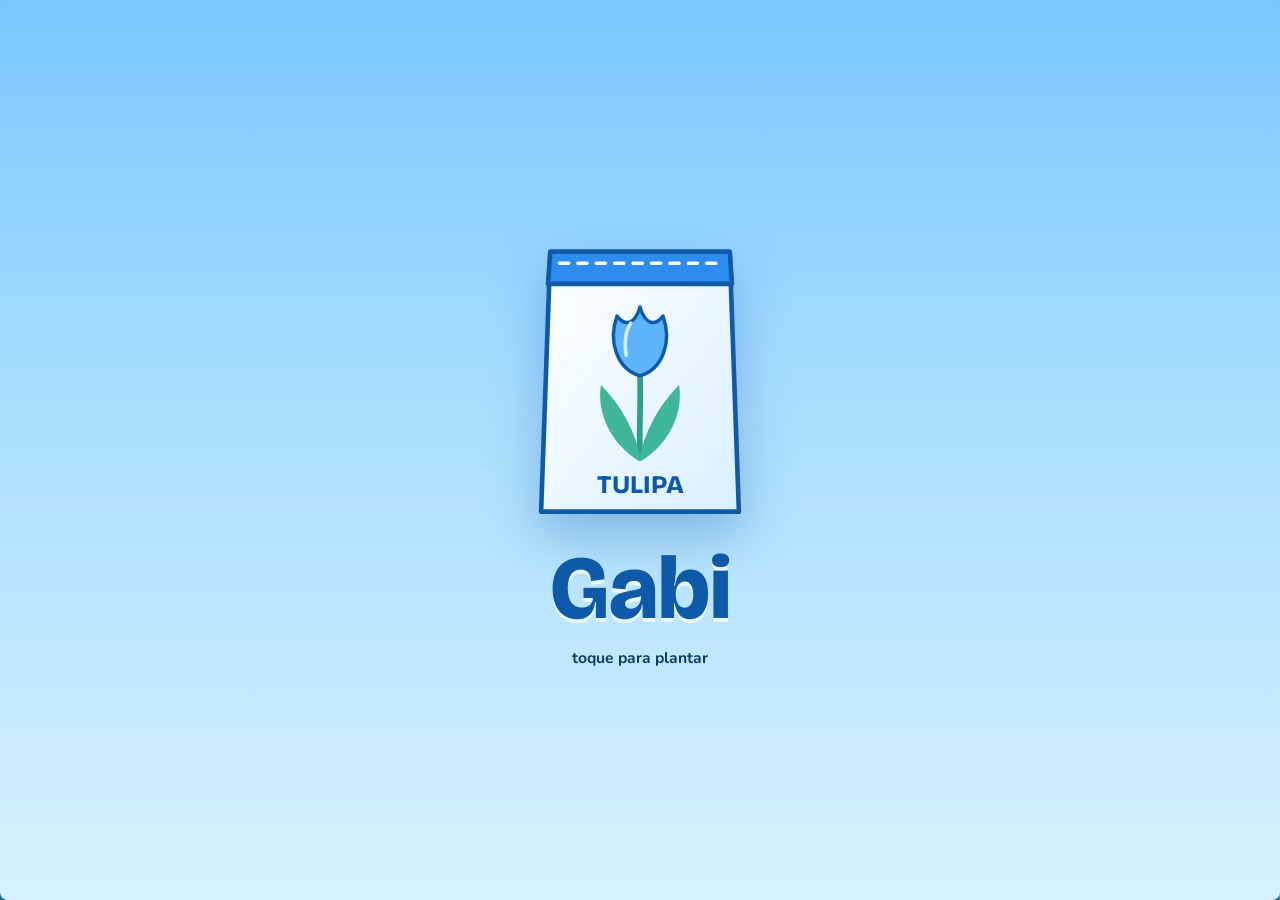
<file: gabi.html>
<!DOCTYPE html>
<html lang="pt-BR">
<head>
<meta charset="UTF-8">
<meta name="viewport" content="width=device-width, initial-scale=1.0">
<meta name="theme-color" content="#a9deff">
<title>Gabi 🌷</title>
<link rel="preconnect" href="https://fonts.googleapis.com">
<link rel="preconnect" href="https://fonts.gstatic.com" crossorigin>
<link href="https://fonts.googleapis.com/css2?family=Bricolage+Grotesque:opsz,wght@12..96,500;12..96,800&family=Nunito:wght@400;600;700&display=swap" rel="stylesheet">
<style>
  /* =========================================================
     TOKENS
     ========================================================= */
  :root {
    --sky1:  #79c6ff;
    --sky2:  #a9deff;
    --sky3:  #d6f1ff;
    --sky4:  #f5fbff;
    --ink:   #0b3b66;
    --deep:  #0e5aa8;
    --blue:  #2d8cf0;
    --white: #ffffff;
    --leaf:  #2f9e8f;

    --ground: 22vh;
    --mound:  calc(var(--ground) * .62);

    --font-display: 'Bricolage Grotesque', 'Trebuchet MS', Arial, sans-serif;
    --font-body: 'Nunito', 'Helvetica Neue', Arial, sans-serif;
  }

  * { margin: 0; padding: 0; box-sizing: border-box; }
  html, body { height: 100%; }

  body {
    min-height: 100vh;
    min-height: 100dvh;
    overflow: hidden;
    font-family: var(--font-body);
    color: var(--ink);
    background: var(--sky2);
    -webkit-tap-highlight-color: transparent;
  }

  button { font: inherit; color: inherit; background: none; border: 0; cursor: pointer; }
  :focus-visible { outline: 3px solid var(--deep); outline-offset: 4px; border-radius: 8px; }

  /* =========================================================
     CÉU DE DIA
     ========================================================= */
  .sky {
    position: fixed; inset: 0; z-index: -4;
    background: linear-gradient(180deg, var(--sky1) 0%, var(--sky2) 34%, var(--sky3) 66%, var(--sky4) 100%);
  }
  .sun {
    position: fixed; z-index: -3; pointer-events: none;
    top: clamp(18px, 5vh, 54px); left: clamp(18px, 7vw, 90px);
    width: clamp(54px, 9vw, 96px); aspect-ratio: 1; border-radius: 50%;
    background: radial-gradient(circle at 38% 34%, #ffffff 0%, #fffbe0 55%, #fff1a8 100%);
    box-shadow: 0 0 0 14px rgba(255,255,255,.28), 0 0 0 34px rgba(255,255,255,.16), 0 0 90px 40px rgba(255,255,255,.55);
    animation: sunPulse 6s ease-in-out infinite alternate;
  }
  @keyframes sunPulse { to { transform: scale(1.06); } }

  .cloud {
    position: fixed; left: -280px; z-index: -2; pointer-events: none;
    width: var(--w); opacity: var(--o, .92);
    animation: cloudDrift var(--d) linear var(--dl) infinite;
    filter: drop-shadow(0 10px 14px rgba(45,140,240,.18));
  }
  .cloud svg { display: block; width: 100%; }
  @keyframes cloudDrift { from { transform: translateX(0); } to { transform: translateX(calc(100vw + 560px)); } }

  .grain {
    position: fixed; inset: 0; z-index: 9; pointer-events: none; opacity: .06; mix-blend-mode: multiply;
    background-image: url("data:image/svg+xml;utf8,<svg xmlns='http://www.w3.org/2000/svg' width='180' height='180'><filter id='n'><feTurbulence type='fractalNoise' baseFrequency='.9' numOctaves='2' stitchTiles='stitch'/><feColorMatrix values='0 0 0 0 0  0 0 0 0 .3  0 0 0 0 .6  0 0 0 .9 0'/></filter><rect width='100%' height='100%' filter='url(%23n)'/></svg>");
  }

  /* brilhos que sobem */
  .dust { position: fixed; inset: 0; z-index: 1; pointer-events: none; overflow: hidden; }
  .dust i {
    position: absolute; bottom: -10px; width: var(--s); height: var(--s); border-radius: 50%;
    background: radial-gradient(circle, #fff 0%, rgba(255,255,255,.6) 45%, rgba(255,255,255,0) 72%);
    opacity: 0; animation: dustUp var(--d) linear var(--delay) infinite;
  }
  @keyframes dustUp {
    0%   { transform: translate3d(0,0,0); opacity: 0; }
    12%  { opacity: .9; }
    100% { transform: translate3d(var(--dx), -105vh, 0); opacity: 0; }
  }

  /* =========================================================
     CHÃO
     ========================================================= */
  .ground { position: fixed; left: 0; right: 0; bottom: 0; height: var(--ground); z-index: 2; pointer-events: none; }
  .hill { position: absolute; bottom: 0; border-radius: 50% 50% 0 0 / 100% 100% 0 0; }
  .h0 { left: 20%; width: 100%; height: 126%; background: linear-gradient(180deg, rgba(255,255,255,.7) 0%, rgba(190,230,250,.55) 100%); }
  .h0b { left: -34%; width: 72%; height: 110%; background: linear-gradient(180deg, rgba(255,255,255,.6) 0%, rgba(180,225,248,.5) 100%); }
  .h1 { left: -24%; width: 82%; height: 100%; background: linear-gradient(180deg, #9fdcee 0%, #6cc2dc 100%); }
  .h2 { right: -28%; width: 92%; height: 82%; background: linear-gradient(180deg, #86d0e6 0%, #55b2d1 100%); }
  .h3 { left: 12%; width: 76%; height: 58%; background: linear-gradient(180deg, #62bbd8 0%, #3f9bbf 100%); }

  .grass { position: absolute; left: -20px; right: -20px; bottom: 0; background-repeat: repeat-x; background-position: bottom left; }
  .grass.g1 {
    height: 8vh;
    background-size: 120px 100%;
    background-image: url("data:image/svg+xml;utf8,<svg xmlns='http://www.w3.org/2000/svg' width='120' height='60' viewBox='0 0 120 60' preserveAspectRatio='none'><path fill='%232f88ae' d='M0 60 L6 22 L12 60 Z M14 60 L24 6 L30 60 Z M32 60 L36 28 L44 60 Z M46 60 L58 10 L64 60 Z M66 60 L72 30 L80 60 Z M82 60 L92 4 L98 60 Z M100 60 L106 24 L114 60 Z'/></svg>");
    animation: grassSway 7s ease-in-out infinite alternate;
  }
  .grass.g2 {
    height: 5.5vh;
    background-size: 90px 100%;
    background-image: url("data:image/svg+xml;utf8,<svg xmlns='http://www.w3.org/2000/svg' width='90' height='40' viewBox='0 0 90 40' preserveAspectRatio='none'><path fill='%23236f95' d='M0 40 L5 10 L11 40 Z M12 40 L20 2 L26 40 Z M28 40 L33 16 L40 40 Z M42 40 L52 6 L58 40 Z M60 40 L66 18 L74 40 Z M76 40 L82 8 L88 40 Z'/></svg>");
    animation: grassSway 5.5s ease-in-out -2s infinite alternate;
  }
  @keyframes grassSway { from { background-position-x: 0; } to { background-position-x: -9px; } }

  /* =========================================================
     JARDIM: SEMENTE → BROTO → TULIPA
     ========================================================= */
  .garden {
    position: fixed; left: 50%;
    bottom: calc(var(--mound) - 8px);
    transform: translateX(-50%);
    height: min(74vh, 820px);
    aspect-ratio: 400 / 700;
    z-index: 3; pointer-events: none;
  }
  .garden > svg { width: 100%; height: 100%; overflow: visible; display: block; }

  /* semente caindo */
  .seed { opacity: 0; transform-box: fill-box; transform-origin: 50% 50%; }
  body.on .seed { animation: seedFall 1.7s cubic-bezier(.45,0,.85,.55) .5s forwards; }
  @keyframes seedFall {
    0%   { transform: translate(0,-715px) rotate(-30deg); opacity: 0; }
    6%   { opacity: 1; }
    40%  { transform: translate(-10px,-400px) rotate(25deg); opacity: 1; }
    72%  { transform: translate(0,-8px) rotate(5deg); opacity: 1; }
    86%  { transform: translate(0,2px) rotate(0deg); opacity: 1; }
    100% { transform: translate(0,10px) rotate(0deg) scale(.4); opacity: 0; }
  }

  .ripple { fill: none; stroke: #ffffff; stroke-width: 1.6; opacity: 0; transform-box: fill-box; transform-origin: 50% 50%; transform: scale(.2); }
  body.on .ripple { animation: ripple .9s ease-out 1.65s forwards; }
  @keyframes ripple { 0% { opacity: .95; transform: scale(.2); } 100% { opacity: 0; transform: scale(4.5); } }

  .bump { opacity: 0; transform-box: fill-box; transform-origin: 50% 100%; transform: scaleY(0); }
  body.on .bump { animation: bumpUp .5s ease-out 1.9s forwards; }
  @keyframes bumpUp { to { opacity: 1; transform: scaleY(1); } }

  .stem { fill: none; stroke: var(--leaf); stroke-width: 7; stroke-linecap: round; stroke-dasharray: 1; stroke-dashoffset: 1; }
  body.on .stem { animation: draw 2.1s cubic-bezier(.4,.1,.3,1) 2.4s forwards; }
  @keyframes draw { to { stroke-dashoffset: 0; } }

  /* folhas da tulipa (largas e compridas) */
  .tleaf { opacity: 0; transform-box: view-box; transform-origin: 200px 694px; transform: scale(.04); }
  body.on .tleaf { animation: leafGrow 1.5s cubic-bezier(.2,.9,.3,1.1) var(--d) forwards; }
  @keyframes leafGrow { to { opacity: 1; transform: none; } }
  .tleaf2 { opacity: 0; transform-box: view-box; transform-origin: 200px 590px; transform: scale(.04); }
  body.on .tleaf2 { animation: leafGrow 1.1s cubic-bezier(.2,.9,.3,1.1) var(--d) forwards; }

  /* cabeça da tulipa: brota fechada e depois abre */
  .head { opacity: 0; transform-origin: 0 0; transform: scale(.05); }
  body.on .head { animation: headGrow 1s cubic-bezier(.2,.9,.3,1.15) 4.3s forwards; }
  @keyframes headGrow { to { opacity: 1; transform: none; } }

  .pet { transform-origin: 0 0; transform: rotate(var(--ac)); }
  body.on .pet { animation: petOpen 1.8s cubic-bezier(.3,.9,.3,1.12) 5.3s forwards; }
  @keyframes petOpen { from { transform: rotate(var(--ac)); } to { transform: rotate(var(--ao)); } }

  .halo { opacity: 0; }
  body.on .halo { animation: fadeIn 2s ease 5.6s forwards; }
  @keyframes fadeIn { to { opacity: 1; } }

  .plant { transform-box: view-box; transform-origin: 200px 694px; }
  body.on .plant { animation: sway 7s ease-in-out 8s infinite; }
  @keyframes sway { 0%,100% { transform: rotate(0deg); } 50% { transform: rotate(1.5deg); } }
  .plant.wob { animation: wob .8s ease both !important; }
  @keyframes wob {
    0%   { transform: rotate(0deg); }
    20%  { transform: rotate(-4deg); }
    45%  { transform: rotate(3.2deg); }
    70%  { transform: rotate(-1.6deg); }
    100% { transform: rotate(0deg); }
  }

  .tulip-hit {
    position: absolute; left: 28%; top: 24%; width: 44%; height: 28%;
    pointer-events: none; border-radius: 40%;
  }
  body.bloomed .tulip-hit { pointer-events: auto; cursor: pointer; }

  /* =========================================================
     CAMADAS
     ========================================================= */
  .layer { position: fixed; inset: 0; overflow: hidden; pointer-events: none; }
  #words { z-index: 4; }
  #burst { z-index: 8; }

  /* palavras que sobem como balões de conversa */
  .word {
    position: absolute; bottom: -50px;
    padding: .28em .8em .34em; border-radius: 999px;
    font-family: var(--font-display); font-weight: 800; font-size: 20px;
    color: var(--deep); background: rgba(255,255,255,.88);
    box-shadow: 0 8px 20px rgba(45,140,240,.22);
    white-space: nowrap; opacity: 0;
    animation: wordRise linear forwards; will-change: transform, opacity;
  }
  @keyframes wordRise {
    0%   { transform: translate3d(0,0,0) rotate(var(--r0)); opacity: 0; }
    8%   { opacity: var(--o); }
    88%  { opacity: var(--o); }
    100% { transform: translate3d(var(--sway), -112vh, 0) rotate(var(--r1)); opacity: 0; }
  }

  .petal {
    position: absolute; border-radius: 80% 0 80% 0;
    background: linear-gradient(160deg, #ffffff, #7cc4ff);
    box-shadow: 0 0 10px rgba(255,255,255,.8);
    opacity: 0; will-change: transform, opacity;
  }

  /* =========================================================
     ENTRADA: PACOTE DE SEMENTES
     ========================================================= */
  .gate {
    position: fixed; inset: 0; z-index: 9999;
    display: flex; flex-direction: column; align-items: center; justify-content: center;
    gap: 14px; cursor: pointer; user-select: none; overflow: hidden;
    background: linear-gradient(180deg, var(--sky1) 0%, var(--sky2) 45%, var(--sky3) 100%);
    transition: opacity 1.1s ease, transform 1.1s ease, filter 1.1s ease;
  }
  .gate.leaving { opacity: 0; transform: scale(1.08); filter: blur(6px); pointer-events: none; }
  .gate.gone { display: none; }
  .gate .cloud { z-index: 0; }

  .packet {
    position: relative; width: clamp(150px, 38vmin, 230px); z-index: 1;
    animation: packetWobble 3.6s ease-in-out infinite;
    filter: drop-shadow(0 22px 26px rgba(14,90,168,.32));
  }
  .packet svg { width: 100%; display: block; overflow: visible; }
  @keyframes packetWobble { 0%,100% { transform: rotate(-5deg) translateY(0); } 50% { transform: rotate(4deg) translateY(-8px); } }
  .gate.hatch .packet { animation: packetTip .9s ease-in forwards; }
  @keyframes packetTip { 0% { transform: rotate(0); } 40% { transform: rotate(-18deg); } 100% { transform: rotate(-24deg) translateY(30px); opacity: 0; } }

  .gate-name {
    position: relative; z-index: 1;
    font-family: var(--font-display); font-weight: 800;
    font-size: clamp(3.4rem, 15vw, 5.6rem); line-height: 1;
    color: var(--deep); text-shadow: 0 4px 0 rgba(255,255,255,.7);
  }
  .gate-hint { position: relative; z-index: 1; font-size: .98rem; font-weight: 700; color: var(--ink); animation: breathe 3s ease-in-out infinite; }
  @keyframes breathe { 0%,100% { opacity: .45; } 50% { opacity: 1; } }
  .gate.hatch .gate-name, .gate.hatch .gate-hint { opacity: 0; transition: opacity .5s ease; animation: none; }

  /* =========================================================
     TEXTO PRINCIPAL
     ========================================================= */
  .stage {
    position: fixed; inset: 0; z-index: 5;
    display: flex; flex-direction: column; align-items: center; justify-content: space-between;
    padding: clamp(28px, 6vh, 80px) 20px max(26px, env(safe-area-inset-bottom));
    text-align: center; visibility: hidden; pointer-events: none;
  }
  .stage.on { visibility: visible; }
  .stage .top, .stage .bottom { display: flex; flex-direction: column; align-items: center; }
  .stage button { pointer-events: auto; }

  .name {
    display: flex; justify-content: center;
    font-family: var(--font-display); font-weight: 800;
    font-size: clamp(5.4rem, 31vw, min(8.6rem, 17vh));
    line-height: .92; letter-spacing: -.02em; padding: 0 .08em .06em;
  }
  .name span {
    display: inline-block; opacity: 0; transform: translateY(.35em) scale(.85) rotate(-5deg); filter: blur(10px);
    background: linear-gradient(180deg, #1b86f0 0%, #0e5aa8 100%);
    -webkit-background-clip: text; background-clip: text;
    -webkit-text-fill-color: transparent; color: transparent;
  }
  body.on .name span { animation: letterIn 1s cubic-bezier(.2,.9,.25,1.2) forwards; animation-delay: calc(6.1s + var(--i) * .14s); }
  @keyframes letterIn { to { opacity: 1; transform: none; filter: blur(0); } }
  .name-shadow { filter: drop-shadow(0 5px 0 rgba(255,255,255,.85)) drop-shadow(0 14px 22px rgba(14,90,168,.28)); }

  .tagline {
    margin-top: 6px; max-width: 24ch;
    font-family: var(--font-body); font-weight: 700; font-size: clamp(1rem, 3.6vw, 1.25rem);
    line-height: 1.3; color: var(--ink); opacity: 0;
  }
  body.on .tagline { animation: fadeUp 1s ease 7.1s forwards; }
  @keyframes fadeUp { from { opacity: 0; transform: translateY(12px); } to { opacity: 1; transform: none; } }

  .letter-btn {
    padding: 14px 28px; font-weight: 700; font-size: 1rem; color: #fff;
    border-radius: 999px;
    background: linear-gradient(135deg, #3b9bff, #0e5aa8);
    border: 2px solid #fff;
    box-shadow: 0 10px 0 rgba(11,59,102,.28), 0 16px 28px rgba(14,90,168,.35);
    opacity: 0;
    transition: transform .2s ease, box-shadow .2s ease;
  }
  body.on .letter-btn { animation: fadeUp 1s ease 7.6s forwards; }
  .letter-btn:hover { transform: translateY(-3px); box-shadow: 0 13px 0 rgba(11,59,102,.28), 0 20px 32px rgba(14,90,168,.4); }
  .letter-btn:active { transform: translateY(6px); box-shadow: 0 4px 0 rgba(11,59,102,.28), 0 8px 16px rgba(14,90,168,.3); }

  .hint {
    margin-top: 8px; font-size: .86rem; font-weight: 700; color: #3f6f99; opacity: 0;
  }
  body.on .hint { animation: fadeUp 1s ease 8.2s forwards; }

  /* recado de zoeira (toque na tulipa) */
  .toast {
    position: fixed; left: 50%; bottom: max(150px, 22vh); z-index: 9000;
    width: min(86vw, 380px); padding: 16px 20px; text-align: center;
    border-radius: 20px; font-weight: 700; font-size: 1.05rem; line-height: 1.35;
    color: var(--ink); background: rgba(255,255,255,.95);
    border: 2px solid #fff; box-shadow: 0 18px 44px rgba(14,90,168,.35);
    opacity: 0; transform: translate(-50%, 12px) scale(.96); pointer-events: none;
    transition: opacity .3s ease, transform .4s cubic-bezier(.2,.9,.3,1.2);
  }
  .toast.show { opacity: 1; transform: translate(-50%, 0) scale(1); pointer-events: auto; cursor: pointer; }

  /* =========================================================
     CARTA DE ZOEIRA
     ========================================================= */
  .letter-overlay {
    position: fixed; inset: 0; z-index: 10000; display: grid; place-items: center; padding: 20px;
    background: rgba(11,59,102,.45);
    backdrop-filter: blur(5px); -webkit-backdrop-filter: blur(5px);
    opacity: 0; visibility: hidden; transition: opacity .4s ease, visibility .4s;
  }
  .letter-overlay.open { opacity: 1; visibility: visible; }

  .paper {
    position: relative; width: min(560px, 100%);
    max-height: 88vh; max-height: 88dvh; overflow: auto;
    padding: clamp(32px, 7vw, 52px) clamp(24px, 6vw, 48px) clamp(26px, 6vw, 38px);
    border-radius: 10px; color: var(--ink);
    background:
      repeating-linear-gradient(180deg, rgba(45,140,240,0) 0 31px, rgba(45,140,240,.14) 31px 32px),
      linear-gradient(170deg, #ffffff 0%, #eaf7ff 100%);
    box-shadow: 0 30px 70px rgba(11,59,102,.45), 0 0 0 2px #fff;
    transform: translateY(40px) rotate(1.5deg) scale(.94);
    transition: transform .55s cubic-bezier(.2,.9,.25,1.1);
  }
  .letter-overlay.open .paper { transform: none; }

  .stamp {
    position: absolute; top: 14px; right: 14px;
    padding: 6px 12px; border: 3px double #e0457b; border-radius: 8px;
    color: #e0457b; font-family: var(--font-display); font-weight: 800; font-size: .78rem; line-height: 1.1; text-align: center;
    transform: rotate(9deg); opacity: .85;
  }
  .paper h2 { font-family: var(--font-display); font-weight: 800; font-size: clamp(2rem, 8vw, 2.7rem); line-height: 1.05; color: var(--deep); margin-bottom: 16px; }
  .paper p { font-size: clamp(1.02rem, 3.4vw, 1.14rem); line-height: 1.6; max-width: 46ch; margin-bottom: 12px; }
  .paper .intro { margin-bottom: 8px; font-weight: 700; }
  .roast { list-style: none; margin: 0 0 4px; }
  .roast li {
    margin-bottom: 8px; padding: 8px 12px; border-radius: 12px;
    background: rgba(255,255,255,.85); border: 2px solid rgba(45,140,240,.28);
    font-size: clamp(.98rem, 3.3vw, 1.08rem); line-height: 1.4;
    opacity: 0; transform: translateX(-14px);
  }
  .roast li b { color: #e0457b; font-family: var(--font-display); font-weight: 800; }
  .letter-overlay.open .roast li { animation: roastIn .5s cubic-bezier(.2,.9,.3,1.2) forwards; animation-delay: calc(.5s + var(--n) * .16s); }
  @keyframes roastIn { to { opacity: 1; transform: none; } }
  .paper .sign { margin-top: 14px; font-weight: 700; line-height: 1.45; }
  .paper .ps { font-size: .95rem; color: #3f6f99; }
  .verdict {
    display: none; margin-top: 14px; padding: 12px 14px; border-radius: 12px;
    background: #fff0f5; border: 2px solid #e0457b; color: #b0245a; font-weight: 700;
  }
  .verdict.show { display: block; }
  .paper-actions { display: flex; flex-wrap: wrap; gap: 10px; margin-top: 20px; }
  .paper-btn {
    padding: 10px 20px; font-weight: 700; font-size: .95rem; border-radius: 999px;
    color: var(--deep); border: 2px solid var(--deep);
    transition: background .2s ease, color .2s ease;
  }
  .paper-btn:hover:not(:disabled) { background: var(--deep); color: #fff; }
  .paper-btn:disabled { opacity: .45; cursor: default; }

  /* =========================================================
     RESPONSIVO + MOVIMENTO REDUZIDO
     ========================================================= */
  @media (max-height: 560px) {
    .name { font-size: clamp(3.6rem, 20vh, 7rem); }
    .stage { padding-top: 12px; padding-bottom: 16px; }
    .hint { display: none; }
  }
  @media (prefers-reduced-motion: reduce) {
    .sun, .grass, .dust i, .packet, .gate-hint { animation: none !important; }
    .cloud { animation: none !important; left: var(--x, 20%); }
    .dust { display: none; }
    .seed, .ripple { display: none; }
    .bump { opacity: 1 !important; transform: none !important; animation: none !important; }
    .stem { stroke-dashoffset: 0 !important; animation: none !important; }
    .tleaf, .tleaf2, .head, .halo { opacity: 1 !important; transform: none !important; animation: none !important; }
    .pet { transform: rotate(var(--ao)) !important; animation: none !important; }
    .plant { animation: none !important; }
    .name span, .tagline, .hint, .letter-btn { animation: none !important; opacity: 1 !important; transform: none !important; filter: none !important; }
    .word { display: none; }
    .roast li { opacity: 1 !important; transform: none !important; animation: none !important; }
  }
</style>
</head>
<body>

<!-- ============ CÉU ============ -->
<div class="sky" aria-hidden="true"></div>
<div class="sun" aria-hidden="true"></div>
<div id="clouds" aria-hidden="true"></div>
<div class="dust" id="dust" aria-hidden="true"></div>
<div class="grain" aria-hidden="true"></div>

<!-- ============ CHÃO ============ -->
<div class="ground" aria-hidden="true">
  <div class="hill h0"></div>
  <div class="hill h0b"></div>
  <div class="hill h1"></div>
  <div class="hill h2"></div>
  <div class="hill h3"></div>
  <div class="grass g1"></div>
  <div class="grass g2"></div>
</div>

<!-- ============ JARDIM ============ -->
<div class="garden" id="garden">
  <svg viewBox="0 0 400 700" preserveAspectRatio="xMidYMax meet" aria-hidden="true">
    <defs>
      <radialGradient id="glowG" cx="50%" cy="50%" r="50%">
        <stop offset="0" stop-color="#ffffff" stop-opacity=".9"/>
        <stop offset=".5" stop-color="#cfeaff" stop-opacity=".4"/>
        <stop offset="1" stop-color="#cfeaff" stop-opacity="0"/>
      </radialGradient>
      <radialGradient id="seedG" cx="38%" cy="30%" r="80%">
        <stop offset="0" stop-color="#fbeec6"/>
        <stop offset=".55" stop-color="#e4bf7a"/>
        <stop offset="1" stop-color="#a97a36"/>
      </radialGradient>
      <linearGradient id="leafG" x1="0" y1="1" x2="0" y2="0">
        <stop offset="0" stop-color="#23857f"/>
        <stop offset="1" stop-color="#5fd0ac"/>
      </linearGradient>
      <linearGradient id="petalO" x1="0" y1="0" x2="0" y2="-1" gradientUnits="objectBoundingBox">
        <stop offset="0" stop-color="#d6efff"/>
        <stop offset=".5" stop-color="#7cc4ff"/>
        <stop offset="1" stop-color="#2f93f2"/>
      </linearGradient>
      <linearGradient id="petalI" x1="0" y1="1" x2="0" y2="0">
        <stop offset="0" stop-color="#e9f5ff"/>
        <stop offset=".5" stop-color="#8ec9ff"/>
        <stop offset="1" stop-color="#3f9bf2"/>
      </linearGradient>
      <linearGradient id="petalL" x1="0" y1="1" x2="0" y2="0">
        <stop offset="0" stop-color="#c6e5ff"/>
        <stop offset=".5" stop-color="#5eb1ff"/>
        <stop offset="1" stop-color="#1f7fe6"/>
      </linearGradient>
    </defs>

    <!-- brilho atrás da flor -->
    <circle class="halo" cx="200" cy="290" r="190" fill="url(#glowG)"/>

    <!-- terra -->
    <ellipse cx="200" cy="698" rx="64" ry="12" fill="#3d6b94"/>
    <ellipse class="bump" cx="200" cy="692" rx="17" ry="6" fill="#52839f"/>
    <ellipse class="ripple" cx="200" cy="692" rx="8" ry="3"/>

    <g class="plant" id="plant">
      <!-- folhas compridas -->
      <path class="tleaf" style="--d:3s" d="M198 694 C 158 640 112 560 116 462 C 150 516 196 598 204 694 Z" fill="url(#leafG)"/>
      <path class="tleaf" style="--d:3.2s" d="M202 694 C 242 640 288 560 284 462 C 250 516 204 598 196 694 Z" fill="url(#leafG)"/>
      <path class="tleaf2" style="--d:3.7s" d="M199 590 C 170 566 148 524 154 484 C 176 518 194 552 201 596 Z" fill="url(#leafG)"/>
      <path class="tleaf2" style="--d:3.9s" d="M201 590 C 230 566 252 524 246 484 C 224 518 206 552 199 596 Z" fill="url(#leafG)"/>

      <!-- caule -->
      <path class="stem" pathLength="1" d="M200 694 C 197 610 204 470 200 336"/>

      <!-- cabeça: fechada → aberta -->
      <g transform="translate(200 338) scale(1.55)">
        <g class="head">
          <g class="pet" style="--ac:-2deg;--ao:-13deg"><path d="M0 0 C -24 -8 -28 -54 0 -92 C 28 -54 24 -8 0 0 Z" transform="scale(.92 .96)" fill="url(#petalI)" stroke="#2a7fd8" stroke-opacity=".5" stroke-width="1.2"/></g>
          <g class="pet" style="--ac:2deg;--ao:13deg"><path d="M0 0 C -24 -8 -28 -54 0 -92 C 28 -54 24 -8 0 0 Z" transform="scale(.92 .96)" fill="url(#petalI)" stroke="#2a7fd8" stroke-opacity=".5" stroke-width="1.2"/></g>
          <g class="pet" style="--ac:0deg;--ao:0deg"><path d="M0 0 C -24 -8 -28 -54 0 -92 C 28 -54 24 -8 0 0 Z" transform="scale(.78 .9)" fill="url(#petalI)" stroke="#2a7fd8" stroke-opacity=".45" stroke-width="1.2"/><path d="M0 -10 C -4 -36 -3 -58 0 -74" stroke="#fff" stroke-opacity=".7" stroke-width="2" fill="none" stroke-linecap="round"/></g>
          <g class="pet" style="--ac:-6deg;--ao:-28deg"><path d="M0 0 C -24 -8 -28 -54 0 -92 C 28 -54 24 -8 0 0 Z" fill="url(#petalL)" stroke="#1f6fcf" stroke-opacity=".65" stroke-width="1.4"/><path d="M-9 -14 C -15 -40 -11 -62 -3 -80" stroke="#fff" stroke-opacity=".6" stroke-width="3" fill="none" stroke-linecap="round"/></g>
          <g class="pet" style="--ac:6deg;--ao:28deg"><path d="M0 0 C -24 -8 -28 -54 0 -92 C 28 -54 24 -8 0 0 Z" fill="url(#petalL)" stroke="#1f6fcf" stroke-opacity=".65" stroke-width="1.4"/><path d="M9 -14 C 15 -40 11 -62 3 -80" stroke="#fff" stroke-opacity=".5" stroke-width="3" fill="none" stroke-linecap="round"/></g>
        </g>
      </g>
    </g>

    <!-- semente -->
    <g transform="translate(200 690)">
      <g class="seed">
        <circle cx="0" cy="-8" r="13" fill="url(#glowG)"/>
        <path d="M0 -17 C 4 -10 7 -6 7 -3 C 7 0 4 0 0 0 C -4 0 -7 0 -7 -3 C -7 -6 -4 -10 0 -17 Z" fill="url(#seedG)"/>
        <path d="M-2 -14 C -4 -9 -5 -6 -4 -4" stroke="#fff" stroke-opacity=".7" stroke-width="1.2" fill="none" stroke-linecap="round"/>
      </g>
    </g>
  </svg>
  <button class="tulip-hit" id="tulipHit" type="button" aria-label="Tocar na tulipa"></button>
</div>

<div class="layer" id="words" aria-hidden="true"></div>

<!-- ============ TEXTO ============ -->
<main class="stage" id="stage">
  <div class="top">
    <h1 class="name-shadow">
      <span class="name" aria-label="Gabi">
        <span style="--i:0" aria-hidden="true">G</span><span style="--i:1" aria-hidden="true">a</span><span style="--i:2" aria-hidden="true">b</span><span style="--i:3" aria-hidden="true">i</span>
      </span>
    </h1>
    <p class="tagline">Essa tulipa floresceu mais rápido do que você responde.</p>
    <p class="hint">Toque na tulipa</p>
  </div>
  <div class="bottom">
    <button class="letter-btn" id="openLetter" type="button">Abrir a carta (com cuidado)</button>
  </div>
</main>

<div class="toast" id="toast" role="status" aria-live="polite"></div>
<div class="layer" id="burst" aria-hidden="true"></div>

<!-- ============ CARTA ============ -->
<div class="letter-overlay" id="letterOverlay" role="dialog" aria-modal="true" aria-labelledby="letterTitle">
  <article class="paper" id="paper">
    <div class="stamp" aria-hidden="true">CARIMBO OFICIAL<br>DE ZOEIRA</div>
    <h2 id="letterTitle">Gabi,</h2>
    <p class="intro">Depois de uma investigação rigorosa, a perícia concluiu que você é:</p>
    <ul class="roast">
      <li><b>Lerda.</b> O Wi-Fi do vizinho responde mais rápido que você.</li>
      <li><b>Sumida.</b> A gente já ia abrir boletim de pessoa desaparecida.</li>
      <li><b>Enrolada.</b> "Já tô saindo" quer dizer "ainda nem escolhi a roupa".</li>
      <li><b>Dramática.</b> O sinal cai e você já escreve o testamento.</li>
      <li><b>Indecisa.</b> Fala "tanto faz" e reclama de tudo que escolhem.</li>
      <li><b>Avoada.</b> Procura o celular com ele na mão.</li>
      <li><b>Tagarela.</b> Áudio de quatro minutos pra concluir "nada, deixa".</li>
    </ul>
    <p class="sign">Veredito: culpada em todos os itens. Sem direito a recurso.<br>Atenciosamente, Rato.</p>
    <div class="verdict" id="verdict" role="status">Recurso negado. Pena dobrada. Atenciosamente, Rato.</div>
    <div class="paper-actions">
      <button class="paper-btn" id="appeal" type="button">Quero recorrer</button>
      <button class="paper-btn" id="closeLetter" type="button">Fechar carta</button>
    </div>
  </article>
</div>

<!-- ============ ENTRADA ============ -->
<div class="gate" id="gate" role="button" tabindex="0" aria-label="Plantar a semente e entrar no site da Gabi">
  <div class="packet" aria-hidden="true">
    <svg viewBox="0 0 200 260">
      <defs>
        <linearGradient id="pk" x1="0" y1="0" x2="1" y2="1">
          <stop offset="0" stop-color="#ffffff"/>
          <stop offset="1" stop-color="#d9f0ff"/>
        </linearGradient>
      </defs>
      <path d="M22 18 L178 18 L186 244 L14 244 Z" fill="url(#pk)" stroke="#0e5aa8" stroke-width="4" stroke-linejoin="round"/>
      <path d="M22 18 L178 18 L180 46 L20 46 Z" fill="#2d8cf0" stroke="#0e5aa8" stroke-width="4" stroke-linejoin="round"/>
      <path d="M30 28 L38 28 M46 28 L54 28 M62 28 L70 28 M78 28 L86 28 M94 28 L102 28 M110 28 L118 28 M126 28 L134 28 M142 28 L150 28 M158 28 L166 28" stroke="#fff" stroke-width="3" stroke-linecap="round"/>
      <!-- tulipa do pacote -->
      <path d="M100 196 C 99 170 101 150 100 126" stroke="#2f9e8f" stroke-width="5" stroke-linecap="round" fill="none"/>
      <path d="M99 200 C 76 186 62 160 66 134 C 84 152 96 174 101 200 Z" fill="#3fb59a"/>
      <path d="M101 200 C 124 186 138 160 134 134 C 116 152 104 174 99 200 Z" fill="#3fb59a"/>
      <path d="M100 126 C 80 120 72 96 80 74 C 88 84 96 80 100 66 C 104 80 112 84 120 74 C 128 96 120 120 100 126 Z" fill="#5db4fb" stroke="#0e5aa8" stroke-width="3" stroke-linejoin="round"/>
      <path d="M88 108 C 86 96 88 86 92 80" stroke="#fff" stroke-opacity=".75" stroke-width="3" fill="none" stroke-linecap="round"/>
      <text x="100" y="228" text-anchor="middle" font-family="Bricolage Grotesque, Arial, sans-serif" font-weight="800" font-size="22" fill="#0e5aa8">TULIPA</text>
    </svg>
  </div>
  <div class="gate-name">Gabi</div>
  <div class="gate-hint">toque para plantar</div>
</div>

<script>
(function () {
  'use strict';

  /* ---------------------------------------------------------
     CONFIGURAÇÃO — edite aqui
     --------------------------------------------------------- */
  var WORDS = ['Gabi', 'Gabizinha', 'Amiga', 'Sumida', 'Já tô chegando', 'Visualizou', 'Áudio de 4 min', 'Atrasada', 'Coitado do Bryan'];

  var ROASTS = [
    'Você leu essa mensagem e já esqueceu de responder.',
    'Se atraso desse medalha, você já tinha pódio.',
    'Sim, eu sei que você está "chegando". De onde, ninguém sabe.',
    'Essa tulipa brotou, cresceu e floresceu antes do seu "oi".',
    'Áudio de 4 minutos pra dizer "nada, deixa"? Clássico.',
    'O Bryan escolheu o restaurante? Ninguém acredita nisso.',
    'Bryan, se precisar de ajuda, pisca duas vezes.'
  ];

  var reduceMotion = window.matchMedia('(prefers-reduced-motion: reduce)').matches;
  var isMobile = window.innerWidth < 700;

  // numera os itens da carta para a entrada em sequência
  Array.prototype.forEach.call(document.querySelectorAll('.roast li'), function (li, i) { li.style.setProperty('--n', i); });

  var $ = function (id) { return document.getElementById(id); };
  var gate = $('gate'), stage = $('stage'), words = $('words'), burst = $('burst'),
      dust = $('dust'), clouds = $('clouds'), plant = $('plant'), tulipHit = $('tulipHit'), toast = $('toast'),
      overlay = $('letterOverlay'), openBtn = $('openLetter'), closeBtn = $('closeLetter'),
      appeal = $('appeal'), verdict = $('verdict');

  function rnd(a, b) { return a + Math.random() * (b - a); }
  function pick(arr) { return arr[Math.floor(Math.random() * arr.length)]; }
  function buzz(p) { try { if (navigator.vibrate) navigator.vibrate(p); } catch (_) {} }

  /* ---------- nuvens ---------- */
  var CLOUD_SVG = '<svg viewBox="0 0 200 90" aria-hidden="true"><path d="M30 80 a30 30 0 0 1 8-58 a40 40 0 0 1 76-8 a34 34 0 0 1 56 24 a26 26 0 0 1 -6 42 Z" fill="#fff"/></svg>';
  function makeCloud(parent, top, w, dur, delay, o) {
    var c = document.createElement('div');
    c.className = 'cloud';
    c.style.top = top + '%';
    c.style.setProperty('--w', w + 'px');
    c.style.setProperty('--d', dur + 's');
    c.style.setProperty('--dl', delay + 's');
    c.style.setProperty('--o', o);
    c.style.setProperty('--x', rnd(5, 70) + '%');
    c.innerHTML = CLOUD_SVG;
    parent.appendChild(c);
  }
  (function () {
    var n = isMobile ? 4 : 6;
    for (var i = 0; i < n; i++) {
      makeCloud(clouds, rnd(6, 52), rnd(isMobile ? 110 : 150, isMobile ? 190 : 280), rnd(70, 130), -rnd(0, 110), rnd(.7, .95).toFixed(2));
    }
    // nuvens da tela de entrada
    for (var j = 0; j < 3; j++) {
      makeCloud(gate, rnd(8, 70), rnd(120, 220), rnd(50, 90), -rnd(0, 80), .9);
    }
  })();

  /* ---------- brilhos que sobem ---------- */
  (function () {
    if (reduceMotion) return;
    var n = isMobile ? 14 : 26;
    for (var i = 0; i < n; i++) {
      var d = document.createElement('i');
      d.style.left = rnd(0, 100) + '%';
      d.style.setProperty('--s', rnd(3, 8) + 'px');
      d.style.setProperty('--d', rnd(16, 32) + 's');
      d.style.setProperty('--delay', (-rnd(0, 32)) + 's');
      d.style.setProperty('--dx', rnd(-70, 70) + 'px');
      dust.appendChild(d);
    }
  })();

  /* ---------- palavras que sobem ---------- */
  function risingWord() {
    if (document.hidden || reduceMotion) return;
    var p = document.createElement('div');
    p.className = 'word';
    p.textContent = pick(WORDS);
    p.style.left = rnd(2, 76) + '%';
    p.style.fontSize = rnd(isMobile ? 15 : 17, isMobile ? 22 : 26) + 'px';
    p.style.animationDuration = rnd(12, 19) + 's';
    p.style.setProperty('--r0', rnd(-8, 8) + 'deg');
    p.style.setProperty('--r1', rnd(-12, 12) + 'deg');
    p.style.setProperty('--sway', rnd(-70, 70) + 'px');
    p.style.setProperty('--o', rnd(.7, .95).toFixed(2));
    p.addEventListener('animationend', function () { p.remove(); });
    words.appendChild(p);
  }

  /* ---------- pétalas ---------- */
  function petals(x, y, n) {
    if (reduceMotion) return;
    for (var i = 0; i < n; i++) {
      var p = document.createElement('div');
      p.className = 'petal';
      var w = rnd(8, 15);
      p.style.width = w + 'px'; p.style.height = (w * 1.6) + 'px';
      p.style.left = (x - w / 2) + 'px'; p.style.top = (y - w) + 'px';
      burst.appendChild(p);
      var ang = rnd(-Math.PI * .95, -Math.PI * .05), dist = rnd(50, 150);
      var tx = Math.cos(ang) * dist, ty = Math.sin(ang) * dist;
      p.animate([
        { transform: 'translate(0,0) rotate(0deg) scale(.5)', opacity: 1 },
        { transform: 'translate(' + tx + 'px,' + ty + 'px) rotate(' + rnd(-160, 160) + 'deg) scale(1)', opacity: 1, offset: .45 },
        { transform: 'translate(' + (tx + rnd(-30, 30)) + 'px,' + (ty + rnd(120, 220)) + 'px) rotate(' + rnd(-320, 320) + 'deg) scale(.8)', opacity: 0 }
      ], { duration: rnd(1300, 2100), easing: 'cubic-bezier(.2,.7,.3,1)', fill: 'forwards' }).onfinish = (function (el) { return function () { el.remove(); }; })(p);
    }
  }

  /* ---------- toque na tulipa ---------- */
  var toastTimer = null, roastPool = [];
  function showToast(text) {
    toast.textContent = text;
    toast.classList.add('show');
    clearTimeout(toastTimer);
    toastTimer = setTimeout(function () { toast.classList.remove('show'); }, 5500);
  }
  toast.addEventListener('click', function () { toast.classList.remove('show'); clearTimeout(toastTimer); });

  tulipHit.addEventListener('click', function () {
    var r = tulipHit.getBoundingClientRect();
    petals(r.left + r.width / 2, r.top + r.height * .45, isMobile ? 12 : 18);
    plant.classList.remove('wob'); void plant.offsetWidth; plant.classList.add('wob');
    setTimeout(function () { plant.classList.remove('wob'); }, 850);
    if (!roastPool.length) roastPool = ROASTS.slice().sort(function () { return Math.random() - .5; });
    showToast(roastPool.pop());
    buzz(12);
  });

  /* ---------- carta ---------- */
  var lastFocus = null;
  function openLetter() {
    lastFocus = document.activeElement;
    overlay.classList.add('open');
    closeBtn.focus({ preventScroll: true });
  }
  function closeLetter() {
    overlay.classList.remove('open');
    if (lastFocus && lastFocus.focus) lastFocus.focus({ preventScroll: true });
  }
  openBtn.addEventListener('click', openLetter);
  closeBtn.addEventListener('click', closeLetter);
  overlay.addEventListener('click', function (e) { if (e.target === overlay) closeLetter(); });
  document.addEventListener('keydown', function (e) {
    if (e.key === 'Escape' && overlay.classList.contains('open')) closeLetter();
  });
  appeal.addEventListener('click', function () {
    verdict.classList.add('show');
    appeal.disabled = true;
    buzz([20, 40, 20]);
  });

  /* ---------- plantar / entrar ---------- */
  var opened = false;
  function openSite(e) {
    if (opened) return;
    if (e && e.type === 'keydown' && e.key !== 'Enter' && e.key !== ' ') return;
    if (e && e.preventDefault) e.preventDefault();
    opened = true;

    gate.classList.add('hatch');
    var wait = reduceMotion ? 50 : 700;
    setTimeout(function () { gate.classList.add('leaving'); }, wait);
    setTimeout(function () { gate.classList.add('gone'); }, wait + 1150);

    document.body.classList.add('on');
    stage.classList.add('on');

    var bloomAt = reduceMotion ? 100 : 7200;
    setTimeout(function () {
      document.body.classList.add('bloomed');
      if (!reduceMotion) petals(window.innerWidth / 2, window.innerHeight * .42, isMobile ? 16 : 26);
      for (var i = 0; i < (isMobile ? 4 : 6); i++) setTimeout(risingWord, i * 800);
      setInterval(risingWord, isMobile ? 2600 : 1800);
    }, bloomAt);
  }
  gate.addEventListener('click', openSite);
  gate.addEventListener('keydown', openSite);
  setTimeout(function () { try { gate.focus({ preventScroll: true }); } catch (_) {} }, 50);
})();
</script>
</body>
</html>
</file>
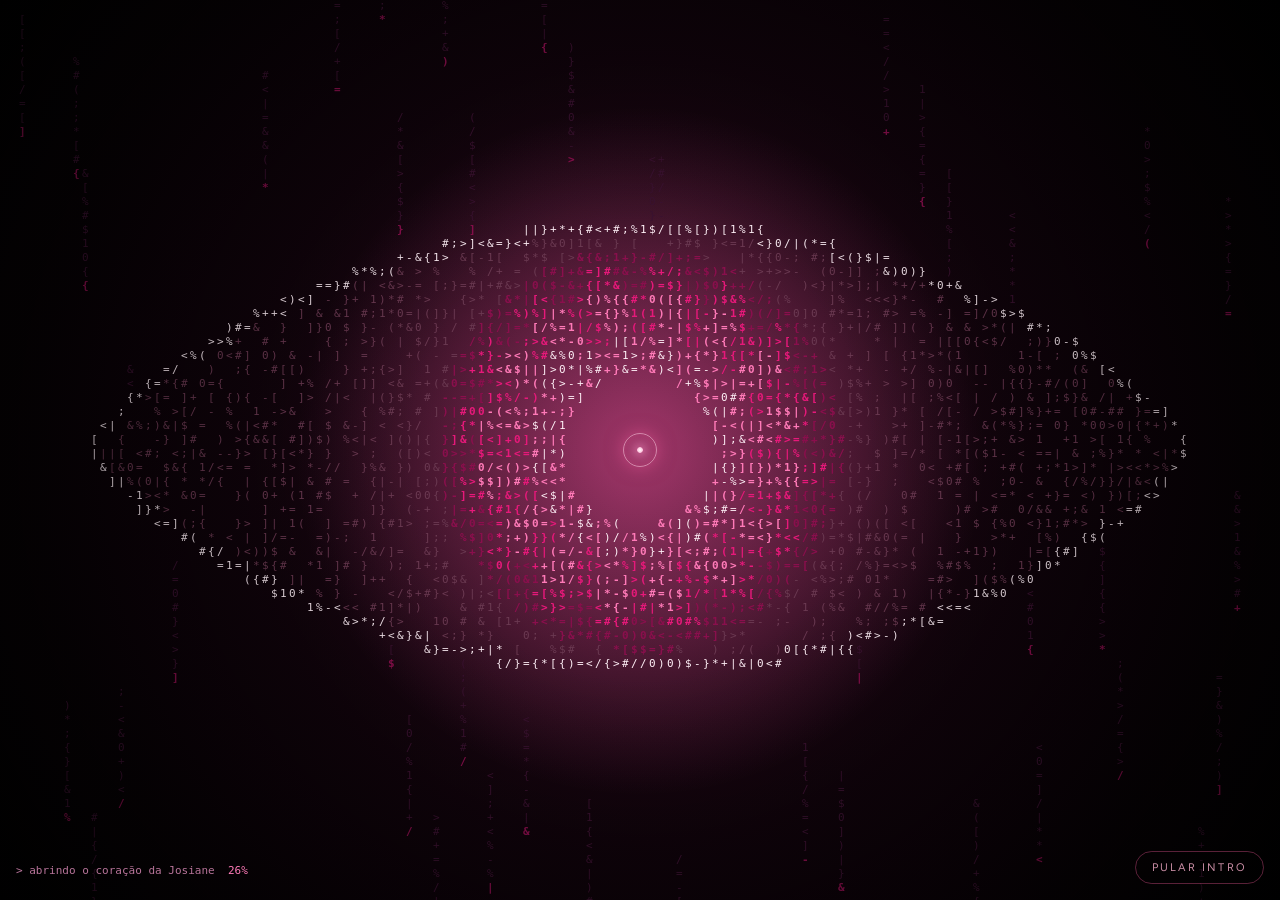
<file: josi.html>
<!DOCTYPE html>
<html lang="pt-BR">
<head>
<meta charset="UTF-8">
<meta name="viewport" content="width=device-width, initial-scale=1.0, viewport-fit=cover">
<meta name="theme-color" content="#0a0409">
<title>Josiane 🌹</title>
<meta name="description" content="Uma semente, uma rosa, e tudo que sinto por você.">
<meta property="og:title" content="Josiane 🌹">
<meta property="og:description" content="Uma semente, uma rosa, e tudo que sinto por você.">
<meta property="og:type" content="website">
<link rel="preconnect" href="https://fonts.googleapis.com">
<link rel="preconnect" href="https://fonts.gstatic.com" crossorigin>
<link href="https://fonts.googleapis.com/css2?family=Fraunces:ital,opsz,wght@0,9..144,400;1,9..144,300;1,9..144,500;1,9..144,600&family=Figtree:wght@300;400;500&display=swap" rel="stylesheet">
<style>
  :root {
    --night:  #0a0409;
    --deep:   #3a0a28;
    --royal:  #d6246e;
    --sky:    #ff5fa2;
    --mist:   #ffb3d1;
    --ice:    #ffe6f1;
    --moon:   #fff0f7;
    --leaf:   #2f9e6b;
    --seed:   #f3cf86;

    --ground: 22vh;
    --mound:  calc(var(--ground) * .62);

    --font-display: 'Fraunces', Georgia, 'Times New Roman', serif;
    --font-body: 'Figtree', 'Helvetica Neue', Arial, sans-serif;
    --font-emoji: 'Apple Color Emoji', 'Segoe UI Emoji', 'Noto Color Emoji', sans-serif;
  }

  * { margin: 0; padding: 0; box-sizing: border-box; }
  html, body { height: 100%; }

  body {
    min-height: 100vh;
    min-height: 100dvh;
    overflow: hidden;
    font-family: var(--font-body);
    color: var(--ice);
    background: var(--night);
    -webkit-tap-highlight-color: transparent;
    cursor: none;
  }
  @media (pointer: coarse) { body { cursor: auto; } }

  button { font: inherit; color: inherit; background: none; border: 0; cursor: pointer; }
  :focus-visible { outline: 2px solid var(--mist); outline-offset: 4px; border-radius: 6px; }

  /* ===== CURSOR ===== */
  .cursor-dot, .cursor-ring {
    position: fixed; top: 0; left: 0; pointer-events: none; z-index: 99998;
    border-radius: 50%; will-change: transform;
  }
  .cursor-dot {
    width: 6px; height: 6px;
    background: radial-gradient(circle, #fff 0%, #ffc2dc 60%, transparent 100%);
    box-shadow: 0 0 12px 3px rgba(255,150,200,.9);
    transform: translate(-50%,-50%);
  }
  .cursor-ring {
    width: 34px; height: 34px;
    border: 1px solid rgba(255,194,220,.6);
    box-shadow: 0 0 18px rgba(255,95,162,.5), inset 0 0 12px rgba(255,95,162,.3);
    transform: translate(-50%,-50%);
  }
  @media (pointer: coarse) { .cursor-dot, .cursor-ring { display: none; } }

  /* ===== CÉU ===== */
  .sky {
    position: fixed; inset: 0; z-index: -6;
    background: linear-gradient(180deg, #020103 0%, #12030d 28%, #3a0a2a 58%, #8a1759 84%, #c4307f 100%);
  }
  .aurora {
    position: fixed; inset: 0; z-index: -5; pointer-events: none;
    opacity: 0; will-change: transform, opacity;
    background:
      radial-gradient(ellipse 60% 30% at 20% 20%, rgba(255,95,162,.35) 0%, transparent 60%),
      radial-gradient(ellipse 50% 25% at 75% 30%, rgba(170,80,255,.32) 0%, transparent 60%),
      radial-gradient(ellipse 45% 22% at 45% 15%, rgba(255,160,200,.25) 0%, transparent 60%);
  }
  body.on .aurora { animation: auroraIn 4s ease 2s forwards, auroraShift 18s ease-in-out 2s infinite alternate; }
  @keyframes auroraIn { to { opacity: .8; } }
  @keyframes auroraShift {
    0%   { transform: translate3d(-3%, 0, 0) scale(1.05); }
    50%  { transform: translate3d(3%, -2%, 0) scale(1.12); }
    100% { transform: translate3d(-2%, 2%, 0) scale(1.08); }
  }

  .dawn {
    position: fixed; inset: 0; z-index: -4; pointer-events: none; opacity: 0;
    background:
      radial-gradient(ellipse 85% 55% at 50% 66%, rgba(255,130,185,.5) 0%, rgba(255,130,185,0) 70%),
      linear-gradient(180deg, rgba(255,95,162,0) 40%, rgba(255,179,209,.22) 100%);
  }
  body.on .dawn { animation: fadeIn 3.2s ease 4.8s forwards; }
  @keyframes fadeIn { to { opacity: 1; } }

  .stars { position: fixed; inset: 0 0 30% 0; z-index: -3; pointer-events: none; will-change: transform; transition: transform .5s ease-out; }
  .star {
    position: absolute; width: var(--s); height: var(--s);
    border-radius: 50%; background: #fff; opacity: .2;
    animation: twinkle var(--d) ease-in-out var(--delay) infinite;
  }
  @keyframes twinkle { 0%,100% { opacity: .2; } 50% { opacity: 1; } }

  .shooting-star {
    position: absolute; width: 2px; height: 2px; border-radius: 50%;
    background: #fff;
    box-shadow: 0 0 8px 2px rgba(255,230,241,.9), 0 0 24px 6px rgba(255,150,200,.5);
    opacity: 0;
  }
  .shooting-star::after {
    content: ''; position: absolute; right: 0; top: 50%;
    width: 140px; height: 1px; transform: translateY(-50%);
    background: linear-gradient(270deg, rgba(255,230,241,0), rgba(255,230,241,.9));
  }
  .shooting-star.go { animation: shoot 1.4s ease-out forwards; }
  @keyframes shoot {
    0%   { transform: translate3d(0,0,0) rotate(var(--ang)); opacity: 0; }
    10%  { opacity: 1; }
    100% { transform: translate3d(var(--dx), var(--dy), 0) rotate(var(--ang)); opacity: 0; }
  }

  .moon {
    position: fixed; z-index: -2; pointer-events: none;
    top: clamp(14px, 4vh, 44px); right: clamp(14px, 6vw, 80px);
    width: clamp(46px, 8vw, 88px); aspect-ratio: 1; border-radius: 50%;
    background: radial-gradient(circle at 34% 32%, #ffffff 0%, #ffe6f1 52%, #f0a6c8 100%);
    box-shadow: 0 0 40px 8px rgba(255,200,225,.35), 0 0 120px 30px rgba(255,120,180,.25);
    will-change: transform; transition: transform .5s ease-out;
  }
  .moon::after {
    content: ''; position: absolute; inset: 0; border-radius: 50%;
    background: radial-gradient(circle at 66% 60%, rgba(200,110,150,.4) 0 14%, transparent 15%),
                radial-gradient(circle at 40% 72%, rgba(200,110,150,.3) 0 9%, transparent 10%),
                radial-gradient(circle at 58% 28%, rgba(200,110,150,.28) 0 7%, transparent 8%);
  }

  .const-wrap {
    position: fixed; z-index: 1; pointer-events: none;
    left: clamp(10px, 5vw, 70px); top: 30vh;
    width: clamp(84px, 15vw, 170px);
    display: flex; flex-direction: column; align-items: center; gap: 4px;
    opacity: 0; will-change: transform; transition: transform .5s ease-out;
  }
  body.on .const-wrap { animation: fadeIn 2.4s ease 8.5s forwards; }
  .const-wrap svg { width: 100%; display: block; overflow: visible; }
  .const-wrap span { font-family: var(--font-display); font-style: italic; font-weight: 300; font-size: .74rem; letter-spacing: .1em; color: rgba(255,230,241,.7); }
  .const-line { fill: none; stroke: rgba(255,194,220,.6); stroke-width: .45; stroke-linejoin: round; stroke-dasharray: 1; stroke-dashoffset: 1; }
  body.on .const-line { animation: draw 4s ease-in-out 8.8s forwards; }
  .const-star { fill: #fff; }

  .grain {
    position: fixed; inset: 0; z-index: 8; pointer-events: none; opacity: .05;
    background-image: url("data:image/svg+xml;utf8,<svg xmlns='http://www.w3.org/2000/svg' width='180' height='180'><filter id='n'><feTurbulence type='fractalNoise' baseFrequency='.9' numOctaves='2' stitchTiles='stitch'/><feColorMatrix values='0 0 0 0 1  0 0 0 0 1  0 0 0 0 1  0 0 0 .9 0'/></filter><rect width='100%' height='100%' filter='url(%23n)'/></svg>");
  }

  .dust { position: fixed; inset: 0; z-index: 1; pointer-events: none; overflow: hidden; }
  .dust i {
    position: absolute; bottom: -10px; width: var(--s); height: var(--s); border-radius: 50%;
    background: radial-gradient(circle, #fff 0%, rgba(255,230,241,.75) 40%, rgba(255,230,241,0) 70%);
    opacity: 0; animation: dustUp var(--d) linear var(--delay) infinite;
  }
  @keyframes dustUp {
    0%   { transform: translate3d(0,0,0); opacity: 0; }
    12%  { opacity: .85; }
    100% { transform: translate3d(var(--dx), -105vh, 0); opacity: 0; }
  }

  .pollen { position: fixed; inset: 0; z-index: 3; pointer-events: none; overflow: hidden; opacity: 0; transition: opacity 2s ease; }
  body.on .pollen { opacity: 1; transition-delay: 6s; }
  .pollen i {
    position: absolute; width: var(--s); height: var(--s); border-radius: 50%;
    background: radial-gradient(circle, #fff3c4 0%, rgba(243,207,134,.8) 40%, rgba(243,207,134,0) 70%);
    animation: pollenFloat var(--d) ease-in-out var(--delay) infinite;
  }
  @keyframes pollenFloat {
    0%,100% { transform: translate3d(0,0,0) scale(.7); opacity: .3; }
    50%     { transform: translate3d(var(--dx), var(--dy), 0) scale(1.1); opacity: .95; }
  }

  /* ===== BORBOLETAS (primavera) ===== */
  .bfly {
    position: fixed; top: 0; left: 0; z-index: 3; width: 26px;
    pointer-events: none; opacity: 0; will-change: transform;
  }
  .bfly svg { width: 100%; display: block; }
  .bfly .wing { transform-origin: 13px 10px; animation: flap .28s ease-in-out infinite alternate; }
  @keyframes flap { from { transform: scaleX(1); } to { transform: scaleX(.3); } }
  body.on .bfly { animation: bflyPath var(--dur) ease-in-out var(--delay) infinite alternate, bflyShow 1s ease 8s forwards; }
  @keyframes bflyShow { to { opacity: .9; } }
  @keyframes bflyPath {
    0%   { transform: translate3d(var(--x0), var(--y0), 0) rotate(8deg); }
    33%  { transform: translate3d(var(--x1), var(--y1), 0) rotate(-10deg); }
    66%  { transform: translate3d(var(--x2), var(--y2), 0) rotate(12deg); }
    100% { transform: translate3d(var(--x3), var(--y3), 0) rotate(-6deg); }
  }

  /* ===== CHÃO ===== */
  .ground { position: fixed; left: 0; right: 0; bottom: 0; height: var(--ground); z-index: 2; pointer-events: none; }
  .hill { position: absolute; bottom: 0; border-radius: 50% 50% 0 0 / 100% 100% 0 0; }
  .h1 { left: -22%; width: 78%; height: 100%; background: linear-gradient(180deg, #4a1038 0%, #1c0616 100%); }
  .h2 { right: -26%; width: 88%; height: 84%; background: linear-gradient(180deg, #3a0c2c 0%, #14040f 100%); }
  .h3 { left: 14%; width: 72%; height: 62%; background: linear-gradient(180deg, #2a0a21 0%, #0a0208 100%); }
  .meadow { position: absolute; inset: 0; overflow: hidden; }
  .meadow i {
    position: absolute; width: var(--s); height: var(--s); border-radius: 50%;
    background: var(--c); box-shadow: 0 0 8px var(--c), 0 0 2px #fff;
    opacity: 0; animation: sway var(--d) ease-in-out var(--delay) infinite alternate;
  }
  body.on .meadow i { opacity: .9; transition: opacity 2s ease 6s; }
  @keyframes sway { from { transform: translateY(0); } to { transform: translateY(-3px); } }

  .reflection {
    position: fixed; left: 50%; bottom: 0; transform: translateX(-50%);
    width: min(74vh, 820px); height: 30vh;
    background: radial-gradient(ellipse 60% 100% at 50% 0%, rgba(255,95,162,.35) 0%, transparent 70%);
    z-index: 2; pointer-events: none; opacity: 0; transition: opacity 2s ease;
  }
  body.on .reflection { opacity: 1; transition-delay: 6.5s; }

  /* ===== JARDIM ===== */
  .garden {
    position: fixed; left: 50%; bottom: calc(var(--mound) - 8px);
    transform: translateX(-50%);
    height: min(74vh, 820px); aspect-ratio: 400 / 700;
    z-index: 3; pointer-events: none;
  }
  .garden svg { width: 100%; height: 100%; overflow: visible; display: block; }

  .seed { opacity: 0; transform-box: fill-box; transform-origin: 50% 50%; }
  body.on .seed { animation: seedFall 1.7s cubic-bezier(.45,0,.85,.55) .5s forwards; }
  @keyframes seedFall {
    0%   { transform: translate(0,-715px) rotate(-30deg); opacity: 0; }
    6%   { opacity: 1; }
    40%  { transform: translate(-10px,-400px) rotate(25deg); opacity: 1; }
    72%  { transform: translate(0,-8px) rotate(5deg); opacity: 1; }
    86%  { transform: translate(0,2px) rotate(0deg); opacity: 1; }
    100% { transform: translate(0,10px) rotate(0deg) scale(.4); opacity: 0; }
  }

  .ripple { fill: none; stroke: #ffb3d1; stroke-width: 1.4; opacity: 0; transform-box: fill-box; transform-origin: 50% 50%; transform: scale(.2); }
  body.on .ripple { animation: ripple .9s ease-out 1.65s forwards; }
  @keyframes ripple { 0% { opacity: .9; transform: scale(.2); } 100% { opacity: 0; transform: scale(4.5); } }
  .ripple2 { fill: none; stroke: #ff5fa2; stroke-width: 1; opacity: 0; transform-box: fill-box; transform-origin: 50% 50%; transform: scale(.2); }
  body.on .ripple2 { animation: ripple .9s ease-out 1.9s forwards; }

  .bump { opacity: 0; transform-box: fill-box; transform-origin: 50% 100%; transform: scaleY(0); }
  body.on .bump { animation: bumpUp .5s ease-out 1.9s forwards; }
  @keyframes bumpUp { to { opacity: 1; transform: scaleY(1); } }

  .cot { opacity: 0; transform-box: fill-box; transform-origin: 0% 50%; transform: scale(.05); }
  body.on .cot { animation: grow .7s cubic-bezier(.2,.9,.3,1.2) 2.2s forwards; }
  @keyframes grow { to { opacity: 1; transform: none; } }

  .stem { fill: none; stroke: var(--leaf); stroke-width: 6; stroke-linecap: round; stroke-dasharray: 1; stroke-dashoffset: 1; }
  body.on .stem { animation: draw 2s cubic-bezier(.4,.1,.3,1) 2.5s forwards; }
  @keyframes draw { to { stroke-dashoffset: 0; } }

  .leaf { opacity: 0; transform-box: fill-box; transform-origin: 0% 50%; transform: scale(.05); }
  body.on .leaf { animation: grow .9s cubic-bezier(.2,.9,.3,1.2) var(--d) forwards; }

  .bud { opacity: 0; transform-box: fill-box; transform-origin: 50% 100%; transform: scale(.1); }
  body.on .bud { animation: budLife 1.9s ease 4.2s forwards; }
  @keyframes budLife {
    0%   { opacity: 0; transform: scale(.1); }
    45%  { opacity: 1; transform: scale(1); }
    80%  { opacity: 1; transform: scale(1); }
    100% { opacity: 0; transform: scale(1.12); }
  }

  .flower .petal { opacity: 0; transform-box: view-box; transform-origin: 50% 50%; transform: scale(.15) rotate(-25deg); }
  body.on .flower .petal { animation: bloom 1.3s cubic-bezier(.2,.9,.25,1.15) calc(5s + var(--i) * .1s) forwards; }
  @keyframes bloom { to { opacity: 1; transform: none; } }
  .flower .stamen { opacity: 0; }
  body.on .flower .stamen { animation: fadeIn 1s ease 7.2s forwards; }

  .halo { opacity: 0; }
  body.on .halo { animation: fadeIn 1.8s ease 5.4s forwards; }

  .halo-pulse {
    position: absolute; left: 50%; top: 41.7%; width: 100%; aspect-ratio: 1;
    border-radius: 50%; pointer-events: none; opacity: 0;
    transform: translate(-50%,-50%) scale(1);
    background: radial-gradient(circle, rgba(255,194,220,.2) 0%, rgba(255,95,162,.09) 45%, rgba(255,95,162,0) 70%);
  }
  body.on .halo-pulse { opacity: 1; transition: opacity 1.8s ease 5.4s; animation: haloPulse 4s ease-in-out infinite; }
  @keyframes haloPulse {
    0%,100% { transform: translate(-50%,-50%) scale(1); }
    50%     { transform: translate(-50%,-50%) scale(1.07); }
  }

  .plant { transform-box: view-box; transform-origin: 200px 694px; }

  .flower.clicked { animation: flowerFlash .8s ease; }
  @keyframes flowerFlash {
    0%   { filter: brightness(1); }
    30%  { filter: brightness(1.8) drop-shadow(0 0 30px #ffc2dc); }
    100% { filter: brightness(1); }
  }

  .hint {
    position: absolute; left: 50%; top: 41.7%; width: 32%; aspect-ratio: 1;
    border-radius: 50%; border: 1.4px solid #ffe6f1; pointer-events: none;
    opacity: 0; transform: translate(-50%,-50%) scale(.7);
  }
  body.on .hint { animation: hintPulse 2.8s ease-out 9.5s infinite; }
  .hint.off { display: none; }
  @keyframes hintPulse {
    0%   { opacity: 0; transform: translate(-50%,-50%) scale(.7); }
    25%  { opacity: .8; }
    100% { opacity: 0; transform: translate(-50%,-50%) scale(1.4); }
  }

  /* ===== CAMADAS ===== */
  .layer { position: fixed; inset: 0; overflow: hidden; pointer-events: none; }
  #phrases { z-index: 4; }
  #rain    { z-index: 6; }
  #burst   { z-index: 7; }

  .phrase {
    position: absolute; top: -40px;
    font-family: var(--font-display); font-style: italic; font-weight: 400;
    white-space: nowrap; color: var(--ice);
    text-shadow: 0 0 14px rgba(255,95,162,.7);
    opacity: 0; animation: phraseFall linear forwards; will-change: transform, opacity;
  }
  @keyframes phraseFall {
    0%   { transform: translate3d(0,-40px,0) rotate(var(--r0)); opacity: 0; }
    10%  { opacity: var(--o); }
    85%  { opacity: var(--o); }
    100% { transform: translate3d(var(--sway), 112vh, 0) rotate(var(--r1)); opacity: 0; }
  }

  .petal-fall {
    position: absolute; top: -30px; border-radius: 70% 0 70% 0;
    background: linear-gradient(160deg, #ffe6f1, #ff5fa2);
    box-shadow: 0 0 12px rgba(255,95,162,.5);
    opacity: 0; animation: phraseFall linear forwards; will-change: transform, opacity;
  }

  .heart-fall {
    position: absolute; top: -40px; line-height: 1;
    cursor: pointer; pointer-events: auto; user-select: none; touch-action: manipulation;
    animation: heartFall linear forwards; will-change: transform, opacity;
    transition: filter .2s ease;
  }
  .heart-fall:hover { filter: brightness(1.3) drop-shadow(0 0 10px rgba(255,179,209,.9)); }
  @keyframes heartFall {
    0%   { transform: translate3d(0,-40px,0) rotate(0deg) scale(.6); opacity: 0; }
    8%   { opacity: .95; }
    100% { transform: translate3d(var(--sway), 112vh, 0) rotate(var(--spin)) scale(1.1); opacity: 0; }
  }
  .heart-glyph { font-family: 'Segoe UI Symbol', 'Arial Unicode MS', Arial, sans-serif; }
  .emoji-glyph { font-family: var(--font-emoji); filter: drop-shadow(0 0 8px rgba(255,95,162,.6)); }
  .c1 { color: #ff5fa2; text-shadow: 0 0 16px rgba(255,95,162,.8), 0 0 34px rgba(255,95,162,.4); }
  .c2 { color: #e8338a; text-shadow: 0 0 16px rgba(232,51,138,.8), 0 0 34px rgba(232,51,138,.4); }
  .c3 { color: #ffb3d1; text-shadow: 0 0 14px rgba(255,179,209,.75); }
  .c4 { color: #c4206f; text-shadow: 0 0 14px rgba(196,32,111,.8); }
  .c5 { color: #ffd6e8; text-shadow: 0 0 14px rgba(255,214,232,.7); }
  .c6 { color: #f3cf86; text-shadow: 0 0 14px rgba(243,207,134,.8); }
  .c7 { color: #ff9ec8; text-shadow: 0 0 16px rgba(255,158,200,.7); }

  .trail { position: absolute; line-height: 1; pointer-events: none; will-change: transform, opacity; }
  .trail.heart-glyph { text-shadow: 0 0 6px currentColor; }

  /* ===== GATE ===== */
  .gate {
    position: fixed; inset: 0; z-index: 9999;
    display: flex; flex-direction: column; align-items: center; justify-content: center;
    gap: 20px; cursor: pointer; user-select: none;
    background:
      radial-gradient(ellipse 55% 45% at 50% 46%, rgba(214,36,110,.4) 0%, rgba(214,36,110,0) 70%),
      linear-gradient(180deg, #050205 0%, #200817 100%);
    transition: opacity 1s ease, transform 1s cubic-bezier(.7,0,.2,1);
  }
  .gate.leaving { opacity: 0; transform: scale(1.12); pointer-events: none; }
  .gate.gone { display: none; }
  .gate-stars { position: absolute; inset: 0; overflow: hidden; pointer-events: none; }

  .gate-seed { position: relative; width: 44px; animation: seedFloat 3.2s ease-in-out infinite; }
  .gate-seed svg { width: 100%; display: block; filter: drop-shadow(0 0 14px rgba(243,207,134,.8)); }
  .gate-seed::after {
    content: ''; position: absolute; left: 50%; top: 110%;
    width: 120px; height: 120px; transform: translate(-50%,-30%);
    background: radial-gradient(circle, rgba(243,207,134,.35) 0%, rgba(243,207,134,0) 65%);
    pointer-events: none; animation: seedPulse 2.4s ease-in-out infinite;
  }
  @keyframes seedPulse {
    0%,100% { opacity: .6; transform: translate(-50%,-30%) scale(1); }
    50%     { opacity: 1; transform: translate(-50%,-30%) scale(1.3); }
  }
  @keyframes seedFloat { 0%,100% { transform: translateY(-8px); } 50% { transform: translateY(8px); } }

  .gate-name {
    margin-top: 12px;
    font-family: var(--font-display); font-style: italic; font-weight: 300;
    font-size: clamp(2.6rem, 9vw, 4rem); letter-spacing: .01em;
    color: var(--ice); text-shadow: 0 0 30px rgba(255,95,162,.55);
  }
  .gate-hint { font-size: .9rem; font-weight: 300; letter-spacing: .08em; color: rgba(255,230,241,.7); animation: breathe 3s ease-in-out infinite; }
  @keyframes breathe { 0%,100% { opacity: .35; } 50% { opacity: 1; } }

  .gate-progress {
    position: absolute; bottom: 8%; left: 50%; transform: translateX(-50%);
    width: 140px; height: 2px; background: rgba(255,179,209,.15); border-radius: 2px; overflow: hidden;
  }
  .gate-progress span {
    display: block; height: 100%; width: 0;
    background: linear-gradient(90deg, var(--sky), var(--mist));
    box-shadow: 0 0 12px rgba(255,179,209,.9);
    transition: width .3s linear;
  }

  /* ===== INTRO DO OLHO ===== */
  #intro {
    position: fixed; inset: 0; z-index: 10001; width: 100%; height: 100%; display: block;
    background: #000;
  }
  #introSkip {
    position: fixed; z-index: 10002;
    right: max(16px, env(safe-area-inset-right, 0px));
    bottom: calc(16px + env(safe-area-inset-bottom, 0px));
    font-size: 11px; letter-spacing: .2em; text-transform: uppercase;
    color: rgba(255,179,209,.8); border: 1px solid rgba(255,95,162,.35);
    border-radius: 99px; padding: 9px 16px; transition: opacity .4s, color .3s, border-color .3s;
  }
  #introSkip:hover { color: #fff; border-color: var(--sky); }

  /* ===== TEXTO ===== */
  .stage {
    position: fixed; inset: 0; z-index: 5;
    display: flex; flex-direction: column; align-items: center; justify-content: space-between;
    padding: clamp(46px, 11vh, 120px) 20px 84px;
    text-align: center; visibility: hidden; pointer-events: none;
  }
  .stage.on { visibility: visible; }
  .stage .top, .stage .bottom { display: flex; flex-direction: column; align-items: center; }
  .stage button { pointer-events: auto; }

  .name {
    display: flex; justify-content: center;
    font-family: var(--font-display); font-style: italic; font-weight: 500;
    font-size: clamp(3.4rem, 15vw, 7.4rem);
    line-height: 1.02; letter-spacing: -.005em; padding: 0 .1em .1em;
  }
  .name span {
    display: inline-block;
    opacity: 0; transform: translateY(.3em); filter: blur(10px);
    background: linear-gradient(180deg, #ffffff 0%, #ffd6e8 55%, #ff8fbd 100%);
    -webkit-background-clip: text; background-clip: text;
    -webkit-text-fill-color: transparent; color: transparent;
    padding-right: .02em;
  }
  body.on .name span { animation: letterIn 1.1s cubic-bezier(.2,.8,.2,1) forwards; animation-delay: calc(5.6s + var(--i) * .12s); }
  @keyframes letterIn { to { opacity: 1; transform: none; filter: blur(0); } }
  .name-shadow { margin: 0; }

  .tagline {
    font-family: var(--font-display); font-style: italic; font-weight: 300;
    font-size: clamp(1.4rem, 4.6vw, 2.1rem); letter-spacing: .12em;
    color: var(--mist); opacity: 0; margin-top: 4px;
  }
  body.on .tagline { animation: fadeUp 1.2s ease 6.9s forwards; }
  @keyframes fadeUp { from { opacity: 0; transform: translateY(12px); } to { opacity: 1; transform: none; } }

  .counter-title { display: none; margin-top: 14px; font-size: .92rem; font-weight: 300; color: rgba(255,230,241,.85); opacity: 0; }
  .counter-title.show { display: block; }
  body.on .counter-title.show { animation: fadeUp 1.2s ease 7.1s forwards; }
  .counter { display: none; margin-top: 8px; gap: clamp(8px, 3vw, 18px); opacity: 0; }
  .counter.show { display: flex; }
  body.on .counter.show { animation: fadeUp 1.2s ease 7.3s forwards; }
  .counter-cell {
    min-width: 58px; padding: 8px 8px 6px; border-radius: 12px;
    background: rgba(10,4,9,.6); border: 1px solid rgba(255,179,209,.3);
  }
  .counter-cell b { display: block; font-family: var(--font-display); font-weight: 600; font-size: clamp(1.3rem, 5vw, 1.9rem); line-height: 1.05; font-variant-numeric: tabular-nums; color: #fff; }
  .counter-cell small { font-size: .66rem; font-weight: 300; color: var(--ice); opacity: .8; }

  .letter-btn {
    position: relative; padding: 14px 28px 14px 54px;
    font-size: .98rem; font-weight: 500; letter-spacing: .03em; color: #fff;
    border-radius: 999px;
    background: linear-gradient(135deg, rgba(255,95,162,.38), rgba(214,36,110,.55));
    border: 1px solid rgba(255,214,232,.55);
    box-shadow: 0 10px 34px rgba(10,4,9,.5), inset 0 1px 0 rgba(255,255,255,.3);
    opacity: 0;
    transition: transform .25s ease, box-shadow .25s ease, background .25s ease;
  }
  body.on .letter-btn { animation: fadeUp 1.2s ease 7.5s forwards; }
  .letter-btn::before {
    content: ''; position: absolute; left: 22px; top: 50%;
    width: 22px; height: 15px; transform: translateY(-50%);
    border: 1.6px solid #fff; border-radius: 3px;
    background:
      linear-gradient(to bottom right, transparent calc(50% - .8px), #fff calc(50% - .8px), #fff calc(50% + .8px), transparent calc(50% + .8px)) 0 0 / 50% 62% no-repeat,
      linear-gradient(to bottom left,  transparent calc(50% - .8px), #fff calc(50% - .8px), #fff calc(50% + .8px), transparent calc(50% + .8px)) 100% 0 / 50% 62% no-repeat;
  }
  .letter-btn:hover { transform: translateY(-3px); background: linear-gradient(135deg, rgba(255,120,180,.5), rgba(230,50,125,.7)); box-shadow: 0 16px 42px rgba(214,36,110,.5), inset 0 1px 0 rgba(255,255,255,.4); }
  .letter-btn:active { transform: translateY(0) scale(.98); }

  /* ===== RODAPÉ / TOAST / CONTROLES ===== */
  .foot {
    position: fixed; left: 0; right: 0; bottom: max(14px, env(safe-area-inset-bottom));
    z-index: 5; display: flex; flex-direction: column; align-items: center; gap: 2px;
    font-size: .8rem; font-weight: 300; color: rgba(255,230,241,.7);
    opacity: 0; pointer-events: none; transition: opacity 1.2s ease 7.8s;
  }
  .foot.on { opacity: 1; }
  .score { font-family: var(--font-display); font-style: italic; font-size: 1.1rem; color: var(--ice); }
  .score b { font-style: normal; font-weight: 600; color: var(--sky); font-variant-numeric: tabular-nums; display: inline-block; }
  .score.bump b { animation: bumpNum .35s ease; }
  @keyframes bumpNum { 50% { transform: scale(1.5); } }

  .toast {
    position: fixed; left: 50%; z-index: 9000;
    bottom: calc(max(14px, env(safe-area-inset-bottom)) + 66px);
    max-width: 90vw; padding: 10px 20px; text-align: center;
    font-family: var(--font-display); font-style: italic; font-size: 1.02rem; color: var(--ice);
    border-radius: 999px; background: rgba(10,4,9,.82); border: 1px solid rgba(255,179,209,.4);
    box-shadow: 0 8px 30px rgba(10,4,9,.5);
    opacity: 0; transform: translate(-50%, 16px);
    transition: opacity .5s ease, transform .5s ease; pointer-events: none;
  }
  .toast.show { opacity: 1; transform: translate(-50%, 0); }

  .controls {
    position: fixed; top: max(14px, env(safe-area-inset-top)); left: clamp(14px, 4vw, 40px);
    z-index: 9998; display: flex; gap: 10px;
    opacity: 0; transition: opacity 1s ease 8s; pointer-events: none;
  }
  body.on .controls { opacity: 1; pointer-events: auto; }
  .ctrl-btn {
    width: 40px; height: 40px; border-radius: 50%;
    background: rgba(10,4,9,.55); border: 1px solid rgba(255,179,209,.35);
    display: grid; place-items: center; color: var(--ice); font-size: 16px;
    transition: transform .2s ease, background .2s ease, box-shadow .2s ease;
  }
  .ctrl-btn:hover { transform: translateY(-2px); background: rgba(214,36,110,.5); box-shadow: 0 8px 24px rgba(214,36,110,.5); }
  .ctrl-btn:active { transform: translateY(0) scale(.94); }

  /* ===== CARTA ===== */
  .letter-overlay {
    position: fixed; inset: 0; z-index: 10000;
    display: grid; place-items: center; padding: 20px;
    background: rgba(8,2,6,.86);
    opacity: 0; visibility: hidden; transition: opacity .45s ease, visibility .45s;
  }
  .letter-overlay.open { opacity: 1; visibility: visible; }

  .paper {
    position: relative; width: min(560px, 100%);
    max-height: 88vh; max-height: 88dvh; overflow: auto;
    padding: clamp(34px, 7vw, 56px) clamp(26px, 6vw, 52px) clamp(30px, 6vw, 44px);
    border-radius: 6px 6px 18px 18px; color: #3a0a28;
    background:
      radial-gradient(ellipse at 20% 0%, rgba(255,255,255,.8) 0%, rgba(255,255,255,0) 55%),
      linear-gradient(170deg, #fff7fb 0%, #ffe3f0 60%, #ffd0e6 100%);
    box-shadow: 0 30px 80px rgba(0,0,0,.55), 0 0 0 1px rgba(214,36,110,.2), inset 0 0 60px rgba(214,36,110,.08);
    transform: translateY(40px) rotate(-1.5deg) scale(.94);
    transition: transform .6s cubic-bezier(.2,.9,.25,1.1);
  }
  .letter-overlay.open .paper { transform: none; }
  .paper::before { content: ''; position: absolute; inset: 10px; border: 1px solid rgba(214,36,110,.22); border-radius: 3px 3px 12px 12px; pointer-events: none; }

  .seal {
    position: absolute; top: -22px; left: 50%;
    width: 46px; height: 46px; transform: translateX(-50%);
    border-radius: 50%; display: grid; place-items: center; font-size: 22px; color: #ffe6f1;
    background: radial-gradient(circle at 35% 30%, #ff8fbd 0%, #d6246e 55%, #7a0e42 100%);
    box-shadow: 0 6px 16px rgba(122,14,66,.55), inset 0 -3px 6px rgba(0,0,0,.25), inset 0 2px 3px rgba(255,255,255,.35);
  }
  .letter-overlay.open .seal { animation: beat 1.8s ease-in-out 1s infinite; }
  @keyframes beat {
    0%,100% { transform: translateX(-50%) scale(1); }
    12%     { transform: translateX(-50%) scale(1.14); }
    24%     { transform: translateX(-50%) scale(1); }
    36%     { transform: translateX(-50%) scale(1.1); }
    48%     { transform: translateX(-50%) scale(1); }
  }

  .paper > :not(.seal) {
    opacity: 0; transform: translateY(10px); filter: blur(4px);
    transition: opacity .8s ease, transform .8s ease, filter .8s ease;
  }
  .letter-overlay.open .paper > :not(.seal) {
    opacity: 1; transform: none; filter: none;
    transition-delay: calc(.4s + var(--k, 0) * .55s);
  }

  .paper h2 { font-family: var(--font-display); font-style: italic; font-weight: 600; font-size: clamp(2rem, 7vw, 2.8rem); line-height: 1.1; color: #d6246e; margin-bottom: 18px; }
  .paper p { font-family: var(--font-display); font-size: clamp(1.1rem, 3.5vw, 1.28rem); line-height: 1.62; max-width: 44ch; margin-bottom: 14px; }
  .paper .closing { margin-top: 22px; font-style: italic; font-weight: 600; color: #d6246e; }
  .paper .emo { font-family: var(--font-emoji); }
  .paper-close {
    margin-top: 22px; padding: 10px 22px; font-size: .88rem; letter-spacing: .03em;
    border-radius: 999px; color: #d6246e; border: 1px solid rgba(214,36,110,.4);
    transition: background .25s ease, color .25s ease, opacity .8s ease, transform .8s ease, filter .8s ease;
  }
  .paper-close:hover { background: #d6246e; color: #fff0f7; }

  /* modo leve */
  .lite .aurora, .lite .dust, .lite .pollen, .lite .grain, .lite .bfly,
  .lite .petal-fall, .lite .shooting-star, .lite .reflection { display: none !important; }
  .lite .heart-fall:hover { filter: none; }

  /* ===== RESPONSIVO ===== */
  @media (max-height: 560px) {
    .name { font-size: clamp(2.6rem, 11vh, 4.6rem); }
    .stage { padding-top: 14px; padding-bottom: 70px; }
    .garden { height: 62vh; }
  }
  @media (max-width: 500px) and (orientation: landscape) {
    .garden { height: 72vh; bottom: calc(var(--mound) - 20px); }
    .stage { padding-top: 20px; padding-bottom: 40px; }
    .name { font-size: clamp(2rem, 8vh, 3rem); }
    .tagline { font-size: 1rem; }
  }
  @media (max-width: 640px) { .const-wrap { top: 24vh; width: 88px; } }
  @media (prefers-reduced-motion: reduce) { .hint { display: none !important; } }
</style>
</head>
<body>

<noscript>
  <style>
    .gate, #intro, #introSkip { display: none !important; }
    body { cursor: auto !important; }
    .stage { visibility: visible !important; }
    .name span { opacity: 1 !important; transform: none !important; filter: none !important; }
    .tagline, .letter-btn, .foot, .controls { opacity: 1 !important; }
    .cursor-dot, .cursor-ring { display: none !important; }
  </style>
</noscript>

<div class="cursor-ring" id="cursorRing" aria-hidden="true"></div>
<div class="cursor-dot" id="cursorDot" aria-hidden="true"></div>

<!-- céu -->
<div class="sky" aria-hidden="true"></div>
<div class="aurora" aria-hidden="true"></div>
<div class="dawn" aria-hidden="true"></div>
<div class="stars" id="stars" aria-hidden="true"></div>
<div class="moon" aria-hidden="true"></div>
<div class="const-wrap" aria-hidden="true">
  <svg id="constSvg" viewBox="-20 -20 40 40"></svg>
  <span>feita pra você</span>
</div>
<div class="dust" id="dust" aria-hidden="true"></div>
<div class="pollen" id="pollen" aria-hidden="true"></div>
<div class="grain" aria-hidden="true"></div>
<div class="reflection" aria-hidden="true"></div>

<!-- borboletas -->
<div id="bflies" aria-hidden="true"></div>

<!-- chão -->
<div class="ground" aria-hidden="true">
  <div class="hill h1"></div>
  <div class="hill h2"></div>
  <div class="hill h3"></div>
  <div class="meadow" id="meadow"></div>
</div>

<!-- jardim -->
<div class="garden" aria-hidden="true">
  <div class="halo-pulse"></div>
  <svg viewBox="0 0 400 700" preserveAspectRatio="xMidYMax meet">
    <defs>
      <radialGradient id="glowG" cx="50%" cy="50%" r="50%">
        <stop offset="0" stop-color="#ffc2dc" stop-opacity=".75"/>
        <stop offset=".5" stop-color="#ff5fa2" stop-opacity=".28"/>
        <stop offset="1" stop-color="#ff5fa2" stop-opacity="0"/>
      </radialGradient>
      <radialGradient id="seedG" cx="38%" cy="30%" r="80%">
        <stop offset="0" stop-color="#fff3c4"/>
        <stop offset=".55" stop-color="#f3cf86"/>
        <stop offset="1" stop-color="#b9822a"/>
      </radialGradient>
      <linearGradient id="leafG" x1="0" y1="0" x2="1" y2="0">
        <stop offset="0" stop-color="#1c6f52"/>
        <stop offset="1" stop-color="#4cc08f"/>
      </linearGradient>
      <linearGradient id="budG" x1="0" y1="1" x2="0" y2="0">
        <stop offset="0" stop-color="#2f9e6b"/>
        <stop offset=".35" stop-color="#ff8fbd"/>
        <stop offset="1" stop-color="#e8338a"/>
      </linearGradient>
      <linearGradient id="roseOuter" x1="0" y1="1" x2="0" y2="0">
        <stop offset="0" stop-color="#ff9ec8"/>
        <stop offset=".55" stop-color="#e8338a"/>
        <stop offset="1" stop-color="#a3135c"/>
      </linearGradient>
      <linearGradient id="roseMid" x1="0" y1="1" x2="0" y2="0">
        <stop offset="0" stop-color="#ffc2dc"/>
        <stop offset=".5" stop-color="#ff5fa2"/>
        <stop offset="1" stop-color="#c4206f"/>
      </linearGradient>
      <linearGradient id="roseInner" x1="0" y1="1" x2="0" y2="0">
        <stop offset="0" stop-color="#ffe0ee"/>
        <stop offset=".6" stop-color="#ff8fbd"/>
        <stop offset="1" stop-color="#e03a8c"/>
      </linearGradient>
    </defs>

    <circle class="halo" cx="200" cy="292" r="200" fill="url(#glowG)"/>

    <ellipse cx="200" cy="698" rx="64" ry="12" fill="#0a0208"/>
    <ellipse class="bump" cx="200" cy="692" rx="17" ry="6" fill="#1c0616"/>
    <ellipse class="ripple" cx="200" cy="692" rx="8" ry="3"/>
    <ellipse class="ripple2" cx="200" cy="692" rx="6" ry="2"/>

    <g class="plant">
      <path class="stem" pathLength="1" d="M200 694 C 197 610 204 470 200 318"/>

      <g transform="translate(200 690) rotate(-28)"><ellipse class="cot" cx="13" cy="0" rx="13" ry="6.5" fill="url(#leafG)"/></g>
      <g transform="translate(200 690) rotate(-152)"><ellipse class="cot" cx="13" cy="0" rx="13" ry="6.5" fill="url(#leafG)"/></g>

      <g transform="translate(200 612) rotate(-50) scale(1.15)"><g class="leaf" style="--d:3.2s"><path d="M0 0 C 20 -12 52 -14 92 0 C 52 12 20 12 0 0 Z" fill="url(#leafG)"/><path d="M4 0 L80 0" stroke="rgba(255,255,255,.4)" stroke-width="1" fill="none"/></g></g>
      <g transform="translate(200 600) rotate(-130) scale(1.15)"><g class="leaf" style="--d:3.3s"><path d="M0 0 C 20 -12 52 -14 92 0 C 52 12 20 12 0 0 Z" fill="url(#leafG)"/><path d="M4 0 L80 0" stroke="rgba(255,255,255,.4)" stroke-width="1" fill="none"/></g></g>
      <g transform="translate(200 532) rotate(-55) scale(.95)"><g class="leaf" style="--d:3.6s"><path d="M0 0 C 20 -12 52 -14 92 0 C 52 12 20 12 0 0 Z" fill="url(#leafG)"/><path d="M4 0 L80 0" stroke="rgba(255,255,255,.4)" stroke-width="1" fill="none"/></g></g>
      <g transform="translate(200 520) rotate(-125) scale(.95)"><g class="leaf" style="--d:3.7s"><path d="M0 0 C 20 -12 52 -14 92 0 C 52 12 20 12 0 0 Z" fill="url(#leafG)"/><path d="M4 0 L80 0" stroke="rgba(255,255,255,.4)" stroke-width="1" fill="none"/></g></g>
      <g transform="translate(200 452) rotate(-60) scale(.72)"><g class="leaf" style="--d:4s"><path d="M0 0 C 20 -12 52 -14 92 0 C 52 12 20 12 0 0 Z" fill="url(#leafG)"/><path d="M4 0 L80 0" stroke="rgba(255,255,255,.4)" stroke-width="1" fill="none"/></g></g>
      <g transform="translate(200 440) rotate(-120) scale(.72)"><g class="leaf" style="--d:4.1s"><path d="M0 0 C 20 -12 52 -14 92 0 C 52 12 20 12 0 0 Z" fill="url(#leafG)"/><path d="M4 0 L80 0" stroke="rgba(255,255,255,.4)" stroke-width="1" fill="none"/></g></g>

      <!-- espinhos -->
      <g transform="translate(203 570)"><g class="leaf" style="--d:3.4s"><path d="M0 0 L11 -5 L2 -11 Z" fill="#2f9e6b"/></g></g>
      <g transform="translate(197 490) scale(-1 1)"><g class="leaf" style="--d:3.8s"><path d="M0 0 L11 -5 L2 -11 Z" fill="#2f9e6b"/></g></g>
      <g transform="translate(203 410)"><g class="leaf" style="--d:4.2s"><path d="M0 0 L10 -5 L2 -10 Z" fill="#2f9e6b"/></g></g>

      <!-- botão da rosa -->
      <g transform="translate(200 324)"><path class="bud" d="M0 0 C -18 -16 -18 -52 0 -80 C 18 -52 18 -16 0 0 Z" fill="url(#budG)"/></g>

      <!-- rosa -->
      <svg class="flower" id="flower" x="85" y="177" width="230" height="230" viewBox="0 0 100 100" overflow="visible">
        <!-- pétalas de fora -->
        <g transform="rotate(0 50 50)"><g class="petal" style="--i:0"><path d="M50 54 C28 52 20 30 34 18 C42 12 58 12 66 18 C80 30 72 52 50 54 Z" fill="url(#roseOuter)"/><path d="M50 50 C40 40 38 28 42 20" stroke="rgba(255,255,255,.3)" stroke-width=".6" fill="none"/></g></g>
        <g transform="rotate(72 50 50)"><g class="petal" style="--i:1"><path d="M50 54 C28 52 20 30 34 18 C42 12 58 12 66 18 C80 30 72 52 50 54 Z" fill="url(#roseOuter)"/><path d="M50 50 C40 40 38 28 42 20" stroke="rgba(255,255,255,.3)" stroke-width=".6" fill="none"/></g></g>
        <g transform="rotate(144 50 50)"><g class="petal" style="--i:2"><path d="M50 54 C28 52 20 30 34 18 C42 12 58 12 66 18 C80 30 72 52 50 54 Z" fill="url(#roseOuter)"/><path d="M50 50 C40 40 38 28 42 20" stroke="rgba(255,255,255,.3)" stroke-width=".6" fill="none"/></g></g>
        <g transform="rotate(216 50 50)"><g class="petal" style="--i:3"><path d="M50 54 C28 52 20 30 34 18 C42 12 58 12 66 18 C80 30 72 52 50 54 Z" fill="url(#roseOuter)"/><path d="M50 50 C40 40 38 28 42 20" stroke="rgba(255,255,255,.3)" stroke-width=".6" fill="none"/></g></g>
        <g transform="rotate(288 50 50)"><g class="petal" style="--i:4"><path d="M50 54 C28 52 20 30 34 18 C42 12 58 12 66 18 C80 30 72 52 50 54 Z" fill="url(#roseOuter)"/><path d="M50 50 C40 40 38 28 42 20" stroke="rgba(255,255,255,.3)" stroke-width=".6" fill="none"/></g></g>
        <!-- pétalas do meio -->
        <g transform="rotate(36 50 50)"><g class="petal" style="--i:5"><path d="M50 52 C35 50 30 34 40 25 C46 20 54 20 60 25 C70 34 65 50 50 52 Z" fill="url(#roseMid)"/><path d="M50 48 C43 42 42 34 45 28" stroke="rgba(255,255,255,.3)" stroke-width=".5" fill="none"/></g></g>
        <g transform="rotate(108 50 50)"><g class="petal" style="--i:6"><path d="M50 52 C35 50 30 34 40 25 C46 20 54 20 60 25 C70 34 65 50 50 52 Z" fill="url(#roseMid)"/><path d="M50 48 C43 42 42 34 45 28" stroke="rgba(255,255,255,.3)" stroke-width=".5" fill="none"/></g></g>
        <g transform="rotate(180 50 50)"><g class="petal" style="--i:7"><path d="M50 52 C35 50 30 34 40 25 C46 20 54 20 60 25 C70 34 65 50 50 52 Z" fill="url(#roseMid)"/><path d="M50 48 C43 42 42 34 45 28" stroke="rgba(255,255,255,.3)" stroke-width=".5" fill="none"/></g></g>
        <g transform="rotate(252 50 50)"><g class="petal" style="--i:8"><path d="M50 52 C35 50 30 34 40 25 C46 20 54 20 60 25 C70 34 65 50 50 52 Z" fill="url(#roseMid)"/><path d="M50 48 C43 42 42 34 45 28" stroke="rgba(255,255,255,.3)" stroke-width=".5" fill="none"/></g></g>
        <g transform="rotate(324 50 50)"><g class="petal" style="--i:9"><path d="M50 52 C35 50 30 34 40 25 C46 20 54 20 60 25 C70 34 65 50 50 52 Z" fill="url(#roseMid)"/><path d="M50 48 C43 42 42 34 45 28" stroke="rgba(255,255,255,.3)" stroke-width=".5" fill="none"/></g></g>
        <!-- pétalas de dentro -->
        <g transform="rotate(20 50 50)"><g class="petal" style="--i:10"><path d="M50 50 C41 48 38 38 44 32 C48 28 52 28 56 32 C62 38 59 48 50 50 Z" fill="url(#roseInner)"/></g></g>
        <g transform="rotate(110 50 50)"><g class="petal" style="--i:11"><path d="M50 50 C41 48 38 38 44 32 C48 28 52 28 56 32 C62 38 59 48 50 50 Z" fill="url(#roseInner)"/></g></g>
        <g transform="rotate(200 50 50)"><g class="petal" style="--i:12"><path d="M50 50 C41 48 38 38 44 32 C48 28 52 28 56 32 C62 38 59 48 50 50 Z" fill="url(#roseInner)"/></g></g>
        <g transform="rotate(290 50 50)"><g class="petal" style="--i:13"><path d="M50 50 C41 48 38 38 44 32 C48 28 52 28 56 32 C62 38 59 48 50 50 Z" fill="url(#roseInner)"/></g></g>
        <!-- miolo em espiral -->
        <g class="stamen">
          <path d="M50 43 C57 43 59 51 52 53 C45 55 41 47 46 42" fill="none" stroke="#ffd6e8" stroke-width="1.1" stroke-linecap="round"/>
          <path d="M50 47 C53 47 54 50 51 51 C48 52 47 49 49 47" fill="none" stroke="#c4206f" stroke-width=".9" stroke-linecap="round"/>
          <circle cx="50" cy="49" r="1.4" fill="#a3135c"/>
        </g>
      </svg>
    </g>

    <g transform="translate(200 690)">
      <g class="seed">
        <circle cx="0" cy="-6" r="10" fill="url(#glowG)"/>
        <path d="M0 -13 C 3.2 -8 5.5 -4.6 5.5 -2.6 C 5.5 -0.4 3.2 0 0 0 C -3.2 0 -5.5 -0.4 -5.5 -2.6 C -5.5 -4.6 -3.2 -8 0 -13 Z" fill="url(#seedG)"/>
      </g>
    </g>
  </svg>
  <div class="hint" id="flowerHint"></div>
</div>

<div class="layer" id="phrases" aria-hidden="true"></div>

<!-- controles -->
<div class="controls" id="controls">
  <button class="ctrl-btn" id="replayBtn" type="button" aria-label="Replantar a semente" title="Replantar"><span>↺</span></button>
</div>

<!-- texto -->
<main class="stage" id="stage">
  <div class="top">
    <h1 class="name-shadow" aria-label="Josiane">
      <span class="name" aria-hidden="true">
        <span style="--i:0">J</span><span style="--i:1">o</span><span style="--i:2">s</span><span style="--i:3">i</span><span style="--i:4">a</span><span style="--i:5">n</span><span style="--i:6">e</span>
      </span>
    </h1>
    <p class="tagline">minha princesa</p>
    <p class="counter-title" id="counterTitle"></p>
    <div class="counter" id="counter" aria-live="off">
      <div class="counter-cell"><b id="cD">0</b><small>dias</small></div>
      <div class="counter-cell"><b id="cH">0</b><small>horas</small></div>
      <div class="counter-cell"><b id="cM">0</b><small>minutos</small></div>
      <div class="counter-cell"><b id="cS">0</b><small>segundos</small></div>
    </div>
  </div>
  <div class="bottom">
    <button class="letter-btn" id="openLetter" type="button">Abrir minha carta</button>
  </div>
</main>

<div class="foot" id="foot">
  <div class="score" id="score">Estourados: <b id="scoreN">0</b></div>
  <div>Estoure os corações e os palhaços · toque e segure a rosa</div>
</div>

<div class="toast" id="toast" role="status" aria-live="polite"></div>

<div class="layer" id="rain"></div>
<div class="layer" id="burst" aria-hidden="true"></div>

<!-- carta -->
<div class="letter-overlay" id="letterOverlay" role="dialog" aria-modal="true" aria-labelledby="letterTitle">
  <article class="paper" id="paper">
    <div class="seal" aria-hidden="true"><span class="heart-glyph">♥&#xFE0E;</span></div>
    <h2 id="letterTitle" style="--k:0">Josiane,</h2>
    <p style="--k:1">Minha Princesa, eu poderia procurar as palavras mais bonitas, mas você é idílica, quase inefável, e a verdade é simples: você é única, e eu tô muito feliz de estar te conhecendo.</p>
    <p style="--k:2">Se eu pudesse te dar uma flor, seria uma rosa. Engraçado como o tempo passa rápido quando a gente tá conversando.</p>
    <p style="--k:3">E já aviso: se for pra fazer o <span class="emo">🤡</span> por você, eu faço. E se você me responder com um <span class="emo">🤷🏿‍♀️</span>, eu vou achar graça do mesmo jeito.</p>
    <p class="closing" style="--k:4">Com carinho, Rato.</p>
    <button class="paper-close" id="closeLetter" type="button" style="--k:5">Fechar carta</button>
  </article>
</div>

<!-- gate -->
<div class="gate" id="gate" role="button" tabindex="0" aria-label="Plantar a semente e entrar no site da Josiane">
  <div class="gate-stars" id="gateStars"></div>
  <div class="gate-seed">
    <svg viewBox="0 0 24 34" aria-hidden="true">
      <defs>
        <radialGradient id="gateSeedG" cx="38%" cy="30%" r="80%">
          <stop offset="0" stop-color="#fff3c4"/>
          <stop offset=".55" stop-color="#f3cf86"/>
          <stop offset="1" stop-color="#b9822a"/>
        </radialGradient>
      </defs>
      <path d="M12 1 C 18 10 23 17 23 24 C 23 30 18 33 12 33 C 6 33 1 30 1 24 C 1 17 6 10 12 1 Z" fill="url(#gateSeedG)"/>
    </svg>
  </div>
  <div class="gate-name">Josiane</div>
  <div class="gate-hint">clique para plantar · ou aguarde</div>
  <div class="gate-progress"><span id="gateProgress"></span></div>
</div>

<!-- intro do olho -->
<canvas id="intro" aria-hidden="true"></canvas>
<button id="introSkip" type="button">Pular intro</button>

<script>
(function () {
  'use strict';

  /* =========================================================
     CONFIG
     ========================================================= */
  var MEETING_DATE   = '2026-11-04T00:00:00';
  var COUNTER_TITLE  = 'Desde que a gente começou a conversar';
  var AUTO_START_MS  = 2600;
  var WORDS = ['Minha Princesa', 'Josiane', 'Única', 'Linda', 'Especial', 'Minha rosa', '🤡', '🤷🏿‍♀️', 'Minha Princesa'];
  var EMOJIS = ['🤡', '🤷🏿‍♀️'];

  var MILESTONES = {
    5:  'Cinco corações, e todos são seus.',
    10: 'Dez! Uma chuva de estrelas — faça um pedido ✨',
    20: 'Vinte! Eu tinha mais, juro. 🤡',
    35: 'Josiane, você é mesmo única.',
    50: 'Cinquenta! Agora volta lá e relê a carta 🌹'
  };

  var reduceMotion = window.matchMedia('(prefers-reduced-motion: reduce)').matches;
  var isMobile = window.matchMedia('(pointer: coarse)').matches || window.innerWidth < 700;

  var $ = function (id) { return document.getElementById(id); };
  var gate = $('gate'), gateStars = $('gateStars'), gateProgress = $('gateProgress'),
      stage = $('stage'), phrases = $('phrases'), rain = $('rain'), burst = $('burst'),
      foot = $('foot'), scoreEl = $('score'), scoreN = $('scoreN'),
      dust = $('dust'), stars = $('stars'), pollen = $('pollen'),
      meadow = $('meadow'), bflies = $('bflies'),
      overlay = $('letterOverlay'), openBtn = $('openLetter'), closeBtn = $('closeLetter'),
      replayBtn = $('replayBtn'),
      flowerEl = $('flower'), flowerHint = $('flowerHint'),
      cursorDot = $('cursorDot'), cursorRing = $('cursorRing'), toastEl = $('toast');

  var HEART = '\u2665\uFE0E';
  var SPARK = '\u2726';
  var COLORS = ['c1', 'c2', 'c3', 'c4', 'c5', 'c6', 'c7'];
  function rnd(a, b) { return a + Math.random() * (b - a); }
  function pick(arr) { return arr[Math.floor(Math.random() * arr.length)]; }

  /* =========================================================
     CURSOR
     ========================================================= */
  if (!isMobile) {
    var mx = window.innerWidth / 2, my = window.innerHeight / 2;
    var rx = mx, ry = my;
    cursorDot.style.transform = 'translate(' + mx + 'px,' + my + 'px) translate(-50%,-50%)';
    var ringRaf = 0;
    var loopRing = function () {
      rx += (mx - rx) * 0.18;
      ry += (my - ry) * 0.18;
      cursorRing.style.transform = 'translate(' + rx + 'px,' + ry + 'px) translate(-50%,-50%)';
      ringRaf = (Math.abs(mx - rx) > .3 || Math.abs(my - ry) > .3) ? requestAnimationFrame(loopRing) : 0;
    };
    window.addEventListener('pointermove', function (e) {
      mx = e.clientX; my = e.clientY;
      cursorDot.style.transform = 'translate(' + mx + 'px,' + my + 'px) translate(-50%,-50%)';
      if (!ringRaf) ringRaf = requestAnimationFrame(loopRing);
    }, { passive: true });
    loopRing();
  }

  /* =========================================================
     PARALLAX
     ========================================================= */
  if (!isMobile && !reduceMotion) {
    var ppx = 0, ppy = 0, pTick = false;
    var moonEl = document.querySelector('.moon'), constEl = document.querySelector('.const-wrap');
    var shift = function (el, ax, ay) {
      if (!el) return;
      el.style.transform = 'translate3d(' + (ppx * ax).toFixed(1) + 'px,' + (ppy * ay).toFixed(1) + 'px,0)';
    };
    window.addEventListener('pointermove', function (e) {
      ppx = (e.clientX / window.innerWidth - .5) * 2;
      ppy = (e.clientY / window.innerHeight - .5) * 2;
      if (pTick) return;
      pTick = true;
      requestAnimationFrame(function () {
        shift(stars, -10, -8);
        shift(moonEl, -16, -12);
        shift(constEl, -6, -5);
        pTick = false;
      });
    }, { passive: true });
  }

  /* =========================================================
     ESTRELAS
     ========================================================= */
  function makeStars(container, n) {
    var frag = document.createDocumentFragment();
    for (var i = 0; i < n; i++) {
      var s = document.createElement('i');
      s.className = 'star';
      var size = rnd(1.2, 3);
      s.style.left = rnd(0, 100) + '%';
      s.style.top = rnd(0, 100) + '%';
      s.style.setProperty('--s', size + 'px');
      s.style.setProperty('--d', rnd(2.5, 6) + 's');
      s.style.setProperty('--delay', (-rnd(0, 6)) + 's');
      if (i % 3 !== 0) { s.style.animation = 'none'; s.style.opacity = rnd(.35, .9).toFixed(2); }
      frag.appendChild(s);
    }
    container.appendChild(frag);
  }
  makeStars(stars, isMobile ? 60 : 110);
  makeStars(gateStars, isMobile ? 40 : 70);

  /* constelação em forma de coração */
  (function buildConstellation() {
    var svg = $('constSvg'), NS = 'http://www.w3.org/2000/svg';
    var N = 12, pts = [];
    for (var i = 0; i < N; i++) {
      var t = i / N * Math.PI * 2;
      pts.push([
        16 * Math.pow(Math.sin(t), 3),
        -(13 * Math.cos(t) - 5 * Math.cos(2 * t) - 2 * Math.cos(3 * t) - Math.cos(4 * t))
      ]);
    }
    var line = document.createElementNS(NS, 'path');
    line.setAttribute('class', 'const-line');
    line.setAttribute('pathLength', '1');
    line.setAttribute('d', 'M' + pts.map(function (p) { return p[0].toFixed(1) + ' ' + p[1].toFixed(1); }).join(' L') + ' Z');
    svg.appendChild(line);
    pts.forEach(function (p) {
      var c = document.createElementNS(NS, 'circle');
      c.setAttribute('class', 'const-star');
      c.setAttribute('cx', p[0].toFixed(1));
      c.setAttribute('cy', p[1].toFixed(1));
      c.setAttribute('r', (rnd(.8, 1.3)).toFixed(2));
      svg.appendChild(c);
    });
  })();

  function shootingStar() {
    if (document.hidden || reduceMotion) return;
    var el = document.createElement('div');
    el.className = 'shooting-star';
    el.style.left = rnd(5, 85) + '%';
    el.style.top = rnd(2, 40) + '%';
    var ang = rnd(15, 45), dist = rnd(220, 480);
    el.style.setProperty('--ang', ang + 'deg');
    el.style.setProperty('--dx', dist + 'px');
    el.style.setProperty('--dy', dist + 'px');
    stars.appendChild(el);
    requestAnimationFrame(function () { el.classList.add('go'); });
    el.addEventListener('animationend', function () { el.remove(); });
  }
  setInterval(shootingStar, 5200);

  /* vaga-lumes e pólen */
  (function () {
    if (reduceMotion) return;
    var frag = document.createDocumentFragment(), i, d, p;
    for (i = 0; i < (isMobile ? 16 : 30); i++) {
      d = document.createElement('i');
      d.style.left = rnd(0, 100) + '%';
      d.style.setProperty('--s', rnd(2, 5) + 'px');
      d.style.setProperty('--d', rnd(16, 32) + 's');
      d.style.setProperty('--delay', (-rnd(0, 32)) + 's');
      d.style.setProperty('--dx', rnd(-60, 60) + 'px');
      frag.appendChild(d);
    }
    dust.appendChild(frag);
    frag = document.createDocumentFragment();
    for (i = 0; i < (isMobile ? 12 : 24); i++) {
      p = document.createElement('i');
      p.style.left = rnd(35, 65) + '%';
      p.style.top = rnd(30, 70) + '%';
      p.style.setProperty('--s', rnd(2, 4) + 'px');
      p.style.setProperty('--d', rnd(6, 14) + 's');
      p.style.setProperty('--delay', (-rnd(0, 14)) + 's');
      p.style.setProperty('--dx', rnd(-40, 40) + 'px');
      p.style.setProperty('--dy', rnd(-40, 40) + 'px');
      frag.appendChild(p);
    }
    pollen.appendChild(frag);
  })();

  /* campinho florido no chão */
  (function () {
    var cols = ['#ffd6e8', '#ff8fbd', '#fff0f7', '#ff5fa2', '#f3cf86'];
    var frag = document.createDocumentFragment();
    for (var i = 0; i < (isMobile ? 26 : 48); i++) {
      var f = document.createElement('i');
      f.style.left = rnd(1, 99) + '%';
      f.style.top = rnd(18, 92) + '%';
      f.style.setProperty('--s', rnd(3, 6) + 'px');
      f.style.setProperty('--c', pick(cols));
      f.style.setProperty('--d', rnd(2, 5) + 's');
      f.style.setProperty('--delay', (-rnd(0, 5)) + 's');
      frag.appendChild(f);
    }
    meadow.appendChild(frag);
  })();

  /* borboletas */
  (function () {
    if (reduceMotion) return;
    var wingSvg = '<svg viewBox="0 0 26 20"><g class="wing"><path d="M13 10 C 4 -2 -2 6 4 12 C 8 15 12 13 13 10Z" fill="#ff8fbd"/><path d="M13 10 C 22 -2 28 6 22 12 C 18 15 14 13 13 10Z" fill="#ff5fa2"/></g><rect x="12.4" y="6" width="1.3" height="9" rx=".6" fill="#2a0a21"/></svg>';
    var n = isMobile ? 2 : 4;
    for (var i = 0; i < n; i++) {
      var b = document.createElement('div');
      b.className = 'bfly';
      b.innerHTML = wingSvg;
      var W = window.innerWidth, H = window.innerHeight;
      for (var k = 0; k < 4; k++) {
        b.style.setProperty('--x' + k, rnd(0, Math.max(60, W - 40)) + 'px');
        b.style.setProperty('--y' + k, rnd(H * 0.35, H * 0.85) + 'px');
      }
      b.style.setProperty('--dur', rnd(16, 26) + 's');
      b.style.setProperty('--delay', (-rnd(0, 12)) + 's');
      bflies.appendChild(b);
    }
  })();

  /* =========================================================
     PALAVRAS E PÉTALAS
     ========================================================= */
  function fallingPhrase() {
    if (document.hidden) return;
    var p = document.createElement('div');
    p.className = 'phrase';
    var w = pick(WORDS);
    p.textContent = w;
    if (EMOJIS.indexOf(w) > -1) p.classList.add('emoji-glyph');
    p.style.left = rnd(2, 82) + '%';
    p.style.fontSize = rnd(isMobile ? 16 : 20, isMobile ? 26 : 34) + 'px';
    p.style.animationDuration = rnd(10, 18) + 's';
    p.style.setProperty('--r0', rnd(-8, 8) + 'deg');
    p.style.setProperty('--r1', rnd(-14, 14) + 'deg');
    p.style.setProperty('--sway', rnd(-70, 70) + 'px');
    p.style.setProperty('--o', rnd(.35, .7).toFixed(2));
    p.addEventListener('animationend', function () { p.remove(); });
    phrases.appendChild(p);
  }

  function fallingPetal() {
    if (reduceMotion || document.hidden) return;
    var p = document.createElement('div');
    p.className = 'petal-fall';
    var w = rnd(9, 16);
    p.style.width = w + 'px';
    p.style.height = (w * 1.7) + 'px';
    p.style.left = rnd(0, 98) + '%';
    p.style.animationDuration = rnd(9, 16) + 's';
    p.style.setProperty('--r0', rnd(-180, 180) + 'deg');
    p.style.setProperty('--r1', rnd(180, 560) + 'deg');
    p.style.setProperty('--sway', rnd(-120, 120) + 'px');
    p.style.setProperty('--o', '.75');
    p.addEventListener('animationend', function () { p.remove(); });
    phrases.appendChild(p);
  }

  /* =========================================================
     SINOS (WebAudio, só efeitos)
     ========================================================= */
  var audioCtx = null, sfxMaster = null;
  var PENTA = [523.25, 587.33, 659.25, 783.99, 880.00, 1046.50];

  function initAudio() {
    try {
      if (audioCtx) { if (audioCtx.state === 'suspended') audioCtx.resume(); return; }
      var AC = window.AudioContext || window.webkitAudioContext;
      if (!AC) return;
      audioCtx = new AC();
      sfxMaster = audioCtx.createGain();
      sfxMaster.gain.value = 0.5;
      sfxMaster.connect(audioCtx.destination);
    } catch (e) { /* ignore */ }
  }
  document.addEventListener('pointerdown', initAudio, { passive: true });

  function bell(freq, vol) {
    if (!audioCtx || audioCtx.state !== 'running') return;
    try {
      var t = audioCtx.currentTime;
      var o = audioCtx.createOscillator(), g = audioCtx.createGain();
      o.type = 'sine'; o.frequency.value = freq;
      g.gain.setValueAtTime(0.0001, t);
      g.gain.exponentialRampToValueAtTime(vol, t + 0.02);
      g.gain.exponentialRampToValueAtTime(0.0001, t + 2);
      o.connect(g); g.connect(sfxMaster);
      o.start(t); o.stop(t + 2.1);
    } catch (e) { /* ignore */ }
  }

  /* =========================================================
     TOAST
     ========================================================= */
  var toastTimer = null;
  function toast(msg) {
    toastEl.textContent = msg;
    toastEl.classList.add('show');
    clearTimeout(toastTimer);
    toastTimer = setTimeout(function () { toastEl.classList.remove('show'); }, 4200);
  }

  /* =========================================================
     EXPLOSÃO
     ========================================================= */
  function explode(x, y, base, opts) {
    opts = opts || {};
    var pool = opts.pool || [opts.glyph || HEART];
    var big = !!opts.big;
    var count = opts.count || (big ? (isMobile ? 36 : 56) : (isMobile ? 16 : 22));
    var frag = document.createDocumentFragment();
    for (var i = 0; i < count; i++) {
      var g = pick(pool);
      var isTxt = (g === HEART || g === SPARK);
      var p = document.createElement('div');
      p.className = 'trail ' + (isTxt ? 'heart-glyph ' + pick(COLORS) : 'emoji-glyph');
      p.textContent = g;
      var s = rnd(10, 10 + base * .55);
      p.style.fontSize = s + 'px';
      p.style.left = (x - s / 2) + 'px';
      p.style.top = (y - s / 2) + 'px';
      frag.appendChild(p);
      var ang = rnd(0, Math.PI * 2), dist = rnd(70, big ? 380 : 240);
      var tx = Math.cos(ang) * dist, ty = Math.sin(ang) * dist - rnd(30, 110);
      var anim = p.animate([
        { transform: 'translate(0,0) scale(.3) rotate(0deg)', opacity: 1 },
        { transform: 'translate(' + tx * .7 + 'px,' + ty * .7 + 'px) scale(1.15) rotate(' + rnd(-200, 200) + 'deg)', opacity: 1, offset: .55 },
        { transform: 'translate(' + tx + 'px,' + (ty + 90) + 'px) scale(.8) rotate(' + rnd(-420, 420) + 'deg)', opacity: 0 }
      ], { duration: rnd(900, 1600), easing: 'cubic-bezier(.15,.7,.3,1)', fill: 'forwards' });
      anim.onfinish = (function (el) { return function () { el.remove(); }; })(p);
    }
    burst.appendChild(frag);

    var ring = document.createElement('div');
    ring.style.cssText = 'position:absolute;border-radius:50%;pointer-events:none;border:2px solid rgba(255,179,209,.85);' +
      'left:' + (x - 10) + 'px;top:' + (y - 10) + 'px;width:20px;height:20px;';
    burst.appendChild(ring);
    ring.animate([
      { transform: 'scale(.4)', opacity: 1 },
      { transform: 'scale(' + (big ? 12 : 7) + ')', opacity: 0 }
    ], { duration: big ? 900 : 700, easing: 'ease-out' }).onfinish = function () { ring.remove(); };
  }

  /* =========================================================
     CORAÇÕES E EMOJIS CAINDO
     ========================================================= */
  var popped = 0;
  function rainHeart() {
    if (document.hidden) return;
    var isEmoji = Math.random() < 0.38;
    var h = document.createElement('div');
    var emoji = pick(EMOJIS);
    if (isEmoji) {
      h.className = 'heart-fall emoji-glyph';
      h.textContent = emoji;
    } else {
      h.className = 'heart-fall heart-glyph ' + pick(COLORS);
      h.textContent = HEART;
    }
    h.setAttribute('role', 'button');
    h.setAttribute('aria-label', 'Estourar');
    var size = rnd(isMobile ? 26 : 28, isMobile ? 44 : 50);
    h.style.fontSize = size + 'px';
    h.style.left = rnd(1, 94) + '%';
    h.style.animationDuration = rnd(6, 11) + 's';
    h.style.setProperty('--sway', rnd(-90, 90) + 'px');
    h.style.setProperty('--spin', rnd(-540, 540) + 'deg');
    h.addEventListener('animationend', function () { h.remove(); });

    function pop(e) {
      e.preventDefault();
      e.stopPropagation();
      var r = h.getBoundingClientRect();
      var x = r.left + r.width / 2, y = r.top + r.height / 2;
      h.remove();
      explode(x, y, size, isEmoji ? { pool: [emoji, emoji, HEART] } : null);
      popped++;
      scoreN.textContent = popped;
      scoreEl.classList.remove('bump'); void scoreEl.offsetWidth; scoreEl.classList.add('bump');
      bell(PENTA[popped % PENTA.length], 0.11);
      if (navigator.vibrate) { try { navigator.vibrate(12); } catch (_) {} }
      if (MILESTONES[popped]) toast(MILESTONES[popped]);
      if (popped === 10) {
        for (var k = 0; k < 5; k++) setTimeout(shootingStar, k * 380);
      }
    }
    h.addEventListener('pointerdown', pop);
    rain.appendChild(h);
  }

  /* rastro do mouse: corações e emojis */
  var lastTrail = 0, trailN = 0;
  function trail(e) {
    if (reduceMotion || e.pointerType === 'touch' || document.body.classList.contains('lite')) return;
    var now = performance.now();
    if (now - lastTrail < 90) return;
    lastTrail = now;
    trailN++;
    var p = document.createElement('div');
    var s = rnd(9, 17);
    if (trailN % 3 === 0) {
      p.className = 'trail emoji-glyph';
      p.textContent = EMOJIS[(trailN / 3) % 2 | 0];
      s = rnd(12, 18);
    } else {
      p.className = 'trail heart-glyph ' + pick(COLORS);
      p.textContent = HEART;
    }
    p.style.fontSize = s + 'px';
    p.style.left = (e.clientX - s / 2) + 'px';
    p.style.top = (e.clientY - s / 2) + 'px';
    burst.appendChild(p);
    p.animate([
      { transform: 'translate(0,0) scale(1)', opacity: .9 },
      { transform: 'translate(' + rnd(-18, 18) + 'px,' + rnd(-46, -80) + 'px) scale(.3)', opacity: 0 }
    ], { duration: 900, easing: 'ease-out' }).onfinish = function () { p.remove(); };
  }

  var opened = false;
  document.addEventListener('pointerdown', function (e) {
    if (!opened) return;
    if (e.target.closest && e.target.closest('button, .heart-fall, #flower, .letter-overlay, .gate')) return;
    explode(e.clientX, e.clientY, 14, { glyph: SPARK, count: isMobile ? 8 : 12 });
  });

  /* =========================================================
     ROSA: segurar = supernova
     ========================================================= */
  var flowerHoldTimer = null;
  function startFlowerHold() {
    if (!document.body.classList.contains('on')) return;
    flowerHint.classList.add('off');
    flowerEl.classList.add('clicked');
    setTimeout(function () { flowerEl.classList.remove('clicked'); }, 800);
    var r = flowerEl.getBoundingClientRect();
    var cx = r.left + r.width / 2, cy = r.top + r.height / 2;
    explode(cx, cy, 30);
    bell(PENTA[Math.floor(rnd(0, PENTA.length))], 0.12);
    flowerHoldTimer = setTimeout(function () {
      var i = 0;
      var id = setInterval(function () {
        explode(rnd(cx - 60, cx + 60), rnd(cy - 60, cy + 60), 20, { pool: [HEART, HEART, EMOJIS[i % 2]] });
        bell(PENTA[i % PENTA.length], 0.09);
        if (++i > 8) clearInterval(id);
      }, 180);
    }, 700);
  }
  function endFlowerHold() {
    if (flowerHoldTimer) { clearTimeout(flowerHoldTimer); flowerHoldTimer = null; }
  }
  flowerEl.style.pointerEvents = 'auto';
  flowerEl.style.cursor = 'pointer';
  flowerEl.addEventListener('pointerdown', startFlowerHold);
  flowerEl.addEventListener('pointerup', endFlowerHold);
  flowerEl.addEventListener('pointerleave', endFlowerHold);

  /* =========================================================
     CONTADOR
     ========================================================= */
  var counterInterval = null;
  function startCounter() {
    if (!MEETING_DATE) return;
    var start = new Date(MEETING_DATE).getTime();
    if (isNaN(start)) return;
    $('counterTitle').textContent = COUNTER_TITLE;
    $('counter').classList.add('show');
    $('counterTitle').classList.add('show');
    function tick() {
      var s = Math.floor(Math.max(0, Date.now() - start) / 1000);
      $('cD').textContent = Math.floor(s / 86400);
      $('cH').textContent = Math.floor(s % 86400 / 3600);
      $('cM').textContent = Math.floor(s % 3600 / 60);
      $('cS').textContent = s % 60;
    }
    tick();
    if (counterInterval) clearInterval(counterInterval);
    counterInterval = setInterval(tick, 1000);
  }

  /* =========================================================
     CARTA
     ========================================================= */
  var lastFocus = null;
  function openLetter() {
    lastFocus = document.activeElement;
    overlay.classList.add('open');
    closeBtn.focus({ preventScroll: true });
    var r = openBtn.getBoundingClientRect();
    explode(r.left + r.width / 2, r.top + r.height / 2, 40);
    bell(PENTA[2], 0.12); bell(PENTA[4], 0.08);
  }
  function closeLetter() {
    overlay.classList.remove('open');
    if (lastFocus && lastFocus.focus) lastFocus.focus({ preventScroll: true });
  }
  openBtn.addEventListener('click', openLetter);
  closeBtn.addEventListener('click', closeLetter);
  overlay.addEventListener('click', function (e) { if (e.target === overlay) closeLetter(); });
  document.addEventListener('keydown', function (e) {
    if (!overlay.classList.contains('open')) return;
    if (e.key === 'Escape') closeLetter();
    if (e.key === 'Tab') { e.preventDefault(); closeBtn.focus({ preventScroll: true }); }
  });

  /* =========================================================
     TIMERS / DESEMPENHO
     ========================================================= */
  var timers = [];
  function clearTimers() {
    timers.forEach(function (t) { clearTimeout(t); clearInterval(t); });
    timers = [];
  }
  function measurePerf() {
    var frames = 0, start = 0;
    function f(t) {
      if (!start) start = t;
      frames++;
      if (t - start < 2500) { requestAnimationFrame(f); return; }
      var fps = frames / ((t - start) / 1000);
      if (!document.hidden && fps < 42) document.body.classList.add('lite');
    }
    requestAnimationFrame(f);
  }

  /* =========================================================
     START
     ========================================================= */
  var autoCancelled = false;

  function openSite(e) {
    if (opened) return;
    if (e && e.type === 'keydown' && e.key !== 'Enter' && e.key !== ' ') return;
    if (e && e.preventDefault) e.preventDefault();
    opened = true;
    clearTimers();
    initAudio();

    gate.classList.add('leaving');
    setTimeout(function () { gate.classList.add('gone'); gateStars.innerHTML = ''; }, 1050);

    document.body.classList.add('on');
    stage.classList.add('on');
    foot.classList.add('on');
    startCounter();

    var t0 = 5600;

    timers.push(setTimeout(function () {
      for (var i = 0; i < (isMobile ? 4 : 7); i++) timers.push(setTimeout(fallingPhrase, i * 600));
      timers.push(setInterval(fallingPhrase, isMobile ? 2800 : 1900));
    }, t0));

    timers.push(setTimeout(function () {
      for (var k = 0; k < (isMobile ? 4 : 7); k++) timers.push(setTimeout(fallingPetal, k * 600));
      timers.push(setInterval(fallingPetal, isMobile ? 1900 : 1500));
    }, t0 + 800));

    timers.push(setTimeout(function () {
      for (var j = 0; j < 4; j++) timers.push(setTimeout(rainHeart, j * 700));
      timers.push(setInterval(rainHeart, reduceMotion ? 3600 : 1800));
    }, t0 + 1600));

    document.addEventListener('pointermove', trail, { passive: true });
    timers.push(setTimeout(measurePerf, t0 + 3000));
  }

  gate.addEventListener('click', openSite);
  gate.addEventListener('keydown', openSite);
  ['click', 'keydown'].forEach(function (ev) {
    gate.addEventListener(ev, function () { autoCancelled = true; }, { once: true });
  });

  var autoStartTime = 0, gateTimerOn = false;
  function tickGateProgress() {
    if (opened || autoCancelled) return;
    var elapsed = Date.now() - autoStartTime;
    gateProgress.style.width = Math.min(100, (elapsed / AUTO_START_MS) * 100) + '%';
    if (elapsed >= AUTO_START_MS) openSite();
    else requestAnimationFrame(tickGateProgress);
  }
  function startGateTimer() {
    autoStartTime = Date.now();
    gateTimerOn = true;
    requestAnimationFrame(tickGateProgress);
  }

  /* =========================================================
     REPLAY
     ========================================================= */
  replayBtn.addEventListener('click', function () {
    if (overlay.classList.contains('open')) return;
    document.body.classList.remove('on');
    stage.classList.remove('on');
    foot.classList.remove('on');
    opened = false;
    autoCancelled = false;
    clearTimers();
    if (counterInterval) { clearInterval(counterInterval); counterInterval = null; }
    $('counter').classList.remove('show');
    $('counterTitle').classList.remove('show');
    phrases.innerHTML = '';
    rain.innerHTML = '';
    burst.innerHTML = '';
    toastEl.classList.remove('show');
    flowerHint.classList.remove('off');
    popped = 0; scoreN.textContent = '0';

    gate.classList.remove('gone', 'leaving');
    gateStars.innerHTML = '';
    makeStars(gateStars, isMobile ? 40 : 70);
    gateProgress.style.width = '0';
    startGateTimer();
    gate.focus({ preventScroll: true });
  });

  document.addEventListener('visibilitychange', function () {
    if (document.hidden) {
      if (counterInterval) { clearInterval(counterInterval); counterInterval = null; }
    } else if (document.body.classList.contains('on') && !counterInterval) {
      startCounter();
    }
  });

  /* =========================================================
     INTRO DO OLHO (rosa com degradê preto)
     ========================================================= */
  (function runIntro() {
    var cv = $('intro'), skip = $('introSkip');
    function proceed() { if (!gateTimerOn) startGateTimer(); try { gate.focus({ preventScroll: true }); } catch (_) {} }
    if (!cv) { proceed(); return; }
    var ctx = cv.getContext('2d');
    if (!ctx || reduceMotion) { cv.remove(); skip.remove(); proceed(); return; }

    var dpr = Math.min(window.devicePixelRatio || 1, 2), W = 0, H = 0, CW = 9, CH = 14, ended = false, raf = 0, T0 = 0;
    function size() {
      W = window.innerWidth; H = window.innerHeight;
      cv.width = Math.round(W * dpr); cv.height = Math.round(H * dpr);
      CW = W < 600 ? 8 : 9; CH = W < 600 ? 13 : 14;
    }
    size();
    window.addEventListener('resize', size);

    var SET = '01{}()<>/;=+-*&|#$%[]', N = SET.length, MONO = 'ui-monospace,Menlo,Consolas,monospace';
    function hash(a, b, c) { var h = (a * 374761393 + b * 668265263 + c * 2147483647) | 0; h = (h ^ (h >>> 13)) * 1274126177 | 0; return ((h ^ (h >>> 16)) >>> 0) / 4294967295; }
    function cl(t) { return t < 0 ? 0 : t > 1 ? 1 : t; }
    function ease(t) { t = cl(t); return t * t * (3 - 2 * t); }
    function eo(t) { t = cl(t); return 1 - Math.pow(1 - t, 3); }

    var DUR = 7000;
    var LOOK = [[1600, 0, 0], [2100, -1, 0.2], [2600, -1, 0.2], [2950, 0.9, -0.15], [3400, 0.9, -0.15], [3700, 0, 0]];
    function lookAt(t) {
      if (t <= LOOK[0][0]) return [0, 0];
      for (var i = 1; i < LOOK.length; i++) {
        if (t < LOOK[i][0]) {
          var a = LOOK[i - 1], b = LOOK[i], u = ease((t - a[0]) / (b[0] - a[0]));
          return [a[1] + (b[1] - a[1]) * u, a[2] + (b[2] - a[2]) * u];
        }
      }
      return [0, 0];
    }

    function end() {
      if (ended) return;
      ended = true;
      cancelAnimationFrame(raf);
      cv.style.transition = 'opacity .5s'; cv.style.opacity = '0';
      skip.style.opacity = '0';
      setTimeout(function () { try { cv.remove(); skip.remove(); } catch (_) {} }, 560);
      proceed();
    }
    skip.addEventListener('click', end);
    window.addEventListener('keydown', function (e) { if (!ended && (e.key === 'Escape')) end(); });
    setTimeout(end, 10000);

    var COL = { edge: '#fff0f7', pale: '#6b3a52', bright: '#ff7ab8', mid: '#e6197a', dark: '#8a0f4d', dim: '#3a1230' };
    var B = { edge: [], pale: [], bright: [], mid: [], dark: [], dim: [] };
    var ORDER = ['dim', 'pale', 'dark', 'mid', 'bright', 'edge'];

    function frame(now) { try { frame0(now); } catch (err) { try { console.error('intro:', err); } catch (_) {} end(); } }
    function frame0(now) {
      if (ended) return;
      if (!T0) T0 = now;
      var t = now - T0;
      if (t >= DUR) { end(); return; }

      var open = eo((t - 450) / 950);
      if (t > 3800 && t < 4200) open *= 1 - Math.sin((t - 3800) / 400 * Math.PI) * 0.97;
      var lk = lookAt(t);
      var ew0 = Math.min(W * 0.94, 1100), eh0 = ew0 * 0.2, R0 = eh0 * 0.92;
      var zmax = Math.hypot(W, H) / (R0 * 0.5) + 1;
      var zt = cl((t - 4250) / 1750), z = 1 + (zmax - 1) * zt * zt * zt;
      var pf = 0.40 + 0.04 * Math.sin(t / 420) + 0.1 * zt;
      var ew = ew0 * z, eh = eh0 * z, R = R0 * z;
      var sh = zt * 5, fr = Math.floor(t / 70);
      var cx = W / 2 + (hash(fr, 1, 2) - 0.5) * sh, cy = H / 2 + (hash(fr, 3, 4) - 0.5) * sh;
      var ix = cx + lk[0] * ew0 * 0.2, iy = cy + lk[1] * eh0 * 0.3 + Math.sin(t / 700) * 1.5;
      var fade = 1 - ease((t - 6000) / 800);
      cv.style.opacity = String(fade);
      skip.style.opacity = String(fade);

      ctx.setTransform(dpr, 0, 0, dpr, 0, 0);
      ctx.globalCompositeOperation = 'source-over'; ctx.globalAlpha = 1;
      /* fundo: degradê de rosa escuro para preto */
      var bg = ctx.createRadialGradient(W / 2, H / 2, 0, W / 2, H / 2, Math.hypot(W, H) / 2);
      bg.addColorStop(0, '#2a0a1e'); bg.addColorStop(0.5, '#10030b'); bg.addColorStop(1, '#000');
      ctx.fillStyle = bg; ctx.fillRect(0, 0, W, H);

      if (open > 0.05) {
        var g = ctx.createRadialGradient(ix, iy, R * 0.2, ix, iy, R * 1.7);
        g.addColorStop(0, 'rgba(255,95,162,0.42)'); g.addColorStop(1, 'rgba(255,95,162,0)');
        ctx.globalCompositeOperation = 'lighter'; ctx.globalAlpha = open; ctx.fillStyle = g; ctx.fillRect(0, 0, W, H);
        ctx.globalCompositeOperation = 'source-over'; ctx.globalAlpha = 1;
      }

      var k; for (k in B) B[k].length = 0;
      var cols = Math.ceil(W / CW), rows = Math.ceil(H / CH), c, r, x, y, dx, hl, dy, ddx, dd, f, bk, h, ang, sp;
      var spec = R * 0.11, sx = ix - R * 0.38, sy = iy - R * 0.38;
      for (r = 0; r < rows; r++) {
        y = r * CH + CH / 2; dy = Math.abs(y - cy);
        for (c = 0; c < cols; c++) {
          x = c * CW + CW / 2; dx = (x - cx) / (ew / 2); bk = null;
          if (dx > -1 && dx < 1) {
            hl = open * eh * Math.pow(1 - dx * dx, 0.8);
            if (Math.abs(dy - hl) < CH * 0.55) bk = 'edge';
            else if (dy < hl) {
              ddx = x - ix; dd = Math.hypot(ddx, y - iy);
              if (dd < R) {
                f = dd / R;
                if (f < pf) continue;
                if (Math.hypot(x - sx, y - sy) < spec) { bk = 'edge'; }
                else {
                  ang = Math.atan2(y - iy, ddx);
                  sp = 0.5 + 0.5 * Math.sin(ang * 16 + t * 0.0007 + f * 5);
                  if (f > 0.92) bk = 'dark';
                  else if (f > 0.8) bk = sp > 0.5 ? 'mid' : 'dark';
                  else if (f > 0.55) bk = sp > 0.4 ? 'bright' : 'mid';
                  else bk = sp > 0.6 ? 'edge' : 'bright';
                }
              } else {
                if (hash(c, r, 3) < 0.35) continue;
                bk = 'pale';
              }
            }
          }
          if (!bk) {
            if (hash(c, 0, 99) < 0.4) {
              var head = (t * (0.012 + hash(c, 1, 99) * 0.02) + hash(c, 2, 99) * rows * 3) % (rows + 14), d = head - r;
              if (d >= 0 && d < 9) bk = d < 1 ? 'dark' : 'dim';
            }
            if (!bk) continue;
          }
          h = hash(c, r, (bk === 'pale' || bk === 'edge') ? 7 : (fr >> 1));
          B[bk].push(x - CW / 2 + 1, y - CH / 2 + 1, SET.charAt((h * N) | 0));
        }
      }
      ctx.textBaseline = 'top';
      var i, j, a;
      for (i = 0; i < ORDER.length; i++) {
        k = ORDER[i]; a = B[k]; if (!a.length) continue;
        ctx.fillStyle = COL[k];
        ctx.font = ((k === 'mid' || k === 'bright' || k === 'dark') ? 'bold ' : '') + (CH - 3) + 'px ' + MONO;
        for (j = 0; j < a.length; j += 3) ctx.fillText(a[j + 2], a[j], a[j + 1]);
      }

      /* vinheta preta nas bordas */
      var vg = ctx.createRadialGradient(W / 2, H / 2, Math.min(W, H) * 0.25, W / 2, H / 2, Math.hypot(W, H) * 0.6);
      vg.addColorStop(0, 'rgba(0,0,0,0)'); vg.addColorStop(1, 'rgba(0,0,0,0.75)');
      ctx.fillStyle = vg; ctx.fillRect(0, 0, W, H);

      var pct = Math.floor(cl(t / (DUR - 900)) * 100), px = 16, py = H - 34;
      ctx.font = '11px ' + MONO; ctx.fillStyle = '#b8749a';
      var label = '> abrindo o coração da Josiane  ';
      ctx.fillText(label, px, py);
      ctx.fillStyle = '#ff7ab8'; ctx.fillText(pct + '%', px + ctx.measureText(label).width, py);
      raf = requestAnimationFrame(frame);
    }
    raf = requestAnimationFrame(frame);
  })();

  setTimeout(function () { try { gate.focus({ preventScroll: true }); } catch (_) {} }, 50);

  if (reduceMotion) {
    var style = document.createElement('style');
    style.textContent =
      '.star, .const-star, .gate-seed, .gate-seed::after, .gate-hint, .moon, .grain, .bfly .wing { animation: none !important; }' +
      '.dust, .pollen, .petal-fall, .shooting-star, .bfly { display: none !important; }' +
      'body.on .aurora { animation: auroraIn 4s ease 2s forwards !important; }' +
      'body.on .plant { animation: none !important; }' +
      'body.on .halo { animation: fadeIn 1.8s ease 5.4s forwards !important; }' +
      '.stars, .moon, .const-wrap { transition: none !important; }' +
      '.paper > :not(.seal), .paper-close { transition: none !important; opacity: 1 !important; transform: none !important; filter: none !important; }' +
      '.letter-overlay.open .seal { animation: none !important; }';
    document.head.appendChild(style);
  }
})();
</script>
</body>
</html>
</file>
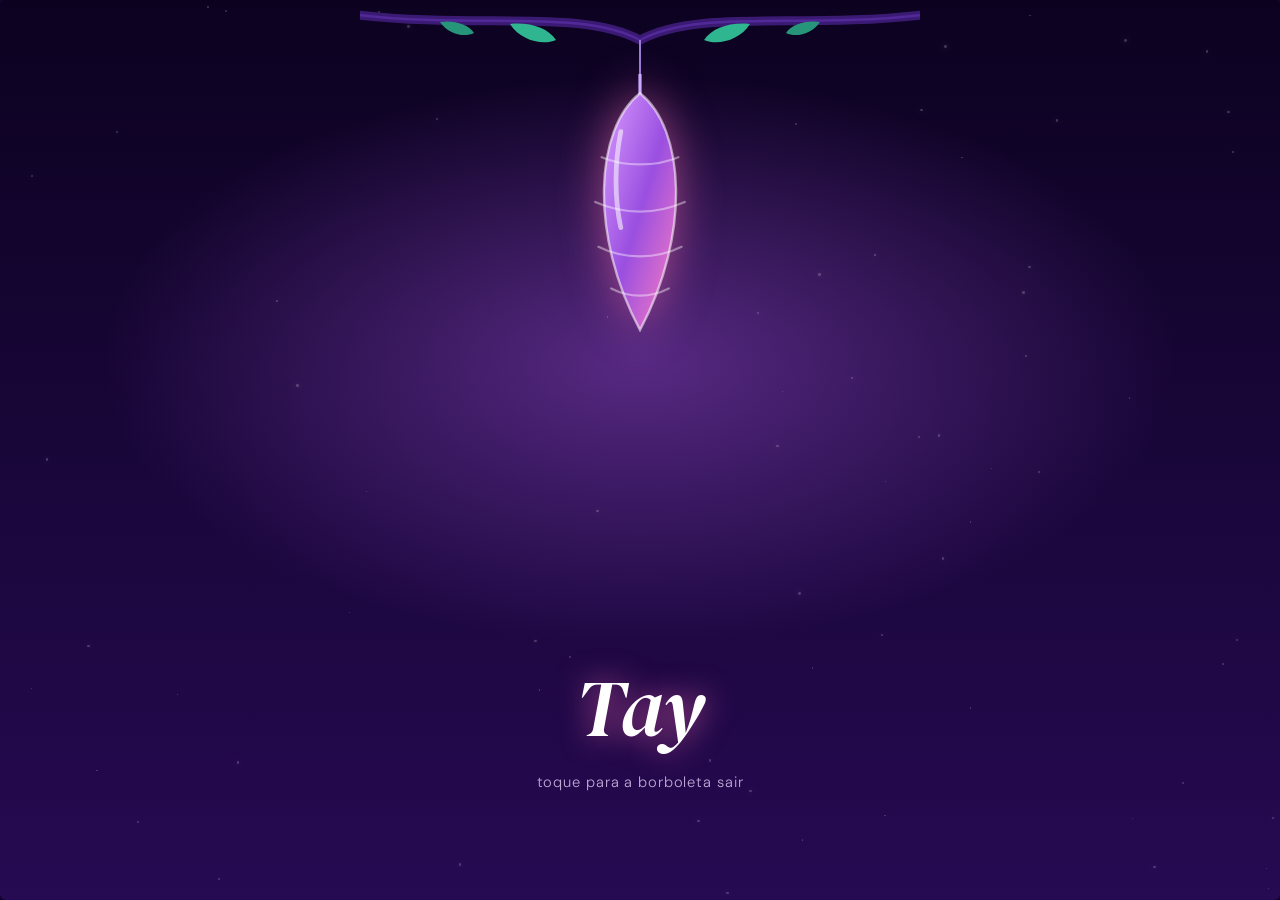
<file: tay.html>
<!DOCTYPE html>
<html lang="pt-BR">
<head>
<meta charset="UTF-8">
<meta name="viewport" content="width=device-width, initial-scale=1.0">
<meta name="theme-color" content="#14052e">
<title>Tay 🦋</title>
<link rel="preconnect" href="https://fonts.googleapis.com">
<link rel="preconnect" href="https://fonts.gstatic.com" crossorigin>
<link href="https://fonts.googleapis.com/css2?family=DM+Serif+Display:ital@0;1&family=DM+Sans:wght@300;400;500&display=swap" rel="stylesheet">
<style>
  /* =========================================================
     TOKENS
     ========================================================= */
  :root {
    --night:  #12052b;
    --plum:   #2d0e5e;
    --violet: #6a2cc9;
    --orchid: #b25cf0;
    --pink:   #ff6fb5;
    --blush:  #ffd0e8;
    --lilac:  #ead7ff;
    --glow:   #f2ff8f;

    --ground: 19vh;

    --font-display: 'DM Serif Display', Georgia, 'Times New Roman', serif;
    --font-body: 'DM Sans', 'Helvetica Neue', Arial, sans-serif;
  }

  * { margin: 0; padding: 0; box-sizing: border-box; }
  html, body { height: 100%; }

  body {
    min-height: 100vh;
    min-height: 100dvh;
    overflow: hidden;
    font-family: var(--font-body);
    color: var(--lilac);
    background: var(--night);
    -webkit-tap-highlight-color: transparent;
  }

  button { font: inherit; color: inherit; background: none; border: 0; cursor: pointer; }
  :focus-visible { outline: 2px solid var(--blush); outline-offset: 4px; border-radius: 6px; }

  /* =========================================================
     CÉU: ENTARDECER ROXO → ROSA
     ========================================================= */
  .sky {
    position: fixed; inset: 0; z-index: -4;
    background: linear-gradient(180deg, #11042a 0%, #2b0c5c 26%, #5e1fa6 50%, #b53aa8 74%, #ff8cc4 100%);
    background-size: 100% 150%;
    animation: skyShift 30s ease-in-out infinite alternate;
  }
  @keyframes skyShift { from { background-position: 0% 0%; } to { background-position: 0% 100%; } }

  .horizon {
    position: fixed; inset: 0; z-index: -3; pointer-events: none;
    background: radial-gradient(ellipse 90% 40% at 50% 100%, rgba(255,170,215,.65) 0%, rgba(255,170,215,0) 70%);
  }

  .stars { position: fixed; inset: 0 0 45% 0; z-index: -2; pointer-events: none; }
  .star {
    position: absolute; width: var(--s); height: var(--s); border-radius: 50%;
    background: #fff; box-shadow: 0 0 6px rgba(255,230,250,.9);
    opacity: .2; animation: twinkle var(--d) ease-in-out var(--delay) infinite;
  }
  @keyframes twinkle { 0%,100% { opacity: .15; transform: scale(.8); } 50% { opacity: 1; transform: scale(1.15); } }

  /* lua minguante e estrela da tarde */
  .moon {
    --m: clamp(34px, 7vw, 58px);
    position: fixed; z-index: 5;
    top: clamp(16px, 4vh, 40px); right: clamp(18px, 7vw, 90px);
    width: var(--m); aspect-ratio: 1; border-radius: 50%;
    box-shadow: inset calc(var(--m) * -.24) calc(var(--m) * .08) 0 0 #fff3fb;
    transform: rotate(-18deg);
    filter: drop-shadow(0 0 14px rgba(255,205,240,.9));
    cursor: pointer;
    pointer-events: auto;
    -webkit-tap-highlight-color: transparent;
    transition: transform .3s cubic-bezier(.2,.9,.3,1.3), filter .3s ease;
  }
  .moon::after {
    content: ''; position: absolute; inset: -14px; border-radius: 50%;
  }
  .moon:hover { transform: rotate(-18deg) scale(1.08); filter: drop-shadow(0 0 22px rgba(255,205,240,1)); }
  .moon:active { transform: rotate(-18deg) scale(.94); }
  .moon.pulse { animation: moonPulse .6s cubic-bezier(.2,.9,.3,1.3); }
  @keyframes moonPulse {
    0%   { transform: rotate(-18deg) scale(1); }
    40%  { transform: rotate(-18deg) scale(1.25); filter: drop-shadow(0 0 30px rgba(255,205,240,1)); }
    100% { transform: rotate(-18deg) scale(1); }
  }

  .moon-hint {
    position: fixed; z-index: 5;
    top: calc(clamp(16px, 4vh, 40px) + clamp(34px, 7vw, 58px) + 8px);
    right: clamp(18px, 7vw, 90px);
    font-size: .68rem; font-weight: 300; letter-spacing: .08em;
    color: rgba(255,208,232,.65); text-transform: uppercase;
    pointer-events: none; opacity: 0; transition: opacity .4s ease;
    text-shadow: 0 0 10px rgba(255,111,181,.6);
  }
  .moon-hint.show { opacity: 1; }

  .vesper {
    position: fixed; z-index: -2; pointer-events: none;
    left: 17%; bottom: calc(var(--ground) + 13vh);
    width: 5px; height: 5px; border-radius: 50%; background: #fff;
    box-shadow: 0 0 10px 3px rgba(255,255,255,.9), 0 0 40px 12px rgba(255,170,220,.5);
    animation: twinkle 4.5s ease-in-out infinite;
  }

  .grain {
    position: fixed; inset: 0; z-index: 9; pointer-events: none; opacity: .08; mix-blend-mode: overlay;
    background-image: url("data:image/svg+xml;utf8,<svg xmlns='http://www.w3.org/2000/svg' width='180' height='180'><filter id='n'><feTurbulence type='fractalNoise' baseFrequency='.9' numOctaves='2' stitchTiles='stitch'/><feColorMatrix values='0 0 0 0 1  0 0 0 0 1  0 0 0 0 1  0 0 0 .9 0'/></filter><rect width='100%' height='100%' filter='url(%23n)'/></svg>");
  }

  .bokeh { position: fixed; inset: 0; z-index: 1; pointer-events: none; overflow: hidden; }
  .bokeh i {
    position: absolute; bottom: -10px; width: var(--s); height: var(--s); border-radius: 50%;
    background: radial-gradient(circle, var(--c) 0%, rgba(255,255,255,0) 70%);
    opacity: 0; animation: dustUp var(--d) linear var(--delay) infinite;
  }
  @keyframes dustUp {
    0%   { transform: translate3d(0,0,0); opacity: 0; }
    12%  { opacity: .8; }
    100% { transform: translate3d(var(--dx), -105vh, 0); opacity: 0; }
  }

  /* =========================================================
     CHÃO
     ========================================================= */
  .ground { position: fixed; left: 0; right: 0; bottom: 0; height: var(--ground); z-index: 2; pointer-events: none; }
  .hill { position: absolute; bottom: 0; border-radius: 50% 50% 0 0 / 100% 100% 0 0; }
  .h0 { left: 26%; width: 96%; height: 128%; background: linear-gradient(180deg, rgba(150,70,190,.6) 0%, rgba(90,30,140,.35) 100%); }
  .h0b { left: -30%; width: 70%; height: 112%; background: linear-gradient(180deg, rgba(130,55,175,.55) 0%, rgba(80,28,130,.3) 100%); }
  .h1 { left: -24%; width: 82%; height: 100%; background: linear-gradient(180deg, #43157f 0%, #1e0848 100%); }
  .h2 { right: -28%; width: 92%; height: 82%; background: linear-gradient(180deg, #34106a 0%, #170540 100%); }
  .h3 { left: 12%; width: 76%; height: 58%; background: linear-gradient(180deg, #230a52 0%, #100330 100%); }
  .mist {
    position: absolute; left: 0; right: 0; bottom: 30%; height: 46%;
    background: linear-gradient(180deg, rgba(255,160,215,0) 0%, rgba(255,160,215,.17) 60%, rgba(255,160,215,0) 100%);
  }

  .grass { position: absolute; left: -20px; right: -20px; bottom: 0; background-repeat: repeat-x; background-position: bottom left; }
  .grass.g1 {
    height: 9vh; opacity: .92;
    background-size: 120px 100%;
    background-image: url("data:image/svg+xml;utf8,<svg xmlns='http://www.w3.org/2000/svg' width='120' height='60' viewBox='0 0 120 60' preserveAspectRatio='none'><path fill='%23190545' d='M0 60 L6 22 L12 60 Z M14 60 L24 6 L30 60 Z M32 60 L36 28 L44 60 Z M46 60 L58 10 L64 60 Z M66 60 L72 30 L80 60 Z M82 60 L92 4 L98 60 Z M100 60 L106 24 L114 60 Z'/></svg>");
    animation: grassSway 7s ease-in-out infinite alternate;
  }
  .grass.g2 {
    height: 6vh;
    background-size: 90px 100%;
    background-image: url("data:image/svg+xml;utf8,<svg xmlns='http://www.w3.org/2000/svg' width='90' height='40' viewBox='0 0 90 40' preserveAspectRatio='none'><path fill='%230d0224' d='M0 40 L5 10 L11 40 Z M12 40 L20 2 L26 40 Z M28 40 L33 16 L40 40 Z M42 40 L52 6 L58 40 Z M60 40 L66 18 L74 40 Z M76 40 L82 8 L88 40 Z'/></svg>");
    animation: grassSway 5.5s ease-in-out -2s infinite alternate;
  }
  @keyframes grassSway { from { background-position-x: 0; } to { background-position-x: -9px; } }

  /* =========================================================
     ROSAS
     ========================================================= */
  .rosebush {
    position: fixed; bottom: calc(var(--ground) - 18px);
    width: clamp(78px, 14vw, 150px); aspect-ratio: 120 / 300;
    z-index: 3; pointer-events: none;
    transform-origin: 50% 100%;
    animation: bushSway 8s ease-in-out infinite alternate;
  }
  .rosebush.l { left: 2.5vw; }
  .rosebush.r { right: 2.5vw; animation-delay: -3s; }
  .rosebush.r svg { transform: scaleX(-1); }
  .rosebush svg { width: 100%; height: 100%; overflow: visible; display: block; filter: drop-shadow(0 0 14px rgba(255,111,181,.35)); }
  @keyframes bushSway { from { transform: rotate(-1.4deg); } to { transform: rotate(1.4deg); } }

  .rstem { fill: none; stroke: #2fb58f; stroke-width: 5; stroke-linecap: round; stroke-dasharray: 1; stroke-dashoffset: 1; }
  body.on .rstem { animation: draw 1.8s cubic-bezier(.4,.1,.3,1) .8s forwards; }
  @keyframes draw { to { stroke-dashoffset: 0; } }

  .rleaf { opacity: 0; transform-box: fill-box; transform-origin: 0% 50%; transform: scale(.05); }
  body.on .rleaf { animation: grow .9s cubic-bezier(.2,.9,.3,1.2) var(--d) forwards; }
  @keyframes grow { to { opacity: 1; transform: none; } }

  .rose { opacity: 0; transform-box: fill-box; transform-origin: 50% 50%; transform: scale(.05) rotate(-40deg); }
  body.on .rose { animation: roseBloom 1.7s cubic-bezier(.2,.9,.3,1.15) 2.3s forwards; }
  @keyframes roseBloom { to { opacity: 1; transform: none; } }

  /* =========================================================
     CAMADAS
     ========================================================= */
  .layer { position: fixed; inset: 0; overflow: hidden; pointer-events: none; }
  #flyBack  { z-index: 4; }
  #phrases  { z-index: 4; }
  #flyFront { z-index: 6; }
  #fireflies{ z-index: 7; }
  #burst    { z-index: 8; }

  .bfly { position: absolute; left: 0; top: 0; will-change: transform; }
  .bfly svg { width: 100%; display: block; overflow: visible; filter: drop-shadow(0 0 10px rgba(255,130,215,.55)); }
  .wing { transform-box: view-box; transform-origin: 50px 40px; animation: flap var(--flap, .26s) ease-in-out infinite alternate; }
  @keyframes flap { from { transform: scaleX(1); } to { transform: scaleX(.16); } }

  .phrase {
    position: absolute; bottom: -34px;
    font-family: var(--font-display); font-style: italic; font-weight: 400;
    white-space: nowrap; color: #fff;
    opacity: 0; animation: phraseRise linear forwards;
    will-change: transform, opacity;
  }
  @keyframes phraseRise {
    0%   { transform: translate3d(0,0,0) rotate(var(--r0)); opacity: 0; }
    14%  { opacity: var(--o); }
    32%  { opacity: calc(var(--o) * .35); }
    50%  { opacity: var(--o); }
    68%  { opacity: calc(var(--o) * .35); }
    84%  { opacity: var(--o); }
    100% { transform: translate3d(var(--sway), -112vh, 0) rotate(var(--r1)); opacity: 0; }
  }

  .petal-fall {
    position: absolute; top: -30px; border-radius: 70% 0 70% 0;
    background: linear-gradient(160deg, #ffe3f1, #ff5aa8);
    box-shadow: 0 0 12px rgba(255,90,168,.5);
    opacity: 0; animation: petalFall linear forwards; will-change: transform, opacity;
  }
  @keyframes petalFall {
    0%   { transform: translate3d(0,-40px,0) rotate(var(--r0)); opacity: 0; }
    10%  { opacity: var(--o); }
    85%  { opacity: var(--o); }
    100% { transform: translate3d(var(--sway), 112vh, 0) rotate(var(--r1)); opacity: 0; }
  }

  .firefly {
    position: absolute; left: 0; top: 0;
    width: var(--sz); height: var(--sz);
    pointer-events: auto; cursor: pointer; touch-action: manipulation;
    will-change: transform;
  }
  .firefly::after { content: ''; position: absolute; inset: -18px; border-radius: 50%; }
  .ff-core {
    position: absolute; inset: 0; border-radius: 50%;
    background: radial-gradient(circle, #fffff0 0 28%, var(--glow) 52%, rgba(242,255,143,0) 74%);
    box-shadow: 0 0 14px 5px rgba(242,255,143,.55), 0 0 36px 12px rgba(242,255,143,.25);
    animation: blink var(--b, 2.6s) ease-in-out var(--bd, 0s) infinite;
    transition: transform .2s ease;
  }
  .firefly:hover .ff-core { transform: scale(1.5); }
  @keyframes blink { 0%,100% { opacity: .25; transform: scale(.7); } 50% { opacity: 1; transform: scale(1.1); } }

  .firefly.rare .ff-core {
    background: radial-gradient(circle, #ffffff 0 26%, #ffb3dd 56%, rgba(255,160,215,0) 77%);
    box-shadow: 0 0 16px 6px rgba(255,150,210,.65), 0 0 46px 16px rgba(255,120,200,.32);
  }
  .ff-ring {
    position: absolute; inset: -8px; border-radius: 50%;
    border: 1.5px solid rgba(255,190,230,.75);
    animation: ringPulse 2.2s ease-out infinite;
  }
  @keyframes ringPulse { 0% { transform: scale(.6); opacity: .9; } 100% { transform: scale(2.4); opacity: 0; } }

  .spark { position: absolute; border-radius: 50%; pointer-events: none; will-change: transform, opacity; }

  .hfly { position: absolute; left: 0; top: 0; width: var(--s); height: var(--s); margin: calc(var(--s) / -2) 0 0 calc(var(--s) / -2); will-change: transform, opacity; }
  #heartLayer { z-index: 10003; }
  .hfly i {
    display: block; width: 100%; height: 100%; border-radius: 50%;
    background: radial-gradient(circle, #fff 0 34%, #ffa8da 62%, rgba(255,150,210,0) 80%);
    box-shadow: 0 0 14px 4px rgba(255,150,210,.8), 0 0 34px 10px rgba(255,120,200,.35);
    animation: hflyBlink 2.2s ease-in-out var(--bd, 0s) infinite;
  }
  @keyframes hflyBlink { 0%,100% { opacity: .7; transform: scale(.85); } 50% { opacity: 1; transform: scale(1.15); } }

  .note {
    position: fixed; left: 50%; top: 44%; z-index: 9000;
    width: min(86vw, 400px); padding: 22px 24px 18px; text-align: center;
    border-radius: 24px;
    background: linear-gradient(160deg, rgba(60,18,110,.84), rgba(120,30,140,.74));
    border: 1px solid rgba(255,200,235,.5);
    backdrop-filter: blur(10px); -webkit-backdrop-filter: blur(10px);
    box-shadow: 0 24px 60px rgba(10,2,30,.55), 0 0 50px rgba(255,111,181,.28);
    color: #fff; opacity: 0; transform: translate(-50%, -46%) scale(.92);
    transition: opacity .4s ease, transform .5s cubic-bezier(.2,.9,.3,1.2);
    cursor: pointer;
  }
  .note.show { opacity: 1; transform: translate(-50%, -50%) scale(1); }
  .note-dot {
    display: block; width: 11px; height: 11px; margin: 0 auto 12px; border-radius: 50%;
    background: #fff; box-shadow: 0 0 12px 4px rgba(255,150,210,.9), 0 0 30px 10px rgba(255,120,200,.4);
    animation: blink 2s ease-in-out infinite;
  }
  .note p { font-family: var(--font-display); font-style: italic; font-size: clamp(1.3rem, 4.8vw, 1.7rem); line-height: 1.25; text-shadow: 0 0 18px rgba(255,111,181,.5); }
  .note small { display: block; margin-top: 12px; font-size: .72rem; font-weight: 300; color: rgba(234,215,255,.75); }

  .note-close {
    margin-top: 14px;
    padding: 9px 22px;
    font-family: var(--font-body);
    font-size: .82rem;
    letter-spacing: .04em;
    color: #fff;
    border-radius: 999px;
    background: rgba(255,255,255,.12);
    border: 1px solid rgba(255,208,232,.6);
    transition: background .25s ease, transform .2s ease;
  }
  .note-close:hover { background: rgba(255,255,255,.22); }
  .note-close:active { transform: scale(.96); }

  /* =========================================================
     ENTRADA: CASULO
     ========================================================= */
  .gate {
    position: fixed; inset: 0; z-index: 9999;
    display: flex; flex-direction: column; align-items: center; justify-content: flex-end;
    padding-bottom: clamp(48px, 12vh, 110px);
    gap: 10px; cursor: pointer; user-select: none; overflow: hidden;
    background:
      radial-gradient(ellipse 60% 45% at 50% 40%, rgba(178,92,240,.42) 0%, rgba(178,92,240,0) 70%),
      linear-gradient(180deg, #0c0220 0%, #260a52 100%);
    transition: opacity 1.1s ease, transform 1.1s ease, filter 1.1s ease;
  }
  .gate.leaving { opacity: 0; transform: scale(1.1); filter: blur(8px); pointer-events: none; }
  .gate.gone { display: none; }
  .gate-stars { position: absolute; inset: 0; overflow: hidden; pointer-events: none; }

  .gate-branch {
    position: absolute; top: 0; left: 50%; transform: translateX(-50%);
    width: min(560px, 120vw); height: 110px; pointer-events: none;
  }
  .gate-branch svg { width: 100%; height: 100%; display: block; }

  .cocoon-wrap {
    position: absolute; top: 74px; left: 50%;
    width: clamp(96px, 22vmin, 160px); aspect-ratio: 100 / 170;
    margin-left: calc(clamp(96px, 22vmin, 160px) / -2);
    transform-origin: 50% 0;
    animation: pendulum 5s ease-in-out infinite alternate;
  }
  .cocoon-wrap svg { width: 100%; height: 100%; display: block; overflow: visible; filter: drop-shadow(0 0 22px rgba(255,111,181,.55)); }
  @keyframes pendulum { from { transform: rotate(-4deg); } to { transform: rotate(4deg); } }

  .hatchling {
    position: absolute; top: calc(74px + clamp(96px, 22vmin, 160px) * .85); left: 50%;
    width: clamp(120px, 30vmin, 210px);
    margin-left: calc(clamp(120px, 30vmin, 210px) / -2);
    margin-top: calc(clamp(120px, 30vmin, 210px) * -.4);
    opacity: 0; pointer-events: none;
    --w1: #ff6fb5; --w2: #b25cf0; --flap: .28s;
  }
  .hatchling svg { width: 100%; display: block; overflow: visible; filter: drop-shadow(0 0 22px rgba(255,130,215,.7)); }
  .gate.hatch .cocoon-wrap { animation: cocoonOut 1.2s ease forwards; }
  @keyframes cocoonOut {
    0%   { transform: rotate(0) scale(1); opacity: 1; }
    15%  { transform: rotate(-5deg) scale(1.03); }
    30%  { transform: rotate(5deg) scale(1.05); }
    45%  { transform: rotate(-4deg) scale(1.07); }
    70%  { transform: rotate(0) scale(1.12); opacity: 1; }
    100% { transform: rotate(0) scale(1.3); opacity: 0; }
  }
  .gate.hatch .hatchling { animation: hatchFly 2.6s cubic-bezier(.4,0,.6,1) .7s forwards; }
  @keyframes hatchFly {
    0%   { opacity: 0; transform: translate(0,0) scale(.15); }
    18%  { opacity: 1; transform: translate(0,-6px) scale(.7); }
    40%  { opacity: 1; transform: translate(0,-30px) scale(1); }
    100% { opacity: 0; transform: translate(26vw,-95vh) scale(1.5) rotate(18deg); }
  }

  .gate-name {
    position: relative;
    font-family: var(--font-display); font-style: italic; font-weight: 400;
    font-size: clamp(3rem, 12vw, 5rem);
    color: #fff; text-shadow: 0 0 30px rgba(255,111,181,.7);
  }
  .gate-hint { position: relative; font-size: .92rem; font-weight: 300; letter-spacing: .06em; color: rgba(234,215,255,.78); animation: breathe 3s ease-in-out infinite; }
  @keyframes breathe { 0%,100% { opacity: .35; } 50% { opacity: 1; } }
  .gate.hatch .gate-name, .gate.hatch .gate-hint { opacity: 0; transition: opacity .5s ease; animation: none; }

  /* =========================================================
     TEXTO PRINCIPAL
     ========================================================= */
  .stage {
    position: fixed; inset: 0; z-index: 5;
    display: flex; flex-direction: column; align-items: center; justify-content: space-between;
    padding: clamp(40px, 10vh, 110px) 20px 108px;
    text-align: center; visibility: hidden; pointer-events: none;
  }
  .stage.on { visibility: visible; }
  .stage .top, .stage .bottom { display: flex; flex-direction: column; align-items: center; }
  .stage button { pointer-events: auto; }

  .name {
    display: flex; justify-content: center;
    font-family: var(--font-display); font-style: italic; font-weight: 400;
    font-size: clamp(6rem, 33vw, 14rem);
    line-height: .95; padding: 0 .12em .08em;
  }
  .name span {
    display: inline-block; opacity: 0; transform: translateY(.3em) scale(.9); filter: blur(12px);
    background: linear-gradient(180deg, #ffffff 0%, #ffd0e8 45%, #ff7fc0 100%);
    -webkit-background-clip: text; background-clip: text;
    -webkit-text-fill-color: transparent; color: transparent;
    padding-right: .02em;
  }
  body.on .name span { animation: letterIn 1.2s cubic-bezier(.2,.8,.2,1) forwards; animation-delay: calc(1.3s + var(--i) * .2s); }
  @keyframes letterIn { to { opacity: 1; transform: none; filter: blur(0); } }
  .name-shadow { filter: drop-shadow(0 8px 30px rgba(106,44,201,.75)); }

  .tagline {
    margin-top: 2px;
    font-family: var(--font-display); font-style: italic; font-weight: 400;
    font-size: clamp(1.15rem, 3.8vw, 1.6rem);
    color: var(--blush); opacity: 0;
    text-shadow: 0 0 18px rgba(178,92,240,.7);
  }
  body.on .tagline { animation: fadeUp 1.2s ease 2.3s forwards; }
  @keyframes fadeUp { from { opacity: 0; transform: translateY(12px); } to { opacity: 1; transform: none; } }

  .letter-btn {
    position: relative; padding: 14px 28px 14px 54px;
    font-size: .98rem; font-weight: 500; letter-spacing: .03em; color: #fff;
    border-radius: 999px;
    background: linear-gradient(135deg, rgba(255,111,181,.55), rgba(106,44,201,.7));
    border: 1px solid rgba(255,208,232,.6);
    backdrop-filter: blur(8px); -webkit-backdrop-filter: blur(8px);
    box-shadow: 0 10px 34px rgba(18,5,43,.55), inset 0 1px 0 rgba(255,255,255,.3);
    opacity: 0;
    transition: transform .25s ease, box-shadow .25s ease, background .25s ease;
  }
  body.on .letter-btn { animation: fadeUp 1.2s ease 2.8s forwards; }
  .letter-btn::before {
    content: ''; position: absolute; left: 22px; top: 50%;
    width: 22px; height: 15px; transform: translateY(-50%);
    border: 1.6px solid #fff; border-radius: 3px;
    background:
      linear-gradient(to bottom right, transparent calc(50% - .8px), #fff calc(50% - .8px), #fff calc(50% + .8px), transparent calc(50% + .8px)) 0 0 / 50% 62% no-repeat,
      linear-gradient(to bottom left,  transparent calc(50% - .8px), #fff calc(50% - .8px), #fff calc(50% + .8px), transparent calc(50% + .8px)) 100% 0 / 50% 62% no-repeat;
  }
  .letter-btn:hover { transform: translateY(-3px); background: linear-gradient(135deg, rgba(255,140,200,.7), rgba(130,60,225,.85)); box-shadow: 0 16px 42px rgba(178,92,240,.5), inset 0 1px 0 rgba(255,255,255,.4); }
  .letter-btn:active { transform: translateY(0) scale(.98); }

  .foot {
    position: fixed; left: 0; right: 0; bottom: max(10px, env(safe-area-inset-bottom));
    z-index: 5; display: flex; flex-direction: column; align-items: center; gap: 2px;
    font-size: .8rem; font-weight: 300; color: rgba(234,215,255,.8);
    opacity: 0; pointer-events: none; transition: opacity 1.2s ease 3.2s;
  }
  .foot.on { opacity: 1; }
  .jar { width: 40px; display: block; margin-bottom: 2px; filter: drop-shadow(0 0 var(--jg, 0px) rgba(242,255,143,.9)); transition: filter .5s ease; }
  .jar .jd { fill: var(--glow); opacity: 0; transition: opacity .5s ease; }
  .jar .jd.on { opacity: 1; animation: blink 2.2s ease-in-out infinite; transform-box: fill-box; transform-origin: center; }
  .score { font-family: var(--font-display); font-style: italic; font-size: 1.05rem; color: #fff; }
  .score b { font-style: normal; font-weight: 400; color: var(--glow); font-variant-numeric: tabular-nums; display: inline-block; }
  .score.bump b { animation: bumpNum .35s ease; }
  @keyframes bumpNum { 50% { transform: scale(1.5); } }

  .letter-overlay {
    position: fixed; inset: 0; z-index: 10000; display: grid; place-items: center; padding: 20px;
    background: rgba(14,3,32,.68);
    backdrop-filter: blur(6px); -webkit-backdrop-filter: blur(6px);
    opacity: 0; visibility: hidden; transition: opacity .45s ease, visibility .45s;
  }
  .letter-overlay.open { opacity: 1; visibility: visible; }

  .paper {
    position: relative; width: min(560px, 100%);
    max-height: 88vh; max-height: 88dvh; overflow: auto;
    padding: clamp(34px, 7vw, 56px) clamp(26px, 6vw, 52px) clamp(30px, 6vw, 44px);
    border-radius: 6px 6px 18px 18px; color: #3a0f63;
    background:
      radial-gradient(ellipse at 20% 0%, rgba(255,255,255,.8) 0%, rgba(255,255,255,0) 55%),
      linear-gradient(170deg, #fdf6ff 0%, #f1ddff 60%, #ffd9ee 100%);
    box-shadow: 0 30px 80px rgba(0,0,0,.55), 0 0 0 1px rgba(138,47,196,.22), inset 0 0 60px rgba(178,92,240,.1);
    transform: translateY(40px) rotate(-1.5deg) scale(.94);
    transition: transform .6s cubic-bezier(.2,.9,.25,1.1);
  }
  .letter-overlay.open .paper { transform: none; }
  .paper::before { content: ''; position: absolute; inset: 10px; border: 1px solid rgba(138,47,196,.24); border-radius: 3px 3px 12px 12px; pointer-events: none; }

  .seal {
    position: absolute; top: -22px; left: 50%; width: 46px; height: 46px; transform: translateX(-50%);
    border-radius: 50%; display: grid; place-items: center; font-size: 22px; color: #ffe3f1;
    background: radial-gradient(circle at 35% 30%, #ff8cc4 0%, #b53aa8 55%, #5e1fa6 100%);
    box-shadow: 0 6px 16px rgba(94,31,166,.55), inset 0 -3px 6px rgba(0,0,0,.25), inset 0 2px 3px rgba(255,255,255,.35);
  }
  .paper h2 { font-family: var(--font-display); font-style: italic; font-weight: 400; font-size: clamp(2.2rem, 8vw, 3rem); line-height: 1.1; color: #8a2fc4; margin-bottom: 18px; }
  .paper p { font-family: var(--font-display); font-size: clamp(1.1rem, 3.5vw, 1.26rem); line-height: 1.6; max-width: 44ch; margin-bottom: 14px; }
  .paper .closing { margin-top: 22px; font-style: italic; color: #8a2fc4; }
  .paper-close {
    margin-top: 22px; padding: 10px 22px; font-size: .88rem; letter-spacing: .03em;
    border-radius: 999px; color: #8a2fc4; border: 1px solid rgba(138,47,196,.4);
    transition: background .25s ease, color .25s ease;
  }
  .paper-close:hover { background: #8a2fc4; color: #fdf6ff; }

  .proposal {
    position: fixed; inset: 0; z-index: 10002;
    display: flex; align-items: flex-end; justify-content: center;
    padding: 0 20px max(9vh, 40px);
    background: radial-gradient(ellipse at 50% 38%, rgba(14,3,32,.12), rgba(14,3,32,.66) 78%);
    opacity: 0; visibility: hidden; transition: opacity .8s ease, visibility .8s;
  }
  .proposal.open { opacity: 1; visibility: visible; }
  .proposal-card {
    width: min(440px, 100%); text-align: center; padding: 28px 22px 24px;
    border-radius: 26px;
    background: linear-gradient(160deg, rgba(60,18,110,.84), rgba(120,30,140,.74));
    border: 1px solid rgba(255,200,235,.5);
    backdrop-filter: blur(12px); -webkit-backdrop-filter: blur(12px);
    box-shadow: 0 24px 70px rgba(10,2,30,.6), 0 0 60px rgba(255,111,181,.25);
  }
  .proposal-card h2 {
    font-family: var(--font-display); font-style: italic; font-weight: 400;
    font-size: clamp(1.9rem, 7.4vw, 2.6rem); line-height: 1.1; color: #fff;
    text-shadow: 0 0 22px rgba(255,111,181,.6);
  }
  .proposal-sub { min-height: 1.4em; margin-top: 8px; font-family: var(--font-display); font-style: italic; font-size: 1.2rem; color: var(--blush); }
  .proposal-actions { display: flex; align-items: center; justify-content: center; gap: 14px; margin-top: 20px; min-height: 52px; }
  .btn-yes {
    padding: 13px 38px; font-size: 1.05rem; font-weight: 500; color: #fff; border-radius: 999px;
    background: linear-gradient(135deg, #ff8cc4, #b25cf0);
    box-shadow: 0 10px 30px rgba(255,111,181,.45), inset 0 1px 0 rgba(255,255,255,.4);
    transition: transform .3s cubic-bezier(.2,.9,.3,1.3), box-shadow .3s ease;
  }
  .btn-yes:hover { box-shadow: 0 14px 40px rgba(255,111,181,.65), inset 0 1px 0 rgba(255,255,255,.5); }
  .btn-no {
    padding: 13px 26px; font-size: 1rem; color: var(--lilac); border-radius: 999px;
    background: rgba(255,255,255,.08); border: 1px solid rgba(255,208,232,.5);
    transition: left .3s cubic-bezier(.3,1.4,.5,1), top .3s cubic-bezier(.3,1.4,.5,1), transform .3s ease;
  }
  .btn-no.fled { position: fixed; z-index: 10003; margin: 0; }

  @media (max-height: 560px) {
    .name { font-size: clamp(4rem, 22vh, 8rem); }
    .stage { padding-top: 12px; padding-bottom: 80px; }
    .rosebush { display: none; }
  }
  @media (prefers-reduced-motion: reduce) {
    .sky, .star, .vesper, .bokeh i, .grass, .rosebush, .cocoon-wrap, .gate-hint, .wing, .ff-core, .ff-ring, .hfly i, .note-dot { animation: none !important; }
    .bokeh { display: none; }
    .rstem { stroke-dashoffset: 0 !important; animation: none !important; }
    .rleaf, .rose { opacity: 1 !important; transform: none !important; animation: none !important; }
    .name span, .tagline, .letter-btn { animation: none !important; opacity: 1 !important; transform: none !important; filter: none !important; }
    .petal-fall { display: none; }
  }
</style>
</head>
<body>

<!-- ============ CÉU ============ -->
<div class="sky" aria-hidden="true"></div>
<div class="horizon" aria-hidden="true"></div>
<div class="stars" id="stars" aria-hidden="true"></div>
<div class="moon" id="moon" role="button" tabindex="0" aria-label="Tocar na lua para uma surpresa"></div>
<span class="moon-hint" id="moonHint" aria-hidden="true">toque na lua</span>
<div class="vesper" aria-hidden="true"></div>
<div class="bokeh" id="bokeh" aria-hidden="true"></div>
<div class="grain" aria-hidden="true"></div>

<!-- ============ CHÃO ============ -->
<div class="ground" aria-hidden="true">
  <div class="hill h0"></div>
  <div class="hill h0b"></div>
  <div class="hill h1"></div>
  <div class="hill h2"></div>
  <div class="mist"></div>
  <div class="hill h3"></div>
  <div class="grass g1"></div>
  <div class="grass g2"></div>
</div>

<!-- ============ ROSAS ============ -->
<div class="rosebush l" id="roseL" aria-hidden="true"></div>
<div class="rosebush r" id="roseR" aria-hidden="true"></div>

<!-- ============ CAMADAS ============ -->
<div class="layer" id="flyBack" aria-hidden="true"></div>
<div class="layer" id="phrases" aria-hidden="true"></div>

<!-- ============ TEXTO ============ -->
<main class="stage" id="stage">
  <div class="top">
    <h1 class="name-shadow">
      <span class="name" aria-label="Tay">
        <span style="--i:0" aria-hidden="true">T</span><span style="--i:1" aria-hidden="true">a</span><span style="--i:2" aria-hidden="true">y</span>
      </span>
    </h1>
    <p class="tagline">luz de vagalume, asas de borboleta</p>
  </div>
  <div class="bottom">
    <button class="letter-btn" id="openLetter" type="button">Abrir minha carta</button>
  </div>
</main>

<div class="foot" id="foot">
  <svg class="jar" id="jar" viewBox="0 0 60 80" aria-hidden="true">
    <defs>
      <radialGradient id="jarGlow" cx="50%" cy="50%" r="50%">
        <stop offset="0" stop-color="#f2ff8f" stop-opacity=".5"/>
        <stop offset="1" stop-color="#f2ff8f" stop-opacity="0"/>
      </radialGradient>
    </defs>
    <circle cx="30" cy="50" r="26" fill="url(#jarGlow)" id="jarAura" opacity="0"/>
    <path d="M14 20 C 6 24 4 34 4 46 C 4 62 10 74 30 74 C 50 74 56 62 56 46 C 56 34 54 24 46 20 Z" fill="rgba(255,255,255,.07)" stroke="rgba(255,255,255,.6)" stroke-width="1.5"/>
    <rect x="17" y="11" width="26" height="9" rx="2" fill="rgba(255,255,255,.12)" stroke="rgba(255,255,255,.6)" stroke-width="1.5"/>
    <rect x="14" y="3" width="32" height="8" rx="2.5" fill="#b25cf0"/>
    <circle class="jd" cx="20" cy="56" r="2.2"/><circle class="jd" cx="34" cy="62" r="2.2"/><circle class="jd" cx="42" cy="50" r="2.2"/>
    <circle class="jd" cx="26" cy="44" r="2.2"/><circle class="jd" cx="36" cy="38" r="2.2"/><circle class="jd" cx="16" cy="48" r="2.2"/>
    <circle class="jd" cx="30" cy="67" r="2.2"/><circle class="jd" cx="44" cy="60" r="2.2"/><circle class="jd" cx="22" cy="64" r="2.2"/>
    <circle class="jd" cx="38" cy="52" r="2.2"/><circle class="jd" cx="28" cy="54" r="2.2"/><circle class="jd" cx="46" cy="42" r="2.2"/>
  </svg>
  <div class="score" id="score">Vagalumes no pote: <b id="scoreN">0</b></div>
  <div>Toque nos vagalumes para pegar</div>
</div>

<div class="layer" id="flyFront" aria-hidden="true"></div>
<div class="layer" id="fireflies"></div>
<div class="layer" id="burst" aria-hidden="true"></div>
<div class="layer" id="heartLayer" aria-hidden="true"></div>

<!-- ============ CARTA ============ -->
<div class="letter-overlay" id="letterOverlay" role="dialog" aria-modal="true" aria-labelledby="letterTitle">
  <article class="paper" id="paper">
    <div class="seal" aria-hidden="true">&#9829;&#xFE0E;</div>
    <h2 id="letterTitle">Tay,</h2>
    <p>Você tem luz própria, igual vagalume: onde você chega, o escuro fica bonito.</p>
    <p>E tem a leveza de uma borboleta, daquelas que pousam no meio do dia e deixam tudo mais colorido. Fiz esse cantinho roxo e rosa pensando em você.</p>
    <p class="closing">Com carinho, Rato.</p>
    <button class="paper-close" id="closeLetter" type="button">Fechar carta</button>
  </article>
</div>

<!-- ============ PEDIDO ============ -->
<div class="proposal" id="proposal" role="dialog" aria-modal="true" aria-labelledby="proposalTitle">
  <div class="proposal-card">
    <h2 id="proposalTitle">Você quer namorar comigo?</h2>
    <p class="proposal-sub" id="proposalSub"></p>
    <div class="proposal-actions" id="proposalActions">
      <button class="btn-yes" id="btnYes" type="button">Sim</button>
      <button class="btn-no" id="btnNo" type="button">Não</button>
    </div>
  </div>
</div>

<!-- ============ ENTRADA ============ -->
<div class="gate" id="gate" role="button" tabindex="0" aria-label="Abrir o casulo e entrar no site da Tay">
  <div class="gate-stars" id="gateStars"></div>
  <div class="gate-branch" aria-hidden="true">
    <svg viewBox="0 0 560 110" preserveAspectRatio="xMidYMin slice">
      <path d="M-10 14 C 120 30 220 8 280 40 C 340 8 440 30 570 14" fill="none" stroke="#3b1a73" stroke-width="9" stroke-linecap="round"/>
      <path d="M-10 14 C 120 30 220 8 280 40 C 340 8 440 30 570 14" fill="none" stroke="#5b2fa8" stroke-width="2.5" stroke-linecap="round" opacity=".7"/>
      <path d="M150 24 C 160 40 182 46 196 40 C 188 28 170 22 150 24 Z" fill="#2fb58f"/>
      <path d="M390 24 C 380 40 358 46 344 40 C 352 28 370 22 390 24 Z" fill="#2fb58f"/>
      <path d="M80 22 C 88 34 104 38 114 33 C 108 24 94 20 80 22 Z" fill="#26957a"/>
      <path d="M460 22 C 452 34 436 38 426 33 C 432 24 446 20 460 22 Z" fill="#26957a"/>
      <line x1="280" y1="40" x2="280" y2="78" stroke="#9a7bd6" stroke-width="2"/>
    </svg>
  </div>
  <div class="cocoon-wrap" aria-hidden="true">
    <svg viewBox="0 0 100 170">
      <defs>
        <linearGradient id="cocG" x1="0" y1="0" x2="1" y2="1">
          <stop offset="0" stop-color="#d89aff"/>
          <stop offset=".5" stop-color="#9a4fe0"/>
          <stop offset="1" stop-color="#ff7fc0"/>
        </linearGradient>
      </defs>
      <line x1="50" y1="0" x2="50" y2="14" stroke="#c9a8ff" stroke-width="2"/>
      <path d="M50 12 C 22 34 18 100 50 160 C 82 100 78 34 50 12 Z" fill="url(#cocG)" stroke="rgba(255,255,255,.55)" stroke-width="1.5"/>
      <path d="M26 52 C 40 58 60 58 74 52 M22 80 C 40 88 60 88 78 80 M24 108 C 40 116 60 116 76 108 M32 134 C 44 140 56 140 68 134" fill="none" stroke="rgba(255,255,255,.4)" stroke-width="1.4" stroke-linecap="round"/>
      <path d="M38 36 C 34 56 34 78 38 96" fill="none" stroke="rgba(255,255,255,.55)" stroke-width="3" stroke-linecap="round"/>
    </svg>
  </div>
  <div class="hatchling" id="hatchling" aria-hidden="true"></div>
  <div class="gate-name">Tay</div>
  <div class="gate-hint">toque para a borboleta sair</div>
</div>

<script>
(function () {
  'use strict';

  /* ---------------------------------------------------------
     CONFIGURAÇÃO — edite aqui
     --------------------------------------------------------- */
  var PROPOSAL = true;   // false = esconde o pedido de namoro
  var GOAL = 10;         // vagalumes no pote para abrir o pedido

  var WORDS = ['Tay', 'Mozinho', 'Linda', 'Especial', 'Vagalume', 'Borboleta'];

  var LINES = [
    'Você não é anemia, mas me deixou fraco.',
    'Você é psiquiatra? Porque você me deixou louco.',
    'Você tem um X tatuado no pé? Porque o X mostra o meu tesouro.'
  ];

  /* ---------- EASTER EGG: cantadas da lua ---------- */
  var MOON_LINES = [
    'Você é anemia? Porque você me deixou fraco.',
    'Você tem uma tatuagem de X no pé? É porque X marca o meu tesouro.',
    'Você não é dentista, mas me deixou sorrindo à toa.',
    'Você é a lua? Porque ilumina até o meu lado mais escuro.',
    'Se beleza fosse crime, você pegava prisão perpétua.',
    'Você é wifi? Porque eu sinto uma conexão forte com você.',
    'Você não é eclipse, mas meu mundo ficou coberto de você.',
    'Você é febre? Porque eu tô quente só de te olhar.',
    'Você não é mapa, mas eu me perdi todo em você.',
    'Você é vagalume? Porque onde você passa, o escuro fica bonito.',
    'Você é presente de aniversário? Porque eu já quero te abrir.',
    'Você não é sol, mas eu fico o dia inteiro pensando em você.'
  ];
  var MOON_CLICKS_TO_OPEN = 5;

  var BUTTERFLY_COLORS = [
    ['#ff6fb5', '#c04cff'],
    ['#c04cff', '#7a35e0'],
    ['#ff9ed2', '#ff5aa8'],
    ['#b57bff', '#ff7ad0'],
    ['#ff7fc0', '#9a4fe0']
  ];

  var reduceMotion = window.matchMedia('(prefers-reduced-motion: reduce)').matches;
  var isMobile = window.innerWidth < 700;

  var $ = function (id) { return document.getElementById(id); };
  var gate = $('gate'), gateStars = $('gateStars'), stage = $('stage'),
      phrases = $('phrases'), burst = $('burst'),
      flyBack = $('flyBack'), flyFront = $('flyFront'), fireflies = $('fireflies'),
      foot = $('foot'), scoreEl = $('score'), scoreN = $('scoreN'),
      stars = $('stars'), bokeh = $('bokeh'), jar = $('jar'), jarAura = $('jarAura'),
      overlay = $('letterOverlay'), openBtn = $('openLetter'), closeBtn = $('closeLetter'),
      hatchling = $('hatchling'),
      heartLayer = $('heartLayer'),
      proposal = $('proposal'), btnYes = $('btnYes'), btnNo = $('btnNo'),
      proposalTitle = $('proposalTitle'), proposalSub = $('proposalSub');

  function rnd(a, b) { return a + Math.random() * (b - a); }
  function pick(arr) { return arr[Math.floor(Math.random() * arr.length)]; }
  function vw() { return window.innerWidth; }
  function vh() { return window.innerHeight; }
  function shuffle(a) { for (var i = a.length - 1; i > 0; i--) { var j = Math.floor(Math.random() * (i + 1)); var t = a[i]; a[i] = a[j]; a[j] = t; } return a; }

  /* ---------- estrelas ---------- */
  function makeStars(container, n) {
    for (var i = 0; i < n; i++) {
      var s = document.createElement('i');
      s.className = 'star';
      s.style.left = rnd(0, 100) + '%';
      s.style.top = rnd(0, 100) + '%';
      s.style.setProperty('--s', rnd(1.2, 3) + 'px');
      s.style.setProperty('--d', rnd(2.5, 6) + 's');
      s.style.setProperty('--delay', (-rnd(0, 6)) + 's');
      container.appendChild(s);
    }
  }
  makeStars(stars, isMobile ? 36 : 64);
  makeStars(gateStars, isMobile ? 40 : 70);

  /* ---------- pontinhos de luz ao fundo ---------- */
  (function () {
    if (reduceMotion) return;
    var cols = ['rgba(242,255,143,.9)', 'rgba(255,170,220,.9)', 'rgba(220,180,255,.9)'];
    var n = isMobile ? 16 : 30;
    for (var i = 0; i < n; i++) {
      var d = document.createElement('i');
      d.style.left = rnd(0, 100) + '%';
      d.style.setProperty('--s', rnd(3, 8) + 'px');
      d.style.setProperty('--c', pick(cols));
      d.style.setProperty('--d', rnd(16, 32) + 's');
      d.style.setProperty('--delay', (-rnd(0, 32)) + 's');
      d.style.setProperty('--dx', rnd(-70, 70) + 'px');
      bokeh.appendChild(d);
    }
  })();

  /* ---------- SVGs ---------- */
  var WING = '<path d="M50 38 C36 8 8 2 5 24 C3 40 28 47 50 42 Z" style="fill:var(--w1)"/>' +
             '<path d="M50 43 C33 46 14 56 21 70 C31 79 46 64 50 49 Z" style="fill:var(--w2)"/>' +
             '<circle cx="24" cy="24" r="5" fill="rgba(255,255,255,.55)"/>' +
             '<circle cx="30" cy="64" r="3" fill="rgba(255,255,255,.5)"/>' +
             '<path d="M50 38 C36 8 8 2 5 24 C3 40 28 47 50 42" fill="none" stroke="rgba(255,255,255,.35)" stroke-width="1"/>';
  var BF_SVG = '<svg viewBox="0 0 100 80" aria-hidden="true">' +
    '<g class="wing">' + WING + '</g>' +
    '<g class="wing"><g transform="translate(100 0) scale(-1 1)">' + WING + '</g></g>' +
    '<ellipse cx="50" cy="42" rx="2.4" ry="15" fill="#1a0833"/>' +
    '<path d="M49 28 C46 18 42 14 40 12 M51 28 C54 18 58 14 60 12" stroke="#1a0833" stroke-width="1" fill="none" stroke-linecap="round"/>' +
    '</svg>';

  var ROSE_SVG = '<svg viewBox="0 0 120 300" aria-hidden="true">' +
    '<defs>' +
      '<radialGradient id="roseOuter" cx="40%" cy="30%" r="80%"><stop offset="0" stop-color="#ff7ab8"/><stop offset=".6" stop-color="#d63384"/><stop offset="1" stop-color="#8f1860"/></radialGradient>' +
      '<radialGradient id="roseMid" cx="40%" cy="30%" r="80%"><stop offset="0" stop-color="#ffa3d2"/><stop offset="1" stop-color="#e0408f"/></radialGradient>' +
      '<radialGradient id="roseIn" cx="40%" cy="30%" r="80%"><stop offset="0" stop-color="#ffd0e8"/><stop offset="1" stop-color="#f0529f"/></radialGradient>' +
    '</defs>' +
    '<path class="rstem" pathLength="1" d="M60 300 C 56 232 68 160 60 100"/>' +
    '<g transform="translate(60 236) rotate(-35)"><g class="rleaf" style="--d:2.2s"><path d="M0 0 C 14 -10 38 -12 62 0 C 38 10 14 10 0 0 Z" fill="#2fb58f"/><path d="M4 0 L52 0" stroke="rgba(255,255,255,.4)" stroke-width="1" fill="none"/></g></g>' +
    '<g transform="translate(60 196) rotate(-145)"><g class="rleaf" style="--d:2.5s"><path d="M0 0 C 14 -10 38 -12 62 0 C 38 10 14 10 0 0 Z" fill="#26957a"/><path d="M4 0 L52 0" stroke="rgba(255,255,255,.4)" stroke-width="1" fill="none"/></g></g>' +
    '<g transform="translate(62 150) rotate(-40) scale(.8)"><g class="rleaf" style="--d:2.8s"><path d="M0 0 C 14 -10 38 -12 62 0 C 38 10 14 10 0 0 Z" fill="#2fb58f"/></g></g>' +
    '<g class="rose">' +
      '<path d="M60 104 C 46 98 38 104 32 114 C 44 112 52 112 60 108 C 68 112 76 112 88 114 C 82 104 74 98 60 104 Z" fill="#26957a"/>' +
      '<g transform="translate(60 70)">' +
        '<path d="M-40 -2 C -42 -28 -22 -44 0 -42 C 22 -44 42 -28 40 -2 C 38 24 18 40 0 40 C -18 40 -38 24 -40 -2 Z" fill="url(#roseOuter)"/>' +
        '<path d="M-34 -4 C -34 -24 -18 -36 0 -34 C 18 -36 34 -24 34 -4" fill="none" stroke="rgba(255,190,225,.45)" stroke-width="2"/>' +
        '<path d="M-26 -2 C -26 -20 -12 -28 0 -26 C 12 -28 26 -20 26 -2 C 26 16 12 28 0 28 C -12 28 -26 16 -26 -2 Z" fill="url(#roseMid)"/>' +
        '<path d="M-26 6 C -14 18 14 18 26 6" fill="none" stroke="rgba(120,10,70,.4)" stroke-width="2" stroke-linecap="round"/>' +
        '<path d="M-17 -2 C -17 -14 -7 -19 2 -17 C 12 -15 17 -6 14 3 C 11 12 -2 15 -9 10 C -15 6 -17 2 -17 -2 Z" fill="url(#roseIn)"/>' +
        '<path d="M-9 -1 C -9 -8 -2 -11 4 -8 C 9 -5 8 2 3 4 C -1 5 -4 3 -3 0" fill="none" stroke="#ffd6ea" stroke-width="2" stroke-linecap="round"/>' +
        '<path d="M-28 -18 C -22 -30 -10 -36 4 -35" fill="none" stroke="rgba(255,255,255,.55)" stroke-width="3" stroke-linecap="round"/>' +
      '</g>' +
    '</g>' +
    '</svg>';
  $('roseL').innerHTML = ROSE_SVG;
  $('roseR').innerHTML = ROSE_SVG;
  hatchling.innerHTML = BF_SVG;

  /* ---------- borboletas voando ---------- */
  var activeButterflies = 0;
  var maxButterflies = isMobile ? 4 : 7;

  function spawnButterfly(forceFront, ignoreCap) {
    if (reduceMotion || document.hidden) return;
    if (!ignoreCap && activeButterflies >= maxButterflies) return;
    var el = document.createElement('div');
    el.className = 'bfly';
    var cols = pick(BUTTERFLY_COLORS);
    var size = rnd(isMobile ? 30 : 38, isMobile ? 56 : 78);
    el.style.width = size + 'px';
    el.style.setProperty('--w1', cols[0]);
    el.style.setProperty('--w2', cols[1]);
    el.style.setProperty('--flap', rnd(.2, .34).toFixed(2) + 's');
    el.innerHTML = BF_SVG;
    var front = forceFront === true || Math.random() < .4;
    (front ? flyFront : flyBack).appendChild(el);

    var W = vw(), H = vh();
    var ltr = Math.random() < .5;
    var startX = ltr ? -size * 1.5 : W + size * 1.5;
    var endX = ltr ? W + size * 1.5 : -size * 1.5;
    var y = rnd(.1, .7) * H;
    var steps = 6;
    var pts = [[startX, y]];
    for (var i = 1; i < steps; i++) {
      var px = startX + (endX - startX) * (i / steps) + rnd(-50, 50);
      y = Math.max(.05 * H, Math.min(.8 * H, y + rnd(-.16, .16) * H));
      pts.push([px, y]);
    }
    pts.push([endX, rnd(.1, .7) * H]);

    var frames = [];
    for (var j = 0; j < pts.length; j++) {
      var a = pts[Math.min(j, pts.length - 2)], b = pts[Math.min(j + 1, pts.length - 1)];
      var dx = Math.abs(b[0] - a[0]), dy = b[1] - a[1];
      var theta = (ltr ? Math.atan2(dx, -dy) : Math.atan2(-dx, -dy)) * 180 / Math.PI;
      frames.push({
        transform: 'translate(' + (pts[j][0] - size / 2) + 'px,' + (pts[j][1] - size * .4) + 'px) rotate(' + theta.toFixed(1) + 'deg)',
        easing: 'ease-in-out'
      });
    }
    activeButterflies++;
    var anim = el.animate(frames, { duration: rnd(16000, 28000), fill: 'forwards' });
    anim.onfinish = function () { el.remove(); activeButterflies--; };
  }

  /* ---------- palavras que sobem como vagalumes ---------- */
  function risingPhrase() {
    if (document.hidden) return;
    var p = document.createElement('div');
    p.className = 'phrase';
    p.textContent = pick(WORDS);
    var c = pick([['#ffffff', '255,111,181'], ['#ffe3f1', '255,111,181'], ['#f8ffc4', '242,255,143']]);
    p.style.color = c[0];
    p.style.textShadow = '0 0 16px rgba(' + c[1] + ',.85), 0 0 40px rgba(' + c[1] + ',.45)';
    p.style.left = rnd(2, 84) + '%';
    p.style.fontSize = rnd(isMobile ? 17 : 22, isMobile ? 28 : 36) + 'px';
    p.style.animationDuration = rnd(13, 21) + 's';
    p.style.setProperty('--r0', rnd(-8, 8) + 'deg');
    p.style.setProperty('--r1', rnd(-14, 14) + 'deg');
    p.style.setProperty('--sway', rnd(-80, 80) + 'px');
    p.style.setProperty('--o', rnd(.45, .8).toFixed(2));
    p.addEventListener('animationend', function () { p.remove(); });
    phrases.appendChild(p);
  }

  /* ---------- pétalas de rosa caindo ---------- */
  function fallingPetal() {
    if (reduceMotion || document.hidden) return;
    var p = document.createElement('div');
    p.className = 'petal-fall';
    var w = rnd(9, 16);
    p.style.width = w + 'px';
    p.style.height = (w * 1.6) + 'px';
    p.style.left = rnd(0, 98) + '%';
    p.style.animationDuration = rnd(9, 16) + 's';
    p.style.setProperty('--r0', rnd(-180, 180) + 'deg');
    p.style.setProperty('--r1', rnd(180, 560) + 'deg');
    p.style.setProperty('--sway', rnd(-120, 120) + 'px');
    p.style.setProperty('--o', '.8');
    p.addEventListener('animationend', function () { p.remove(); });
    phrases.appendChild(p);
  }

  /* ---------- faíscas ---------- */
  function sparks(x, y, mode) {
    var pink = mode === 'rare', small = mode === 'small';
    var cols = pink ? ['#ffffff', '#ffb3dd', '#ff8cc4', '#e3c4ff'] : ['#f2ff8f', '#fffff0', '#ffb3de', '#e3c4ff'];
    var n = pink ? 30 : (small ? 8 : 18);
    for (var i = 0; i < n; i++) {
      var p = document.createElement('div');
      p.className = 'spark';
      var s = rnd(3, 7);
      p.style.width = s + 'px'; p.style.height = s + 'px';
      p.style.left = (x - s / 2) + 'px'; p.style.top = (y - s / 2) + 'px';
      var c = pick(cols);
      p.style.background = c;
      p.style.boxShadow = '0 0 10px 2px ' + c;
      burst.appendChild(p);
      var ang = rnd(0, Math.PI * 2), dist = rnd(30, pink ? 170 : 120);
      var anim = p.animate([
        { transform: 'translate(0,0) scale(1)', opacity: 1 },
        { transform: 'translate(' + Math.cos(ang) * dist + 'px,' + (Math.sin(ang) * dist - 20) + 'px) scale(.2)', opacity: 0 }
      ], { duration: rnd(500, 950), easing: 'cubic-bezier(.15,.7,.3,1)', fill: 'forwards' });
      anim.onfinish = (function (el) { return function () { el.remove(); }; })(p);
    }
  }

  /* ---------- recado (vagalume rosa) ---------- */
  var noteEl = null, noteTimer = null, linePool = [];
  function nextLine() {
    if (!linePool.length) linePool = shuffle(LINES.slice());
    return linePool.pop();
  }
  function hideNote(instant) {
    if (!noteEl) return;
    var n = noteEl; noteEl = null;
    clearTimeout(noteTimer);
    n.classList.remove('show');
    setTimeout(function () { n.remove(); }, instant ? 0 : 450);
  }
  function showNote(text) {
    hideNote(true);
    var n = document.createElement('div');
    n.className = 'note';
    n.setAttribute('role', 'status');
    n.innerHTML = '<span class="note-dot"></span><p></p><small>toque para fechar</small>';
    n.querySelector('p').textContent = text;
    document.body.appendChild(n);
    requestAnimationFrame(function () { requestAnimationFrame(function () { n.classList.add('show'); }); });
    n.addEventListener('pointerdown', function (e) { e.stopPropagation(); hideNote(); });
    noteEl = n;
    noteTimer = setTimeout(function () { hideNote(); }, 9000);
  }

  /* ---------- vagalumes ---------- */
  var FF = [];
  var fireflyTarget = isMobile ? 6 : 9;
  var caught = 0;
  var proposalStarted = false, proposalDone = false;
  var pointer = { x: -999, y: -999, on: false };

  document.addEventListener('pointermove', function (e) {
    if (e.pointerType === 'mouse') { pointer.x = e.clientX; pointer.y = e.clientY; pointer.on = true; }
  }, { passive: true });
  document.documentElement.addEventListener('mouseleave', function () { pointer.on = false; });

  function place(f) { f.el.style.transform = 'translate3d(' + (f.x - f.sz / 2) + 'px,' + (f.y - f.sz / 2) + 'px,0)'; }

  function spawnFirefly(o) {
    o = (o && typeof o === 'object' && !(o instanceof Event)) ? o : {};
    var el = document.createElement('div');
    el.className = 'firefly' + (o.rare ? ' rare' : '');
    var sz = o.rare ? rnd(16, 20) : rnd(9, 15);
    el.style.setProperty('--sz', sz + 'px');
    el.setAttribute('role', 'button');
    el.setAttribute('aria-label', o.rare ? 'Pegar vagalume rosa' : 'Pegar vagalume');
    var core = document.createElement('div');
    core.className = 'ff-core';
    core.style.setProperty('--b', rnd(1.8, 3.4).toFixed(2) + 's');
    core.style.setProperty('--bd', (-rnd(0, 3)).toFixed(2) + 's');
    el.appendChild(core);
    if (o.rare) { var ring = document.createElement('span'); ring.className = 'ff-ring'; el.appendChild(ring); }

    var W = vw(), H = vh();
    var f = {
      el: el, sz: sz, rare: !!o.rare, frozen: false,
      x: o.x != null ? o.x : rnd(.06, .94) * W,
      y: o.y != null ? o.y : rnd(.3, .84) * H,
      a: o.a != null ? o.a : rnd(0, 6.28),
      vx: o.vx || 0, vy: o.vy || 0,
      speed: o.rare ? rnd(16, 24) : rnd(22, 40)
    };
    place(f);
    el.addEventListener('pointerdown', function (e) {
      e.preventDefault();
      e.stopPropagation();
      catchFirefly(f);
    });
    fireflies.appendChild(el);
    FF.push(f);
    return f;
  }

  function topUp() {
    if (proposalStarted && !proposalDone) return;
    var normals = 0;
    for (var i = 0; i < FF.length; i++) if (!FF[i].rare) normals++;
    if (normals < fireflyTarget) spawnFirefly();
  }

  function catchFirefly(f) {
    var idx = FF.indexOf(f);
    if (idx < 0 || f.frozen) return;
    FF.splice(idx, 1);
    sparks(f.x, f.y, f.rare ? 'rare' : 'normal');
    f.el.remove();
    try { if (navigator.vibrate) navigator.vibrate(f.rare ? [18, 40, 18] : 10); } catch (_) {}
    if (f.rare) showNote(nextLine());
    catchOne();
    setTimeout(topUp, rnd(1500, 3000));
  }

  function renderScore() {
    var text = (PROPOSAL && !proposalDone) ? Math.min(caught, GOAL) + '/' + GOAL : String(caught);
    scoreN.textContent = text;
    scoreEl.classList.remove('bump'); void scoreEl.offsetWidth; scoreEl.classList.add('bump');
  }

  function catchOne() {
    caught++;
    renderScore();
    var dots = jar.querySelectorAll('.jd');
    for (var i = 0; i < dots.length; i++) if (i < caught) dots[i].classList.add('on');
    var glow = Math.min(1, .15 + (caught / (PROPOSAL ? GOAL : 12)) * .85);
    jarAura.setAttribute('opacity', glow.toFixed(2));
    jar.style.setProperty('--jg', (glow * 12).toFixed(1) + 'px');
    if (caught % 7 === 0 && !reduceMotion && !(PROPOSAL && !proposalDone && caught >= GOAL)) {
      for (var b = 0; b < 3; b++) setTimeout(function () { spawnButterfly(true); }, b * 350);
    }
    if (PROPOSAL && !proposalStarted && caught >= GOAL) setTimeout(startProposal, 500);
  }

  var lastTick = 0;
  function tick(t) {
    requestAnimationFrame(tick);
    if (document.hidden) { lastTick = t; return; }
    var dt = Math.min(.05, (t - lastTick) / 1000 || 0);
    lastTick = t;
    var W = vw(), H = vh();
    for (var i = 0; i < FF.length; i++) {
      var f = FF[i];
      if (f.frozen) continue;
      f.a += (Math.random() - .5) * 4 * dt;
      var k = Math.min(1, dt * 1.6);
      f.vx += (Math.cos(f.a) * f.speed - f.vx) * k;
      f.vy += (Math.sin(f.a) * f.speed - f.vy) * k;
      if (pointer.on) {
        var dx = f.x - pointer.x, dy = f.y - pointer.y, d = Math.sqrt(dx * dx + dy * dy);
        if (d < 130 && d > .1) {
          var push = (130 - d) / 130;
          f.vx += dx / d * push * 260 * dt;
          f.vy += dy / d * push * 260 * dt;
        }
      }
      f.x += f.vx * dt; f.y += f.vy * dt;
      var turn = false;
      if (f.x < 24) { f.x = 24; turn = true; } else if (f.x > W - 24) { f.x = W - 24; turn = true; }
      if (f.y < H * .18) { f.y = H * .18; turn = true; } else if (f.y > H * .92) { f.y = H * .92; turn = true; }
      if (turn) f.a = Math.atan2(H * .55 - f.y, W / 2 - f.x) + rnd(-.8, .8);
      place(f);
    }
  }

  /* tocar na grama solta vagalumes */
  var lastRelease = 0;
  document.addEventListener('pointerdown', function (e) {
    if (!document.body.classList.contains('on')) return;
    if (e.target.closest && e.target.closest('button, .firefly, .note, .proposal, .letter-overlay, .gate, .moon')) return;
    if (proposalStarted && !proposalDone) return;
    if (e.clientY < vh() * .78) return;
    var now = performance.now();
    if (now - lastRelease < 900 || FF.length >= fireflyTarget + 5) return;
    lastRelease = now;
    sparks(e.clientX, e.clientY, 'small');
    for (var i = 0; i < 2; i++) {
      spawnFirefly({ x: e.clientX + rnd(-16, 16), y: e.clientY - 4, a: -Math.PI / 2 + rnd(-.7, .7), vy: -70 });
    }
  });

  /* ---------- rastro de brilho no cursor ---------- */
  var lastTrail = 0;
  function trail(e) {
    if (reduceMotion || e.pointerType === 'touch') return;
    var now = performance.now();
    if (now - lastTrail < 70) return;
    lastTrail = now;
    var p = document.createElement('div');
    p.className = 'spark';
    var s = rnd(3, 6);
    var c = pick(['#ffb3de', '#e3c4ff', '#f2ff8f']);
    p.style.width = s + 'px'; p.style.height = s + 'px';
    p.style.left = (e.clientX - s / 2) + 'px'; p.style.top = (e.clientY - s / 2) + 'px';
    p.style.background = c; p.style.boxShadow = '0 0 8px 2px ' + c;
    burst.appendChild(p);
    p.animate([
      { transform: 'translate(0,0) scale(1)', opacity: .9 },
      { transform: 'translate(' + rnd(-16, 16) + 'px,' + rnd(24, 50) + 'px) scale(.2)', opacity: 0 }
    ], { duration: 800, easing: 'ease-out' }).onfinish = function () { p.remove(); };
  }

  /* ---------- pedido ---------- */
  var heartDots = [];
  var noAttempts = 0, noPlaceholder = null, lastPt = null;
  var NO_LABELS = ['Não', 'Tem certeza?', 'Pensa melhor', 'Sério?', 'Última chance', 'Não dá, né'];

  function startProposal() {
    if (proposalStarted) return;
    proposalStarted = true;
    hideNote(true);
    var W = vw(), H = vh();

    FF.forEach(function (f) {
      f.frozen = true;
      f.el.style.pointerEvents = 'none';
      f.el.style.transition = 'opacity .7s ease';
      f.el.style.opacity = '0';
      setTimeout(function () { f.el.remove(); }, 800);
    });
    FF.length = 0;

    var s = Math.min(W * .8, H * .42) / 34;
    var cx = W / 2, cy = H * .34;
    var jr = jar.getBoundingClientRect();
    var sx = jr.left + jr.width / 2, sy = jr.top + jr.height * .5;
    var N = isMobile ? 38 : 48;
    for (var i = 0; i < N; i++) {
      var t = (i / N) * Math.PI * 2;
      var hx = 16 * Math.pow(Math.sin(t), 3);
      var hy = 13 * Math.cos(t) - 5 * Math.cos(2 * t) - 2 * Math.cos(3 * t) - Math.cos(4 * t);
      var tx = cx + hx * s, ty = cy - hy * s;
      var d = document.createElement('div');
      d.className = 'hfly';
      d.style.setProperty('--s', rnd(8, 13) + 'px');
      var inner = document.createElement('i');
      inner.style.setProperty('--bd', (-rnd(0, 2)).toFixed(2) + 's');
      d.appendChild(inner);
      heartLayer.appendChild(d);
      heartDots.push({ el: d, x: tx, y: ty });
      if (reduceMotion) {
        d.style.transform = 'translate3d(' + tx + 'px,' + ty + 'px,0)';
      } else {
        d.animate([
          { transform: 'translate3d(' + sx + 'px,' + sy + 'px,0) scale(.3)', opacity: 0 },
          { opacity: 1, offset: .2 },
          { transform: 'translate3d(' + tx + 'px,' + ty + 'px,0) scale(1)', opacity: 1 }
        ], { duration: 1500 + rnd(0, 500), delay: i * 70, easing: 'cubic-bezier(.2,.8,.2,1)', fill: 'forwards' });
      }
    }
    var wait = reduceMotion ? 200 : N * 70 + 2300;
    setTimeout(function () {
      proposal.classList.add('open');
      try { btnYes.focus({ preventScroll: true }); } catch (_) {}
    }, wait);
  }

  var lastFlee = 0;
  function fleeNo(fromFocus) {
    var nowT = performance.now();
    if (nowT - lastFlee < 450) return;
    lastFlee = nowT;
    noAttempts++;
    var rect = btnNo.getBoundingClientRect();
    if (!btnNo.classList.contains('fled')) {
      noPlaceholder = document.createElement('span');
      noPlaceholder.style.cssText = 'display:inline-block;width:' + rect.width + 'px;height:' + rect.height + 'px;';
      btnNo.parentNode.insertBefore(noPlaceholder, btnNo);
      document.body.appendChild(btnNo);
      btnNo.classList.add('fled');
      btnNo.style.left = rect.left + 'px';
      btnNo.style.top = rect.top + 'px';
      void btnNo.offsetWidth;
    }
    btnNo.textContent = NO_LABELS[Math.min(noAttempts, NO_LABELS.length - 1)];
    var W = vw(), H = vh();
    var w = btnNo.offsetWidth, h = btnNo.offsetHeight;
    var yesR = btnYes.getBoundingClientRect();
    var x = 12, y = 12, ok = false;
    for (var i = 0; i < 20 && !ok; i++) {
      x = rnd(12, Math.max(13, W - w - 12));
      y = rnd(12, Math.max(13, H - h - 12));
      var farFromPointer = !lastPt || Math.hypot(x + w / 2 - lastPt.x, y + h / 2 - lastPt.y) > 160;
      var overlapsYes = x < yesR.right + 24 && x + w > yesR.left - 24 && y < yesR.bottom + 24 && y + h > yesR.top - 24;
      ok = farFromPointer && !overlapsYes;
    }
    btnNo.style.left = x + 'px';
    btnNo.style.top = y + 'px';
    btnNo.style.transform = 'scale(' + Math.max(.55, 1 - noAttempts * .06).toFixed(2) + ')';
    btnYes.style.transform = 'scale(' + Math.min(1.35, 1 + noAttempts * .05).toFixed(2) + ')';
    if (fromFocus) { try { btnYes.focus({ preventScroll: true }); } catch (_) {} }
  }
  btnNo.addEventListener('pointerenter', function (e) { lastPt = { x: e.clientX, y: e.clientY }; fleeNo(false); });
  btnNo.addEventListener('pointerdown', function (e) { e.preventDefault(); lastPt = { x: e.clientX, y: e.clientY }; fleeNo(false); });
  btnNo.addEventListener('focus', function () { fleeNo(true); });
  btnNo.addEventListener('click', function (e) { e.preventDefault(); fleeNo(false); });

  function onYes() {
    proposalDone = true;
    proposalTitle.textContent = 'Então é oficial.';
    proposalSub.textContent = 'Com carinho, Rato.';
    if (btnNo.parentNode) btnNo.remove();
    if (noPlaceholder) noPlaceholder.remove();
    btnYes.style.transform = '';
    btnYes.textContent = 'Continuar';
    btnYes.removeEventListener('click', onYes);
    btnYes.addEventListener('click', onContinue);
    var cx = vw() / 2, cy = vh() * .34;
    heartDots.forEach(function (h) {
      if (reduceMotion) return;
      var ang = Math.atan2(h.y - cy, h.x - cx), dist = rnd(80, 220);
      h.el.animate([
        { transform: 'translate3d(' + h.x + 'px,' + h.y + 'px,0) scale(1)', opacity: 1 },
        { transform: 'translate3d(' + (h.x + Math.cos(ang) * dist) + 'px,' + (h.y + Math.sin(ang) * dist - 40) + 'px,0) scale(1.6)', opacity: 0 }
      ], { duration: 1600, easing: 'cubic-bezier(.15,.7,.3,1)', fill: 'forwards' });
    });
    for (var i = 0; i < 10; i++) setTimeout(function () { spawnButterfly(true, true); }, i * 260);
    for (var k = 0; k < 24; k++) setTimeout(fallingPetal, k * 140);
    for (var s = 0; s < 6; s++) setTimeout(function () { sparks(rnd(.15, .85) * vw(), rnd(.15, .6) * vh(), 'rare'); }, s * 300);
    try { if (navigator.vibrate) navigator.vibrate([30, 60, 30, 60, 60]); } catch (_) {}
  }
  function onContinue() {
    proposal.classList.remove('open');
    heartDots.forEach(function (h) { h.el.remove(); });
    heartDots = [];
    renderScore();
    topUp(); topUp(); topUp();
  }
  btnYes.addEventListener('click', onYes);

  /* ---------- carta ---------- */
  var lastFocus = null;
  function openLetter() {
    lastFocus = document.activeElement;
    overlay.classList.add('open');
    closeBtn.focus({ preventScroll: true });
    if (!reduceMotion) {
      var r = openBtn.getBoundingClientRect();
      sparks(r.left + r.width / 2, r.top + r.height / 2, 'normal');
    }
  }
  function closeLetter() {
    overlay.classList.remove('open');
    if (lastFocus && lastFocus.focus) lastFocus.focus({ preventScroll: true });
  }
  openBtn.addEventListener('click', openLetter);
  closeBtn.addEventListener('click', closeLetter);
  overlay.addEventListener('click', function (e) { if (e.target === overlay) closeLetter(); });
  document.addEventListener('keydown', function (e) {
    if (e.key === 'Escape' && overlay.classList.contains('open')) closeLetter();
  });

  /* ---------- EASTER EGG: lua das cantadas ---------- */
  (function () {
    var moon = $('moon');
    var hint = $('moonHint');
    if (!moon) return;

    var clicks = 0;
    var moonNote = null;
    var moonLinePool = [];
    var hintTimer = null;

    function nextMoonLine() {
      if (!moonLinePool.length) moonLinePool = shuffle(MOON_LINES.slice());
      var last = moonNote && moonNote.dataset.line;
      var line;
      do { line = moonLinePool.pop(); } while (line === last && moonLinePool.length);
      return line;
    }

    function hideMoonNote() {
      if (!moonNote) return;
      var n = moonNote;
      moonNote = null;
      n.classList.remove('show');
      setTimeout(function () { n.remove(); }, 450);
    }

    function showMoonNote(text) {
      hideMoonNote();
      var n = document.createElement('div');
      n.className = 'note';
      n.dataset.line = text;
      n.setAttribute('role', 'dialog');
      n.setAttribute('aria-label', 'Cantada da lua');
      n.innerHTML =
        '<span class="note-dot"></span>' +
        '<p></p>' +
        '<small>toque na lua de novo para outra</small>' +
        '<button class="note-close" type="button">Fechar</button>';
      n.querySelector('p').textContent = text;

      var closeB = n.querySelector('.note-close');
      closeB.addEventListener('pointerdown', function (e) { e.stopPropagation(); });
      closeB.addEventListener('click', function (e) {
        e.preventDefault();
        e.stopPropagation();
        hideMoonNote();
      });

      document.body.appendChild(n);
      requestAnimationFrame(function () {
        requestAnimationFrame(function () { n.classList.add('show'); });
      });
      moonNote = n;
    }

    function pulseMoon() {
      moon.classList.remove('pulse');
      void moon.offsetWidth;
      moon.classList.add('pulse');
    }

    function showHintOnce() {
      if (!hint) return;
      hint.classList.add('show');
      clearTimeout(hintTimer);
      hintTimer = setTimeout(function () { hint.classList.remove('show'); }, 2600);
    }

    function onMoon() {
      pulseMoon();
      // se já tem um recado aberto, mostra o próximo direto
      if (moonNote) {
        showMoonNote(nextMoonLine());
        try { if (navigator.vibrate) navigator.vibrate(12); } catch (_) {}
        return;
      }
      clicks++;
      try { if (navigator.vibrate) navigator.vibrate(8); } catch (_) {}
      if (clicks >= MOON_CLICKS_TO_OPEN) {
        clicks = 0;
        var r = moon.getBoundingClientRect();
        sparks(r.left + r.width / 2, r.top + r.height / 2, 'rare');
        showMoonNote(nextMoonLine());
      } else {
        // feedback sutil: quanto mais perto, mais brilha
        var strength = clicks / MOON_CLICKS_TO_OPEN;
        moon.style.filter = 'drop-shadow(0 0 ' + (14 + strength * 20) + 'px rgba(255,205,240,' + (0.9 + strength * 0.1) + '))';
        setTimeout(function () {
          if (!moonNote) moon.style.filter = '';
        }, 500);
        showHintOnce();
      }
    }

    moon.addEventListener('click', function (e) {
      e.preventDefault();
      e.stopPropagation();
      onMoon();
    });
    moon.addEventListener('keydown', function (e) {
      if (e.key === 'Enter' || e.key === ' ') {
        e.preventDefault();
        e.stopPropagation();
        onMoon();
      }
    });

    // fecha o recado da lua ao apertar ESC
    document.addEventListener('keydown', function (e) {
      if (e.key === 'Escape' && moonNote) hideMoonNote();
    });
  })();

  /* ---------- abrir o casulo / entrar ---------- */
  var opened = false;
  function openSite(e) {
    if (opened) return;
    if (e && e.type === 'keydown' && e.key !== 'Enter' && e.key !== ' ') return;
    if (e && e.preventDefault) e.preventDefault();
    opened = true;

    var wait = reduceMotion ? 50 : 1500;
    gate.classList.add('hatch');

    setTimeout(function () {
      document.body.classList.add('on');
      stage.classList.add('on');
      foot.classList.add('on');
      if (PROPOSAL) scoreN.textContent = '0/' + GOAL;
    }, reduceMotion ? 0 : 1300);

    setTimeout(function () { gate.classList.add('leaving'); }, wait);
    setTimeout(function () { gate.classList.add('gone'); gateStars.innerHTML = ''; }, wait + 1150);

    var t0 = wait + (reduceMotion ? 100 : 700);

    setTimeout(function () {
      for (var i = 0; i < fireflyTarget; i++) setTimeout(function () { spawnFirefly(); }, i * 350);
      if (!reduceMotion) requestAnimationFrame(tick);
      for (var b = 0; b < 3; b++) setTimeout(function () { spawnButterfly(); }, b * 1400);
      setInterval(function () { spawnButterfly(); }, isMobile ? 6500 : 4500);
      setInterval(topUp, 4000);
      function rareLoop() {
        var has = FF.some(function (f) { return f.rare; });
        if (!has && !(proposalStarted && !proposalDone)) spawnFirefly({ rare: true });
      }
      setTimeout(rareLoop, 9000);
      setInterval(rareLoop, 24000);
    }, t0);

    setTimeout(function () {
      var n = isMobile ? 4 : 7;
      for (var i = 0; i < n; i++) setTimeout(risingPhrase, i * 700);
      setInterval(risingPhrase, isMobile ? 2800 : 1900);
      for (var k = 0; k < (isMobile ? 3 : 6); k++) setTimeout(fallingPetal, k * 700);
      setInterval(fallingPetal, isMobile ? 2200 : 1300);
    }, t0 + 2000);

    document.addEventListener('pointermove', trail, { passive: true });
  }
  gate.addEventListener('click', openSite);
  gate.addEventListener('keydown', openSite);
  setTimeout(function () { try { gate.focus({ preventScroll: true }); } catch (_) {} }, 50);
})();
</script>
</body>
</html>
</file>
